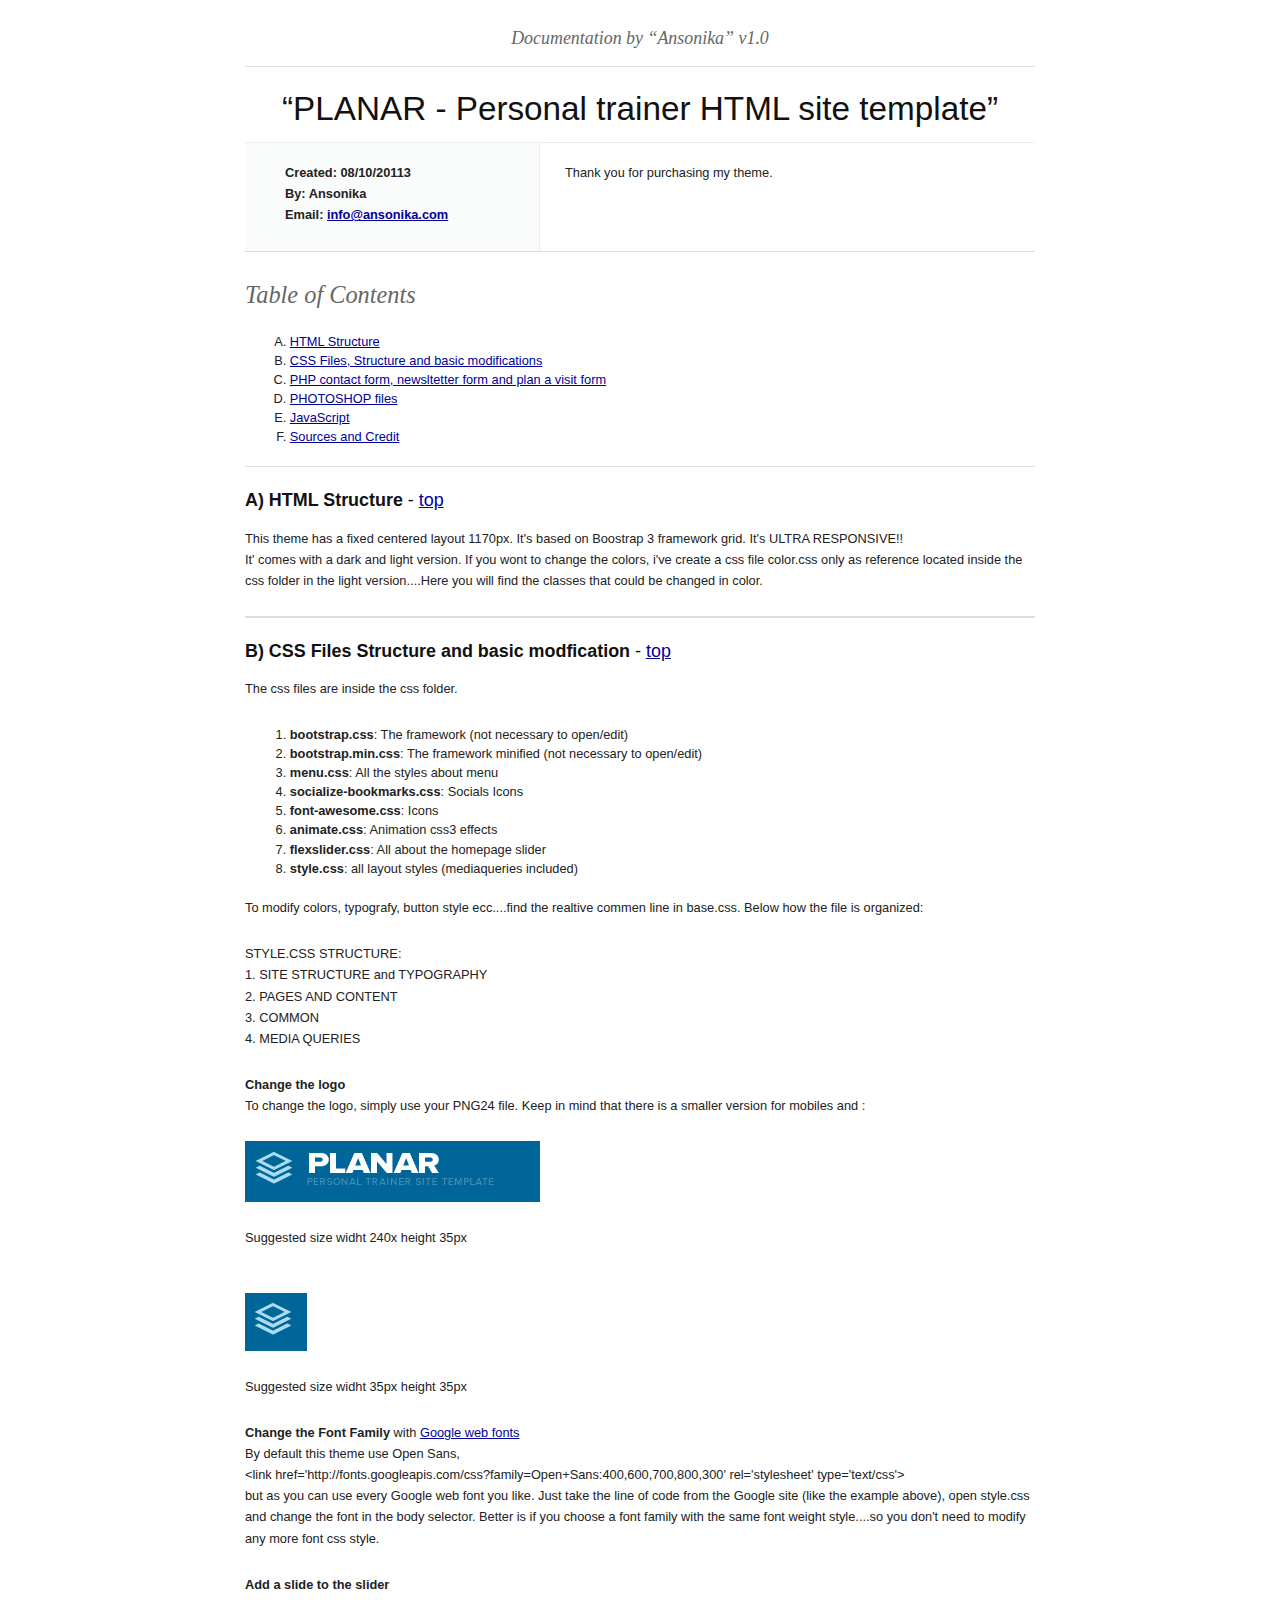
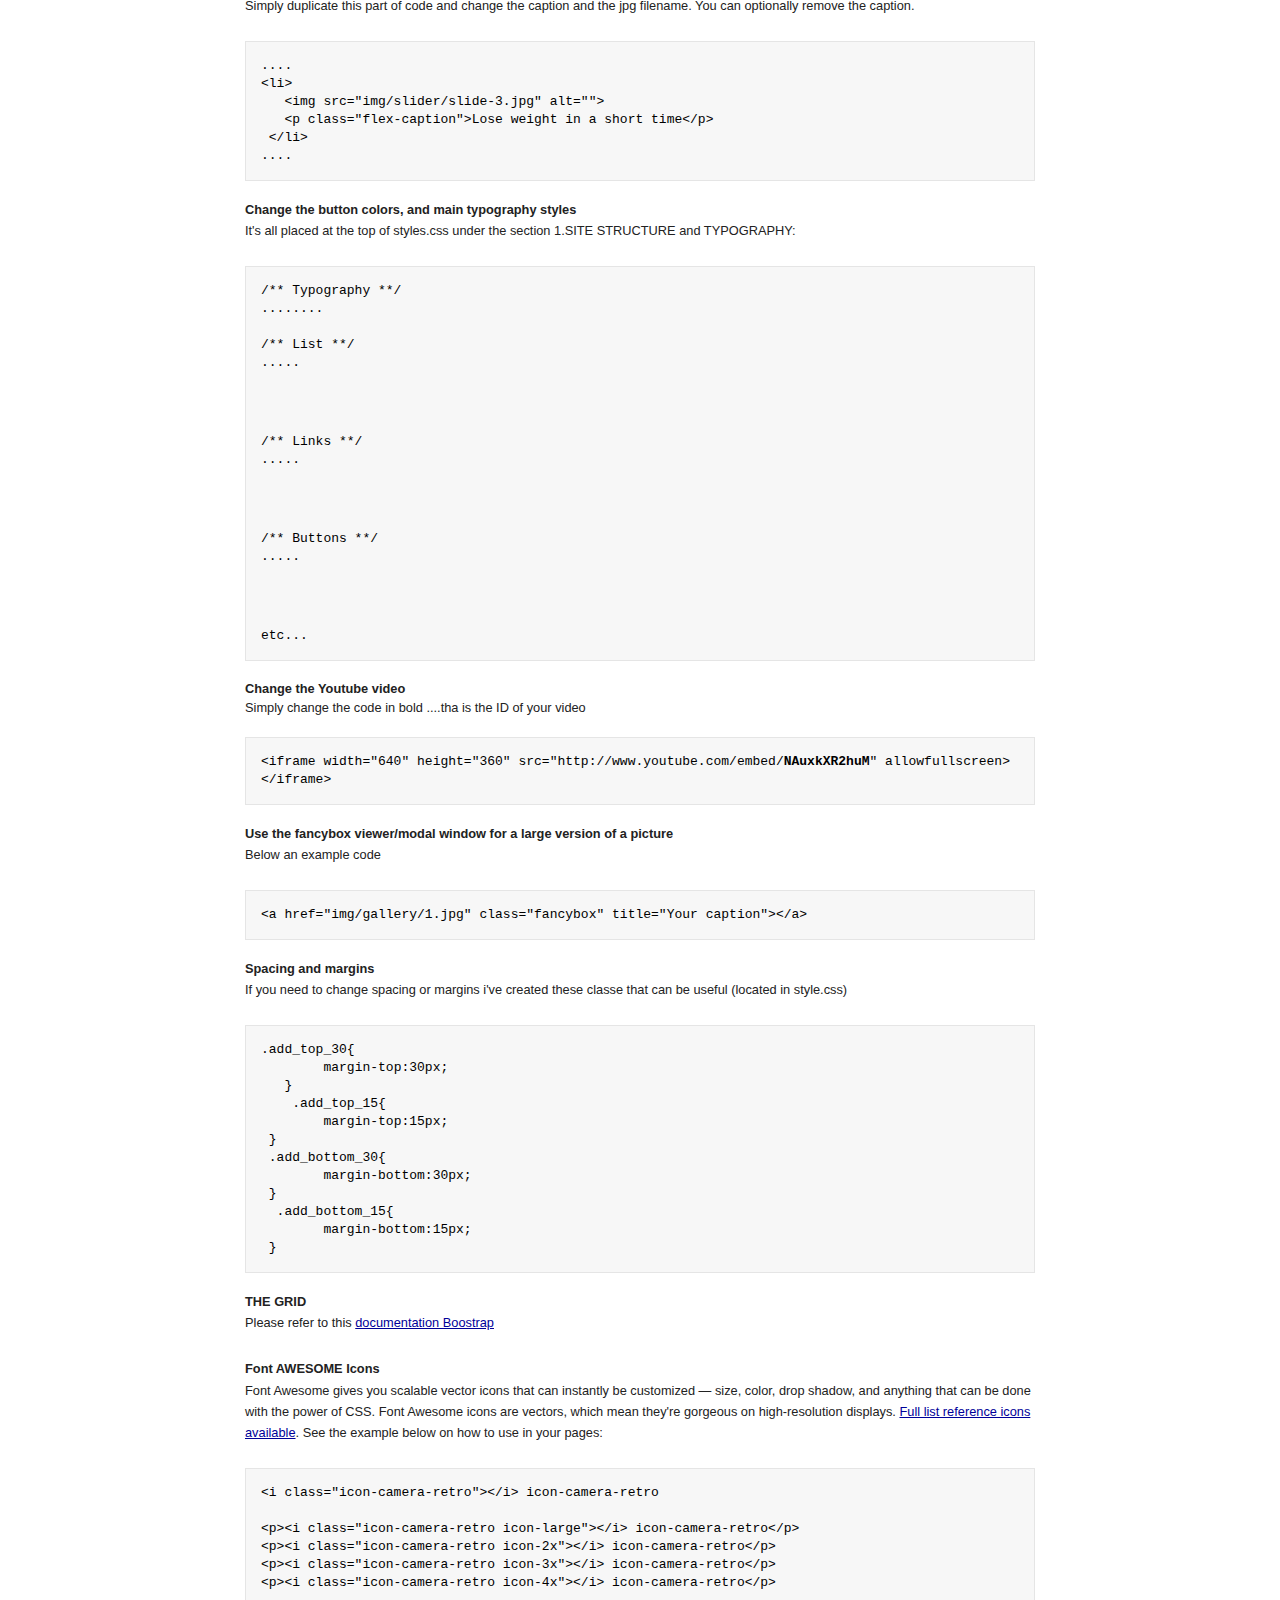
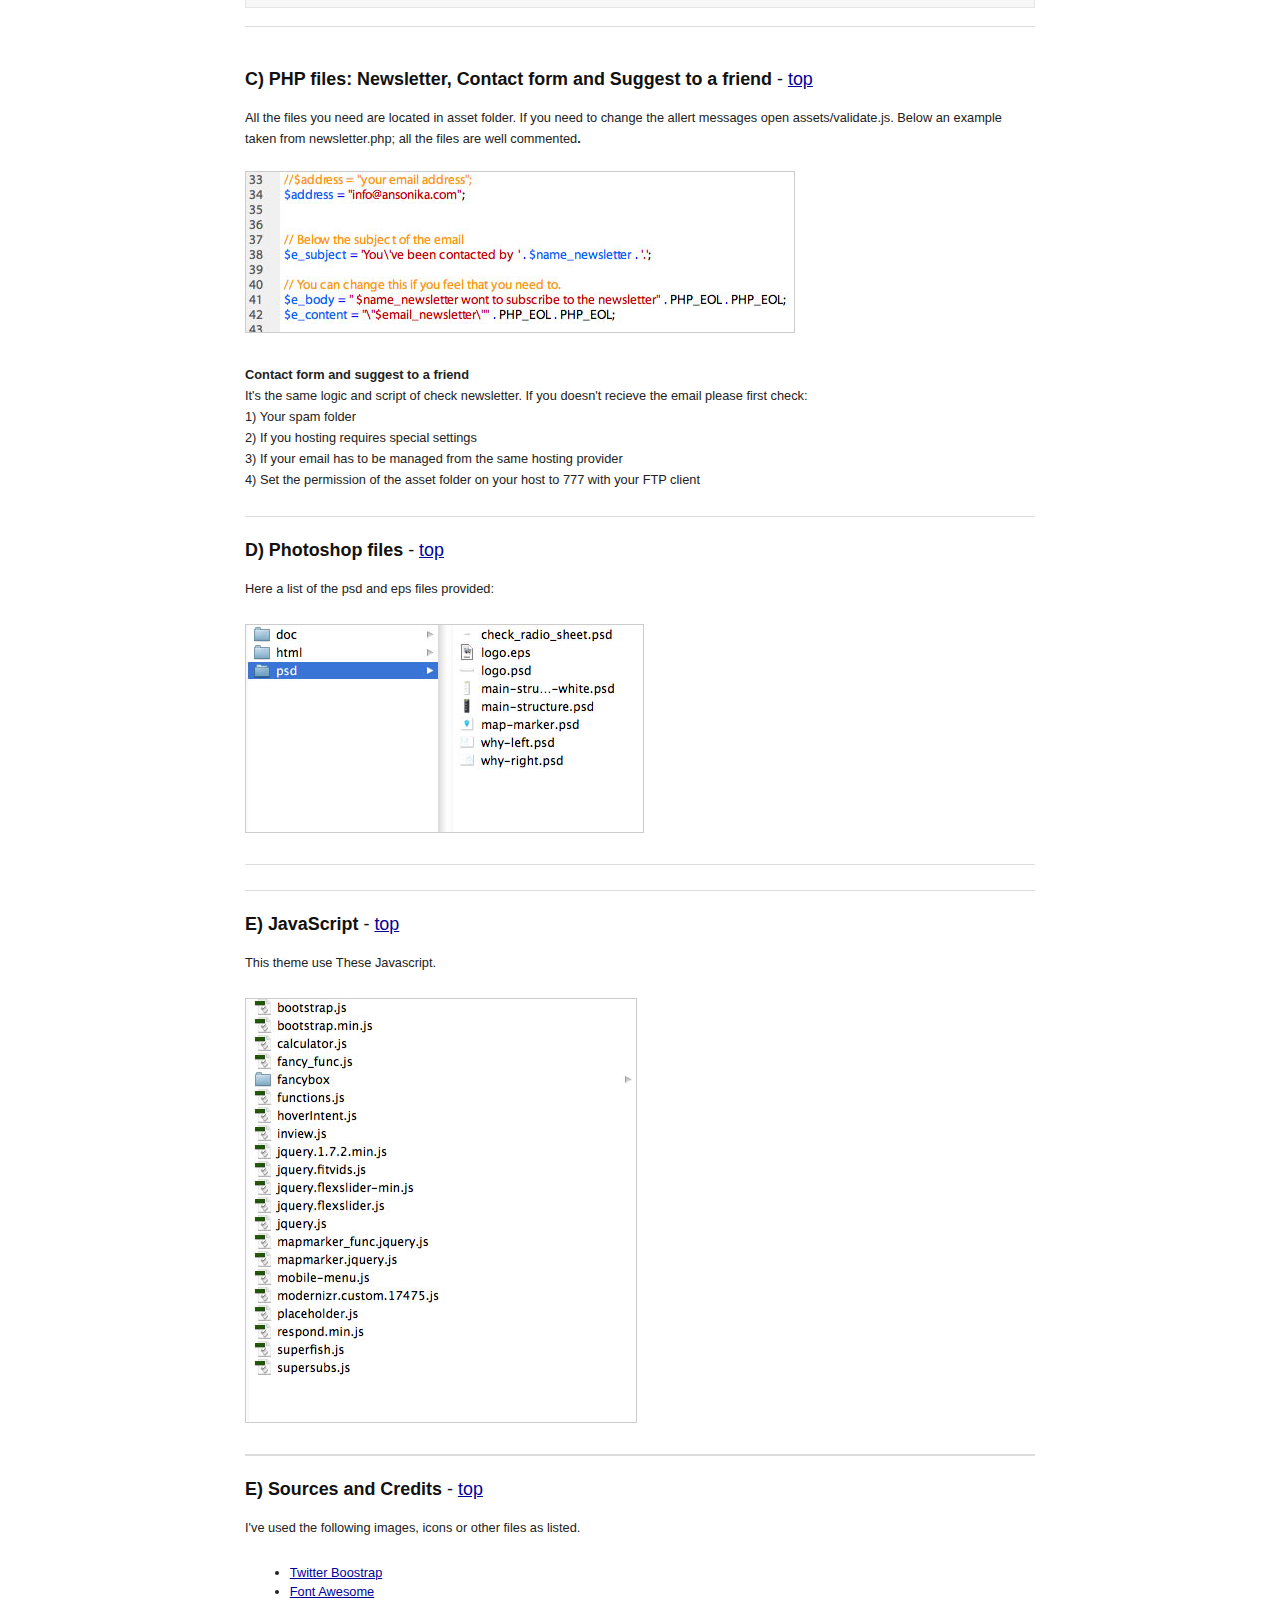
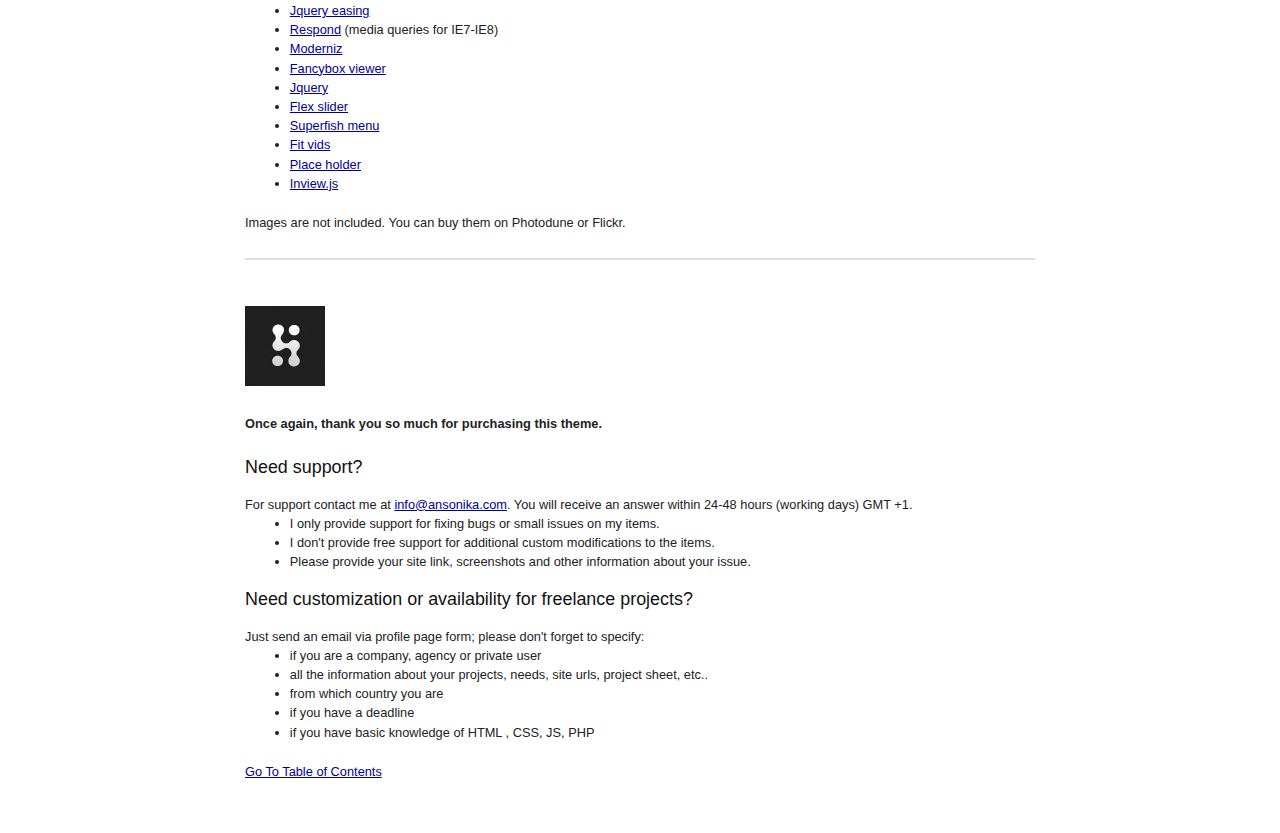
<file: planar_1.0/doc/index.html>
<!DOCTYPE HTML PUBLIC "-//W3C//DTD HTML 4.01//EN" "http://www.w3.org/TR/html4/strict.dtd">
<head lang="en">
	<meta http-equiv="content-type" content="text/html;charset=utf-8">
	<title>Responsive Olimpia Fitness Center - Template Documentation Template</title>
	<!-- Framework CSS -->
	<link rel="stylesheet" href="assets/blueprint-css/screen.css" type="text/css" media="screen, projection">
	<link rel="stylesheet" href="assets/blueprint-css/print.css" type="text/css" media="print">
	<!--[if lt IE 8]><link rel="stylesheet" href="assets/blueprint-css/ie.css" type="text/css" media="screen, projection"><![endif]-->
	<link rel="stylesheet" href="assets/blueprint-css/plugins/fancy-type/screen.css" type="text/css" media="screen, projection">
	<style type="text/css" media="screen">
		p, table, hr, .box { margin-bottom:25px; }
		.box p { margin-bottom:10px; }
		pre,code { font-family:"Consolas", Courier New, Courier, monospace; padding:15px; background:#f7f7f7; margin:0px 0px 18px; border:1px solid #e5e5e5; line-height:18px; color:#000 }
code { padding:0px 3px; background-image:none; background:#f5f5f5; border:none }
pre { white-space:pre-wrap; white-space:-moz-pre-wrap; white-space:-pre-wrap; white-space:-o-pre-wrap; word-wrap:break-word }
	</style>
</head>


<body>
	<div class="container">
	  <h3 class="center alt"> Documentation by &ldquo;Ansonika&rdquo; v1.0</h3>
		
		<hr>
		
		<h1 class="center">&ldquo;PLANAR - Personal trainer HTML site template&rdquo;</h1>
		
		<div class="borderTop">
		  <div class="span-6 colborder info prepend-1">
				<p class="prepend-top">
					<strong>
					Created: 08/10/20113<br>
					By: Ansonika<br>
				  Email: <a href="mailto:info@ansonika.com">info@ansonika.com</a></strong>
			  </p>
		  </div><!-- end div .span-6 -->		
	
			<div class="span-12 last">
				<p class="prepend-top append-0">Thank you for purchasing my theme.</p>
			</div>
		</div><!-- end div .borderTop -->
		
		<hr>
		
		<h2 id="toc" class="alt">Table of Contents</h2>
		<ol class="alpha">
			<li><a href="#htmlStructure">HTML Structure</a></li>
			<li><a href="#cssFiles">CSS Files, Structure and basic modifications</a></li>
<li><a href="#php">PHP contact form, newsltetter form and plan a visit form</a></li>
<li><a href="#psd">PHOTOSHOP files</a></li>
			<li><a href="#javascript">JavaScript</a></li>
			<li><a href="#credits">Sources and Credit</a></li>
		</ol>
	  <hr>
	  <h3 id="htmlStructure"><strong>A) HTML Structure</strong> - <a href="#toc">top</a></h3>
	  <p> This theme has a fixed centered layout 1170px. It's based on Boostrap 3 framework grid. It's ULTRA RESPONSIVE!!<br />It' comes with a dark and light version. If you wont to change the colors, i've create a css file color.css  only as reference located inside the css folder in the light version....Here you will find the classes that could be changed in color.
	  </p>
<hr>

		<h3 id="cssFiles"><strong>B) CSS Files Structure and basic modfication</strong> - <a href="#toc">top</a>	  </h3>
	  <p>The css files are inside the css folder.</p>
	  <ol>
			<li><strong>bootstrap.css</strong>: The framework (not necessary to open/edit)</li>
            <li><strong>bootstrap.min.css</strong>: The framework  minified (not necessary to open/edit)</li>
            <li><strong>menu.css</strong>: All the styles about menu</li>
            <li><strong> socialize-bookmarks.css</strong>: Socials Icons</li>
            <li><strong> font-awesome.css</strong>: Icons</li>
            <li><strong>animate.css</strong>: Animation css3 effects</li>
            <li><strong> flexslider.css</strong>: All about the homepage slider</li>
			<li><strong>style.css</strong>: all layout styles (mediaqueries included)</li>
	  </ol>
<p> To modify colors, typografy, button style ecc....find the realtive commen line in base.css. Below how the file is organized:</p>
<p>STYLE.CSS STRUCTURE:<br>
1. SITE STRUCTURE and TYPOGRAPHY<br>
2.  PAGES AND CONTENT<br>
3. COMMON<br>
4. MEDIA QUERIES</p>
<p><strong>Change the logo<br>
  </strong>To change the logo, simply use your PNG24 file. Keep in mind that there is a smaller version for mobiles and :</p>
<p style="background-color:#069; padding:10px; width:275px"><img src="assets/images/logo.png" width="240" height="35"></p>
<p>Suggested size widht 240x height 35px</p><br>

<p style="background-color:#069; padding:10px; width:42px"><img src="assets/images/logo-mobile.png" width="36" height="32"></p>
<p>Suggested size widht 35px height 35px</p>
<p><strong>Change the Font Family</strong> with <a href="http://www.google.com/fonts">Google web fonts</a><br>
By default this theme use Open Sans, <br>
&lt;link href='http://fonts.googleapis.com/css?family=Open+Sans:400,600,700,800,300' rel='stylesheet' type='text/css'&gt;<br>but as  you can use every Google web font you like. Just take the line of code from the Google site (like the example above), open style.css and change the font in the body selector. Better is if you choose a font family with the same font weight style....so you don't need to modify any more font css style.</p>

<p><strong>Add a slide to the slider</strong><br> 
    Simply duplicate this part of code and change the caption and the jpg filename. You can optionally remove the caption. 
      <pre>
....
&lt;li&gt;<br>   &lt;img src=&quot;img/slider/slide-3.jpg&quot; alt=&quot;&quot;&gt;<br>   &lt;p class=&quot;flex-caption&quot;&gt;Lose weight in a short time&lt;/p&gt;<br> &lt;/li&gt;<br>....
</pre>

<p><strong>Change the button colors, and main typography styles</strong><br> 
      It's all placed at the top of styles.css under the section 1.SITE STRUCTURE and TYPOGRAPHY:
      <pre>/** Typography **/
........

/** List **/<br>.....</p>

/** Links **/<br>.....</p>

/** Buttons **/<br>.....</p>

etc...    </pre>
      <strong>Change the Youtube video<br>
      </strong>Simply change the code in bold ....tha is the ID of your video<strong><br>
      <br>
      </strong>
      <pre>&lt;iframe width=&quot;640&quot; height=&quot;360&quot; src=&quot;http://www.youtube.com/embed/<strong>NAuxkXR2huM</strong>&quot; allowfullscreen&gt;&lt;/iframe&gt;</pre>
      <p><strong>Use the fancybox viewer/modal window for a large version of a picture<br>
      </strong>Below an example code<strong>
      </strong>      </p>
      <pre>&lt;a href=&quot;img/gallery/1.jpg&quot; class=&quot;fancybox&quot; title=&quot;Your caption&quot;&gt;&lt;/a&gt;</pre>
      
      <p><strong>Spacing and margins<br>
      </strong>If you need to change spacing or margins i've created these classe that can be useful (located in style.css)</p>
      <pre>.add_top_30{<br>	margin-top:30px;<br>   }<br>    .add_top_15{<br>	margin-top:15px;<br> }<br> .add_bottom_30{<br>	margin-bottom:30px;<br> }<br>  .add_bottom_15{<br>	margin-bottom:15px;<br> }<br></pre>
      
      <p><strong>THE GRID</strong><br> 
      Please refer to this <a href="http://getbootstrap.com/">documentation Boostrap</a></p>
      <p><strong>Font AWESOME Icons<br>
      </strong>
     Font Awesome gives you scalable vector icons that can instantly be customized — size, color, drop shadow, and anything that can be done with the power of CSS. Font Awesome icons are vectors, which mean they're gorgeous on high-resolution displays.
       <a href="http://fortawesome.github.io/Font-Awesome/icons/">Full list reference icons available</a>. See the example below on how to use in your pages:
      <pre>&lt;i class="icon-camera-retro"&gt;&lt;/i&gt; icon-camera-retro

&lt;p&gt;&lt;i class="icon-camera-retro icon-large"&gt;&lt;/i&gt; icon-camera-retro&lt;/p&gt; 
&lt;p&gt;&lt;i class="icon-camera-retro icon-2x"&gt;&lt;/i&gt; icon-camera-retro&lt;/p&gt; 
&lt;p&gt;&lt;i class="icon-camera-retro icon-3x"&gt;&lt;/i&gt; icon-camera-retro&lt;/p&gt; 
&lt;p&gt;&lt;i class="icon-camera-retro icon-4x"&gt;&lt;/i&gt; icon-camera-retro&lt;/p&gt;</pre>
      <hr>
<br>
      <h3 id="php"><strong>C) PHP files: Newsletter, Contact form and Suggest to a friend</strong> - <a href="#php">top</a></h3>
      <p>All the files you need are located in asset folder. If you need to change the allert messages open assets/validate.js. Below an example taken from newsletter.php; all the files are well commented<strong>.<br>
      </strong><br>
        <img src="assets/images/mail.png" alt="" width="548" height="160" style="border:1px solid #ccc;">      </p>
      </p>
      <p><strong>Contact form and suggest to a friend<br>
        </strong>It's the same logic and script of check newsletter. If you doesn't recieve the email please first check:<br>
      1) Your spam folder<br>
      2) If you hosting requires special settings<br>
      3) If your email  has to be managed from the same hosting provider<br>
      4) Set the permission of the asset folder on your host to 777 with your FTP client</p>
      
      
      <hr>
<h3 id="psd"><strong>D) Photoshop files</strong> - <a href="#toc">top</a></h3>
		
	  <p>Here a list of the psd and eps files provided:</p>
	  <p><img src="assets/images/psd.jpg" alt="" width="397" height="207" style=" border: 1px solid #ccc"></p>
	  <hr>
      
<hr>
<h3 id="javascript"><strong>E) JavaScript</strong> - <a href="#toc">top</a></h3>
		
	  <p>This theme use These Javascript.</p>
	  <p><img src="assets/images/js.jpg" style=" border: 1px solid #ccc"></p>
	  <hr>
		
		<h3 id="credits"><strong>E) Sources and Credits</strong> - <a href="#toc">top</a></h3>
		
	  <p>I've used the following images, icons or other files as listed.
		
		
	  <ul>
        <li><a href="http://twitter.github.io/bootstrap/">Twitter Boostrap</a></li>
        <li><a href="http://fortawesome.github.io/">Font Awesome</a></li>
        <li><a href="http://gsgd.co.uk/sandbox/jquery/easing/">Jquery easing</a></li>
        <li><a href="https://github.com/scottjehl/Respond">Respond</a> (media queries for IE7-IE8)</li>
        <li><a href="http://www.modernizr.com/">Moderniz</a></li>
        <li><a href="http://fancyapps.com/fancybox/">Fancybox viewer</a></li>
        <li><a href="http://jquery.com/">Jquery</a></li>
        <li><a href="http://www.woothemes.com/flexslider/">Flex slider</a></li>
            <li><a href="http://users.tpg.com.au/j_birch/plugins/superfish/">Superfish menu</a></li>
            <li><a href="http://fitvidsjs.com/">Fit vids</a></li>
            <li><a href="http://jamesallardice.github.io/Placeholders.js/">Place holder</a></li>
             <li><a href="http://remysharp.com/2009/01/26/element-in-view-event-plugin/">Inview.js</a></li>
	  </ul>
		<p>Images are not included. You can buy them on Photodune or Flickr.</p>
       
<hr>
<p><strong><br>
    <img src="assets/images/avatar.jpg" width="80" height="80"><br>
	  <br>
    Once again, thank you so much for purchasing this theme. </strong><br> 
		  
<h3>Need support?</h3>
For support contact me at <a href="mailto:info@ansonika.com">info@ansonika.com</a>.  You will receive an answer within 24-48 hours (working days)  GMT  +1.
<ul>
<li>I only provide support for fixing bugs or small issues on my items.</li>
<li>I don't provide free support for additional custom modifications to the items.</li>
<li>Please provide your site link, screenshots and other information about your issue.</li>
</ul>

<h3>Need customization or availability for freelance projects?</h3>
Just send an email via profile page form; please don't forget to specify:
<ul>
<li>if you are a company, agency or private user</li>
<li>all the information about your projects, needs, site urls, project sheet, etc..</li>
<li>from which country you are</li>
<li>if you have a deadline</li>
<li>if you have basic knowledge of  HTML , CSS, JS,  PHP	</li>
</ul>
<p><a href="#toc">Go To Table of Contents</a></p>
		
		<hr class="space">
	</div><!-- end div .container -->
</body>
</html>
</file>
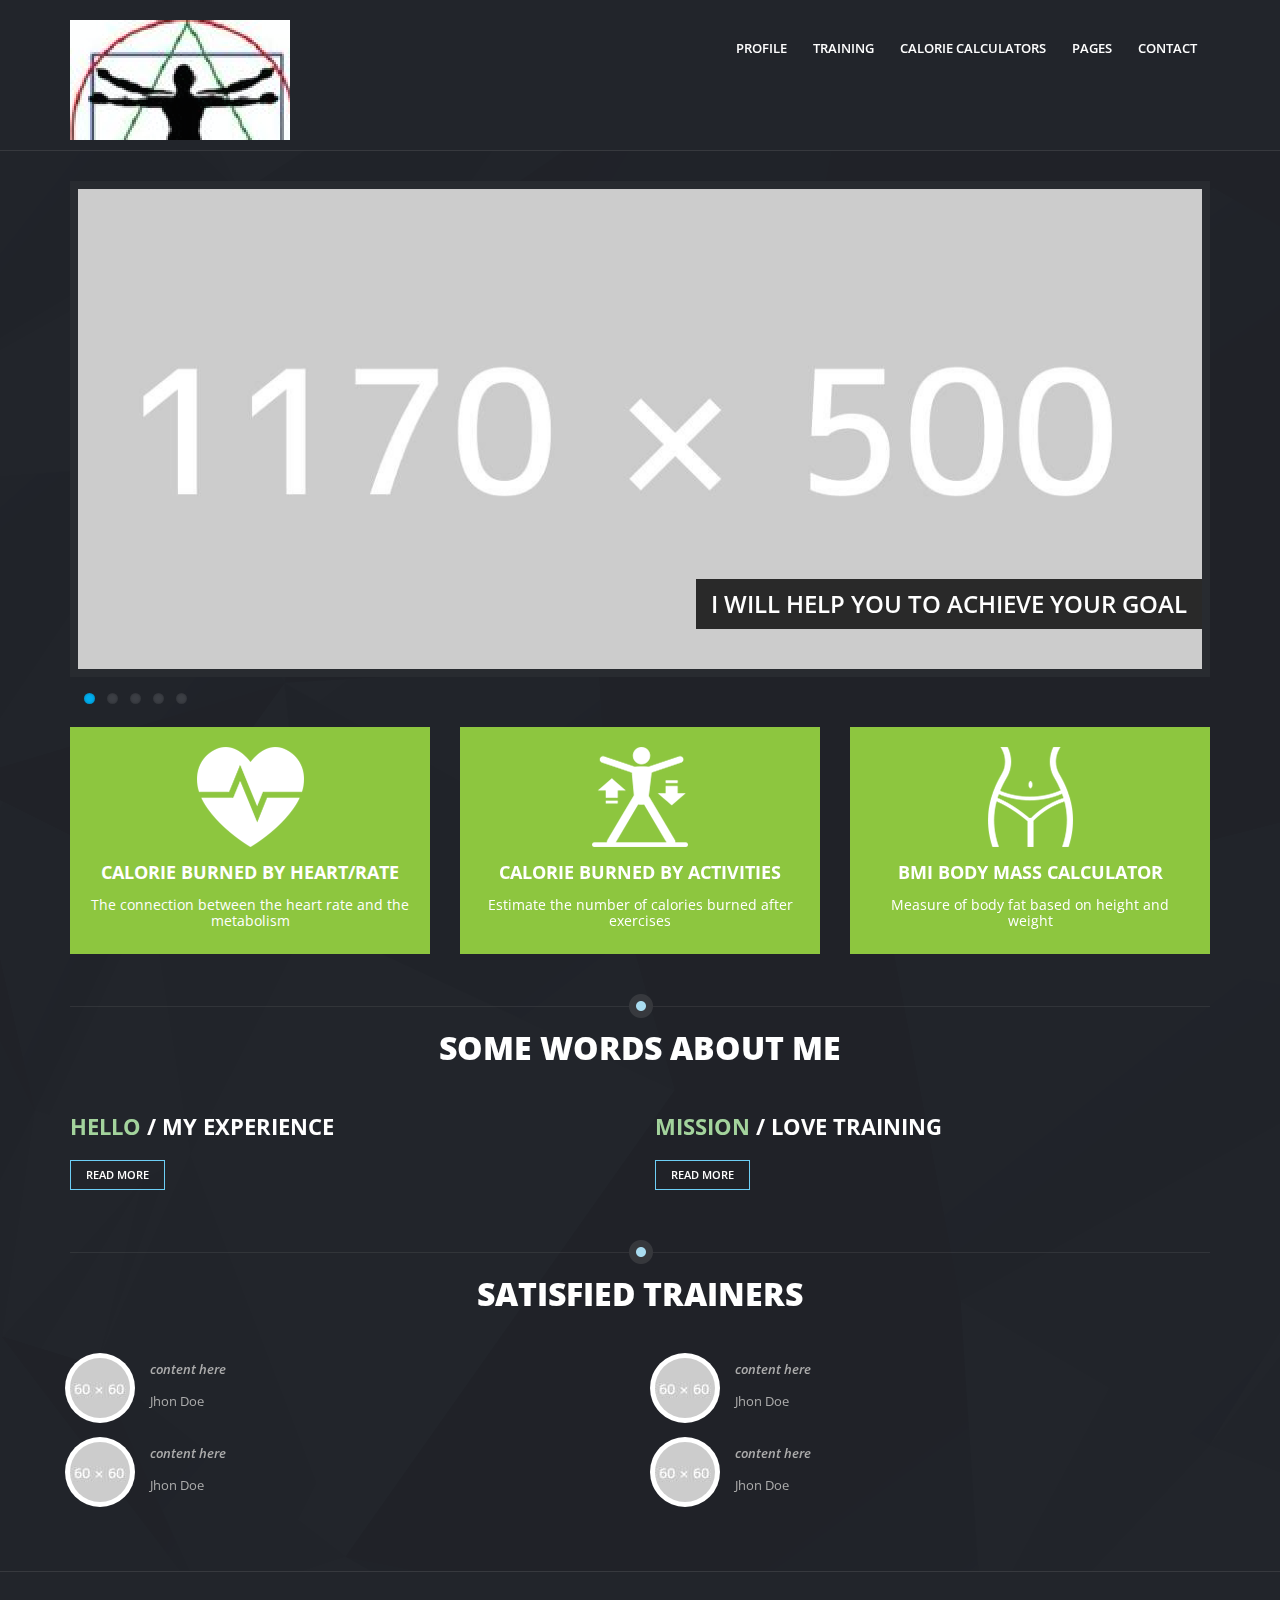
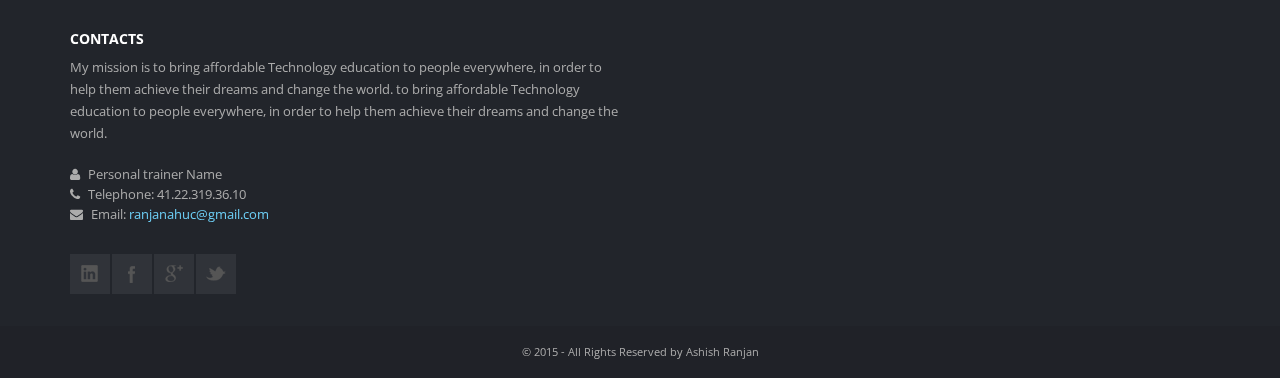
<file: planar_1.0/html/dark/index.html>
<!DOCTYPE html>
<!--[if IE 7 ]><html class="ie ie7" lang="en"> <![endif]-->
<!--[if IE 8 ]><html class="ie ie8" lang="en"> <![endif]-->
<!--[if IE 9 ]><html class="ie ie9" lang="en"> <![endif]-->
<html lang="en">
<!--<![endif]-->
<head>

<!-- Basic Page Needs -->
<meta charset="utf-8">
<title>Lance | Personal trainer </title>
<meta name="description" content="Only 16$ - PLANAR Personal trainer site template with calories calculators">
<meta name="author" content="Ansonika">

<!-- Favicons-->
<link rel="shortcut icon" href="img/favicon.ico" type="image/x-icon"/>
<link rel="apple-touch-icon" type="image/x-icon" href="img/apple-touch-icon-57x57-precomposed.png">
<link rel="apple-touch-icon" type="image/x-icon" sizes="72x72" href="img/apple-touch-icon-72x72-precomposed.png">
<link rel="apple-touch-icon" type="image/x-icon" sizes="114x114" href="img/apple-touch-icon-114x114-precomposed.png">
<link rel="apple-touch-icon" type="image/x-icon" sizes="144x144" href="img/apple-touch-icon-144x144-precomposed.png">

<!-- Mobile Specific Metas -->
<meta name="viewport" content="width=device-width, initial-scale=1.0">

<!-- CSS -->
<link href="css/bootstrap.css" rel="stylesheet">
<link href="css/style.css" rel="stylesheet">
<link href="css/menu.css" rel="stylesheet">
<link href="font-awesome/css/font-awesome.css" rel="stylesheet" >
<link href="css/socialize-bookmarks.css" rel="stylesheet">
<link rel="stylesheet" href="js/fancybox/source/jquery.fancybox.css?v=2.1.4">
<link href="css/animate.css" rel="stylesheet">
<link rel="stylesheet" href="css/flexslider.css" type="text/css" media="screen">

<!-- Google web font -->
<link href='http://fonts.googleapis.com/css?family=Open+Sans:400,600,700,800,300' rel='stylesheet' type='text/css'>

<!--[if lt IE 9]>
<script src="http://html5shim.googlecode.com/svn/trunk/html5.js"></script>
<![endif]-->

<!-- Jquery -->
<script src="js/jquery.1.7.2.min.js"></script>

<!-- Support media queries for IE8 -->
<script src="js/respond.min.js"></script>

<!-- HTML5 and CSS3-in older browsers-->
<script src="js/modernizr.custom.17475.js"></script>

<!--[if IE 7]>
  <link rel="stylesheet" href="font-awesome/css/font-awesome-ie7.min.css">
<![endif]-->


</head>

<body>

   		<header>
           <div class="container">
            <div class="row">
        	<div class="col-md-4 col-xs-3"><h1 id="logo"><a href="index.html" title="Lance - Personal Trainer">Lance- Personal Trainer</a></h1></div>
            <nav class="col-md-8 col-xs-9">
            	<ul id="main-nav" class="sf-menu" >
                <li><a href="profile.html">Profile</a></li>
                <li><a href="#">Training</a>
                	<ul>
                        <li><a href="services.html">Services</a></li>
                        <li><a href="training-programs.html">Programs</a></li>
                  	</ul>
                </li>
                <li><a href="#">Calorie calculators</a>
                <ul>
                       
                        <li><a href="calories-burned-heart-rate.html">Calories burned by heart rate</a></li>
                        <li><a href="calories-burned-calculator.html">Calories burned by activites</a></li>
                        <li><a href="bmi-calculator.html">BMI calculator</a></li>
                  	</ul>
                </li>
                <li><a href="#">Pages</a>
                	<ul>
                    	<!-- <li><a href="pricing.html">Pricing</a></li> -->
                        <li><a href="img-galleries.html">Images and galleries</a></li>
                          <li><a href="media.html">Transformation</a></li>
                  	</ul>
                </li>
                <li><a href="contact.html">Contact</a></li>
                <!-- <li><a href="#">Purchase</a></li> -->
                </ul>
            </nav><!-- End Nav -->
         </div>
        </div><!-- End container -->
        </header> <!-- End header -->
        
        <div class="container">
            <div class="row">
                <div class="col-md-12">
                
                    <div class="flexslider">
                        <ul class="slides">
                            <li><img src="img/slider/slide-1.jpg" alt="">
                            <p class="flex-caption">I will help you to achieve your goal</p>
                            </li>
                            <li><img src="img/slider/slide-2.jpg" alt="">
                            <p class="flex-caption">Your exercises will be carried out to perfection</p>
                            </li>
                            <li>
                            <img src="img/slider/slide-3.jpg" alt="">
                            <p class="flex-caption">Lose weight in a short time</p>
                            </li>
                            <li>
                            <img src="img/slider/slide-4.jpg" alt="">
                            <p class="flex-caption">The pleasure of outdoor recreation</p>
                            </li>
                            <li>
                            <img src="img/slider/slide-5.jpg" alt="">
                            <p class="flex-caption">Proper training will make you feel better</p>
                            </li>
                        </ul>
                    </div><!-- End slider -->
                    
                </div><!-- End row -->
            </div><!-- End col-md-12 -->
            
            <div class="row">
                
                <div class="col-md-4 col-sm-7">
                    <div class="box_calculator">
                        <a href="calories-burned-heart-rate.html">
                        <img src="img/icon-2.png" alt="">
                        <h3>Calorie Burned by heart/rate</h3>
                        <p>The connection between the heart rate and the metabolism</p>
                        </a>
                    </div><!-- End box-calculator -->
                </div><!-- End col-md-3 -->
                
                <div class="col-md-4 col-sm-7">
                    <div class="box_calculator">
                        <a href="calories-burned-calculator.html">
                        <img src="img/icon-3.png" alt="">
                        <h3>Calorie Burned by activities</h3>
                        <p>Estimate the number of calories burned after exercises</p>
                        </a>
                    </div><!-- End box-calculator -->
                </div><!-- End col-md-3 -->
                
                <div class="col-md-4 col-sm-9">
                    <div class="box_calculator">
                        <a href="bmi-calculator.html">
                        <img src="img/icon-4.png" alt="">
                        <h3>Bmi Body mass Calculator</h3>
                        <p>Measure of body fat based on height and weight</p>
                        </a>
                    </div><!-- End box-calculator -->
                </div><!-- End col-md-3 -->
                
            </div><!-- End row -->
            
            <h3 class="title">Some words about me</h3>
            
            <div class="row">
                <div class="col-md-6">
                    <h3 class="title-2"><span>Hello</span> / My experience</h3>
                    <p>
                    </p>
                    <p><a href="#" class="button_small">Read more</a></p>
                </div>
                
                <div class="col-md-6">
                    <h3 class="title-2"><span>Mission</span> / Love training</h3>
                    <p>
                      





                    </p>
                    <p><a href="#" class="button_small">Read more</a></p>
                </div>
            </div><!-- End row -->
            
            
            <h3 class="title">Satisfied trainers</h3>
            
            <div class="row">
            
                <div class="col-md-6">
                    <div class="quote clearfix">
                        <img src="img/testimonial-1.jpg" class="img-circle" alt="">
                        <p>
                             content here
                        </p>
                        <em>Jhon Doe</em>
                    </div>
                </div>
                
                <div class="col-md-6">
                    <div class="quote clearfix">
                        <img src="img/testimonial-2.jpg" class="img-circle" alt="">
                        <p>
                             content here
                        </p>
                        <em>Jhon Doe</em>
                    </div>
                </div>
                
                <div class="col-md-6">
                    <div class="quote clearfix">
                        <img src="img/testimonial-3.jpg" class="img-circle" alt="">
                        <p>
                             content here
                        </p>
                        <em>Jhon Doe</em>
                    </div>
                </div>
                
                <div class="col-md-6 clearfix">
                    <div class="quote">
                        <img src="img/testimonial-4.jpg" class="img-circle" alt="">
                        <p>
                            content here
                        </p>
                        <em>Jhon Doe</em>
                    </div>
                </div>
                
            </div><!-- End row -->

        </div><!-- End container -->
        
        <footer>
        <div class="container">
            <div class="row">
                <div class="col-md-6">
                    <h5>Contacts</h5>
                    <p>
                        My mission is to bring affordable Technology education to people everywhere, in order to help them achieve their dreams and change the world. to bring affordable Technology education to people everywhere, in order to help them achieve their dreams and change the world.
                    </p>
                    <ul>
                        <li><i class="icon-user"></i> Personal trainer Name</li>
                        <li><i class="icon-phone"></i> Telephone: 41.22.319.36.10 </li>
                        <li><i class="icon-envelope"></i> Email: <a href="#">ranjanahuc@gmail.com </a></li>
                    </ul>
                    <ul class="social-bookmarks clearfix">
                        <li class="linkedin"><a href="#">behance</a></li>
                        <li class="facebook"><a href="#">facebook</a></li>
                        <li class="googleplus"><a href="#">googleplus</a></li>
                        <li class="twitter"><a href="#">twitter</a></li>
                    </ul>
                </div>
                
            </div>
        </div>
        <!--Start of Zopim Live Chat Script-->
<!--End of Zopim Live Chat Script-->
        <div id="copy">© 2015 - All Rights Reserved by Ashish Ranjan</div>
        </footer><!-- End footer -->
 
 <div id="toTop">Back to Top</div>  
 
<!-- FLEXSLIDER -->  
<script defer src="js/jquery.flexslider.js"></script> 
 <script type="text/javascript">
/* <![CDATA[ */
  $(window).load(function() {
  $('.flexslider').flexslider({
    animation: "fade"
  });
});
  /* ]]> */
</script> 


<!-- MENU JS -->    
<script src="js/hoverIntent.js"></script>
<script src="js/superfish.js"></script>
<script src="js/mobile-menu.js"></script>

<!-- OTHER JS --> 
<script src="js/placeholder.js"></script>
<script src="js/inview.js"></script> 
<script src="js/bootstrap.js"></script>
<script src="assets/validate.js"></script> 
<script src="js/functions.js"></script>



<!-- FANCYBOX -->
<script  src="js/fancybox/source/jquery.fancybox.pack.js?v=2.1.4" type="text/javascript"></script> 
<script src="js/fancybox/source/helpers/jquery.fancybox-media.js?v=1.0.5" type="text/javascript"></script> 
<script src="js/fancy_func.js" type="text/javascript"></script> 


</body>
</html>
</file>
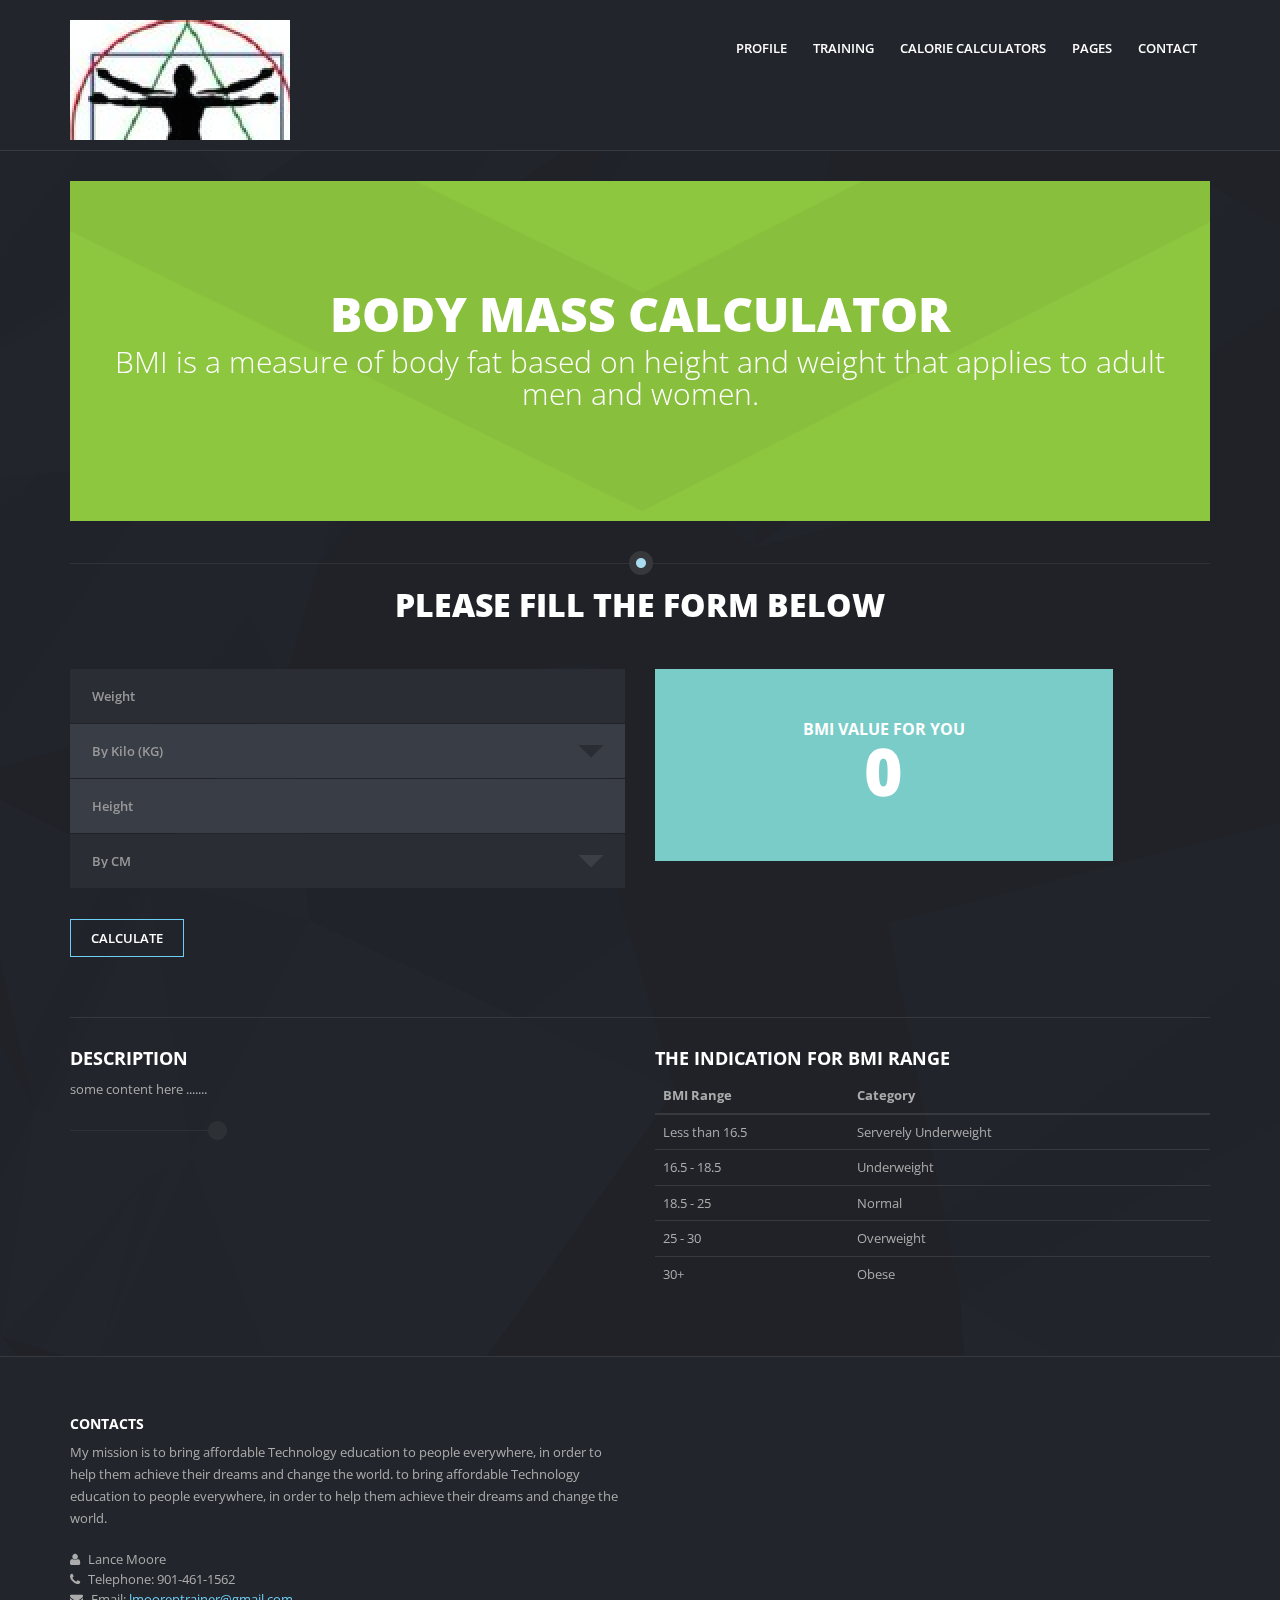
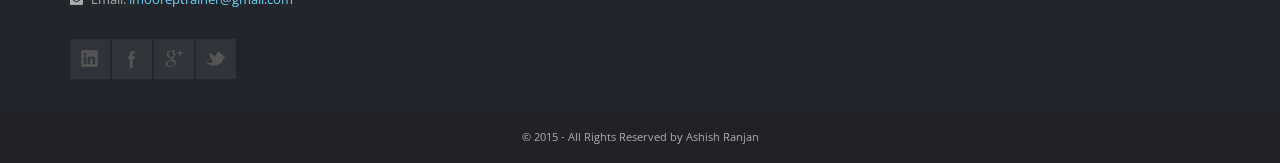
<file: planar_1.0/html/dark/bmi-calculator.html>
<!DOCTYPE html>
<!--[if IE 7 ]><html class="ie ie7" lang="en"> <![endif]-->
<!--[if IE 8 ]><html class="ie ie8" lang="en"> <![endif]-->
<!--[if IE 9 ]><html class="ie ie9" lang="en"> <![endif]-->
<html lang="en">
<!--<![endif]-->
<head>

<!-- Basic Page Needs -->
<meta charset="utf-8">
<title>Lance | Personal trainer </title>
<meta name="description" content="Only 16$ - PLANAR Personal trainer site template with calories calculators">
<meta name="author" content="Ansonika">


<!-- Favicons-->
<link rel="shortcut icon" href="img/favicon.ico" type="image/x-icon"/>
<link rel="apple-touch-icon" type="image/x-icon" href="img/apple-touch-icon-57x57-precomposed.png">
<link rel="apple-touch-icon" type="image/x-icon" sizes="72x72" href="img/apple-touch-icon-72x72-precomposed.png">
<link rel="apple-touch-icon" type="image/x-icon" sizes="114x114" href="img/apple-touch-icon-114x114-precomposed.png">
<link rel="apple-touch-icon" type="image/x-icon" sizes="144x144" href="img/apple-touch-icon-144x144-precomposed.png">

<!-- Mobile Specific Metas -->
<meta name="viewport" content="width=device-width, initial-scale=1.0">

<!-- CSS -->
<link href="css/bootstrap.css" rel="stylesheet">
<link href="css/style.css" rel="stylesheet">
<link href="css/menu.css" rel="stylesheet">
<link href="font-awesome/css/font-awesome.css" rel="stylesheet" >
<link href="css/socialize-bookmarks.css" rel="stylesheet">
<link rel="stylesheet" href="js/fancybox/source/jquery.fancybox.css?v=2.1.4">
<link href="css/animate.css" rel="stylesheet">

<!-- Google web font -->
<link href='http://fonts.googleapis.com/css?family=Open+Sans:400,600,700,800,300' rel='stylesheet' type='text/css'>

<!--[if lt IE 9]>
<script src="http://html5shim.googlecode.com/svn/trunk/html5.js"></script>
<![endif]-->

<!-- Jquery -->
<script src="js/jquery.1.7.2.min.js"></script>

<!-- Support media queries for IE8 -->
<script src="js/respond.min.js"></script>

<!-- HTML5 and CSS3-in older browsers-->
<script src="js/modernizr.custom.17475.js"></script>


<!--[if IE 7]>
  <link rel="stylesheet" href="font-awesome/css/font-awesome-ie7.min.css">
<![endif]-->


</head>

<body>

   		<header>
           <div class="container">
            <div class="row">
        	<div class="col-md-4 col-xs-3"><h1 id="logo"><a href="index.html" title="Planar - Personal Trainer">Planar - Personal Trainer</a></h1></div>
            <nav class="col-md-8 col-xs-9">
            	<ul id="main-nav" class="sf-menu" >
                <li><a href="profile.html">Profile</a></li>
                <li><a href="#">Training</a>
                	<ul>
                        <li><a href="services.html">Services</a></li>
                        <li><a href="training-programs.html">Programs</a></li>
                  	</ul>
                </li>
                <li><a href="#">Calorie calculators</a>
                <ul>
                
                        <li><a href="calories-burned-heart-rate.html">Calories burned by heart rate</a></li>
                        <li><a href="calories-burned-calculator.html">Calories burned by activites</a></li>
                        <li><a href="bmi-calculator.html">BMI calculator</a></li>
                  	</ul>
                </li>
                 <li><a href="#">Pages</a>
                  <ul>
                      <!-- <li><a href="pricing.html">Pricing</a></li> -->
                       <!--  <li><a href="elements.html">Elements</a></li> -->
                        <li><a href="img-galleries.html">Images and galleries</a></li>
                          <li><a href="media.html">Transformation</a></li>
                    </ul>
                </li>
                <li><a href="contact.html">Contact</a></li>
                <!-- <li><a href="#">Purchase</a></li> -->
                </ul>
            </nav><!-- End Nav -->
         </div>
        </div><!-- End container -->
        </header> <!-- End header -->
        
        <div class="container">
        
        	<div id="sub-head">
            <div class="flyIn">
                <h2>Body mass calculator</h2>
                <p> BMI is a measure of body fat based on height and weight that applies to adult men and women.</p>
            </div>
            </div>
            
            	<h3 class="title">Please fill the form below</h3>
                
            	<div class="row">
                	<div class="col-md-6">
                 <form>
                    <div class="form-bg-1"><input type="text"  class="form-control"  name="Weight"  placeholder="Weight"></div>
                    <div class="form-bg-2">
                    <div class="styled-select-2">
                    <select class="form-control col-md-3"  name="weight_select">
                    <option value="kilo">By Kilo (KG)</option>
                          <option value="pounds">By Pounds</option>
                        </select>
                        </div>
                     </div>
                    <div class="form-bg-2"><input type="text"  class="form-control"  name="Height"  placeholder="Height"></div>
                    <div class="form-bg-1" >
                    <div class="styled-select">
                    <select class="form-control col-md-3"  name="height_select">
                          <option value="cm">By CM</option>
	                  <option value="inches">By Inches</option>
                        </select>
                        </div>
                    </div>

                    <input type="hidden" name="calculator" value="bmi_calculator"/>
        
                </form>
                <button id="selectBtn"  class="button_medium add_top_30">Calculate</button>
              </div>
        
        <div class="col-md-5">
              
         <div class="result">
         	<h2 >BMI Value for you</h2>
            <div id="bmi_value">0</div>
            <div id ="indicator"></div>
         </div>


        </div>
        </div><!-- End row -->
        
        <hr>
        
        <div class="row">
    
    	         <div class="col-md-6">
                    <h4>Description</h4>
                    <p>some content here ....... </p>
                     
                    <span class="break"></span>
                 </div>
                    
                      <div class="col-md-6">
                      <h4>The Indication for BMI Range</h4>
                      <div class="table-responsive">
                      <table class="table">
                          <thead>
                              <tr>
                                <th style="width:35%">BMI Range</th>
                                <th style="width:65%">Category</th>
                              </tr>
                            </thead>
                            <tbody>
                            <tr>
                            <td>Less than 16.5</td>
                            <td>Serverely Underweight</td>
                          </tr>
                          <tr>
                            <td>16.5 - 18.5 </td>
                            <td>Underweight</td>
                          </tr>
                          <tr>
                            <td>18.5 - 25</td>
                            <td>Normal</td>
                          </tr>
                          <tr>
                            <td>25 - 30 </td>
                            <td>Overweight</td>
                          </tr>
                          <tr>
                            <td>30+ </td>
                            <td>Obese</td>
                          </tr>
                          </tbody>
                        </table> <!-- End table responsive -->
                        </div>
           
                    </div>
               </div><!-- End row -->
 		</div>  <!-- End container -->
            

        <footer>
        <div class="container">
            <div class="row">
                <div class="col-md-6">
                    <h5>Contacts</h5>
                    <p>
                          My mission is to bring affordable Technology education to people everywhere, in order to help them achieve their dreams and change the world. to bring affordable Technology education to people everywhere, in order to help them achieve their dreams and change the world.
                    </p>
                    <ul>
                         <li><i class="icon-user"></i> Lance Moore</li>
                        <li><i class="icon-phone"></i> Telephone: 901-461-1562 </li>
                        <li><i class="icon-envelope"></i> Email: <a href="#">lmooreptrainer@gmail.com</a></li>
                    </ul>
                    <ul class="social-bookmarks clearfix">
                        <li class="linkedin"><a href="#">behance</a></li>
                        <li class="facebook"><a href="#">facebook</a></li>
                        <li class="googleplus"><a href="#">googleplus</a></li>
                        <li class="twitter"><a href="#">twitter</a></li>
                    </ul>
                </div>
                <!-- <div class="col-md-6">
                    <h5 class="add_bottom_15">Suggest this site to a friend</h5>
                    <div id="message-friend"></div>
                    <form method="post" action="assets/send_to_friend.php" id="contactfriend">
                        <div class="form-bg-1"><input type="text" id="name_footer" class="form-control" placeholder="Your name*"></div>
                        <div class="form-bg-2"><input type="text" id="friendname_footer" class="form-control" placeholder="Your friend name*"></div>
                        <div class="form-bg-1"><input type="email" id="friendemail_footer" class="form-control" placeholder="Your friend email*"></div>
                        <div class="form-bg-2"><textarea rows="3" id="message_footer" class="form-control" placeholder="Message*"></textarea></div>
                        <div class="form-bg-1"><input type="text" id="verify_footer" class="form-control" placeholder="Are you human? 3 + 1 ="></div>
                        <input type="submit" id="submit-friend" value="Submit" class=" button_medium add_top_30">
                    </form>
                </div> -->
            </div>
        </div>
        <div id="copy">© 2015 - All Rights Reserved by Ashish Ranjan</div>
        </footer><!-- End footer -->
 
 <div id="toTop">Back to Top</div>  

<!-- MENU JS -->    
<script src="js/hoverIntent.js"></script>
<script src="js/superfish.js"></script>
<script src="js/supersubs.js"></script>
<script src="js/mobile-menu.js"></script>

<!-- OTHER JS --> 
<script src="js/placeholder.js"></script>
<script src="js/inview.js"></script> 
<script src="js/bootstrap.js"></script>
<script src="assets/validate.js"></script> 
<script src="js/functions.js"></script>
<!--Start of Zopim Live Chat Script-->
<!--End of Zopim Live Chat Script-->

</body>
</html>
</file>
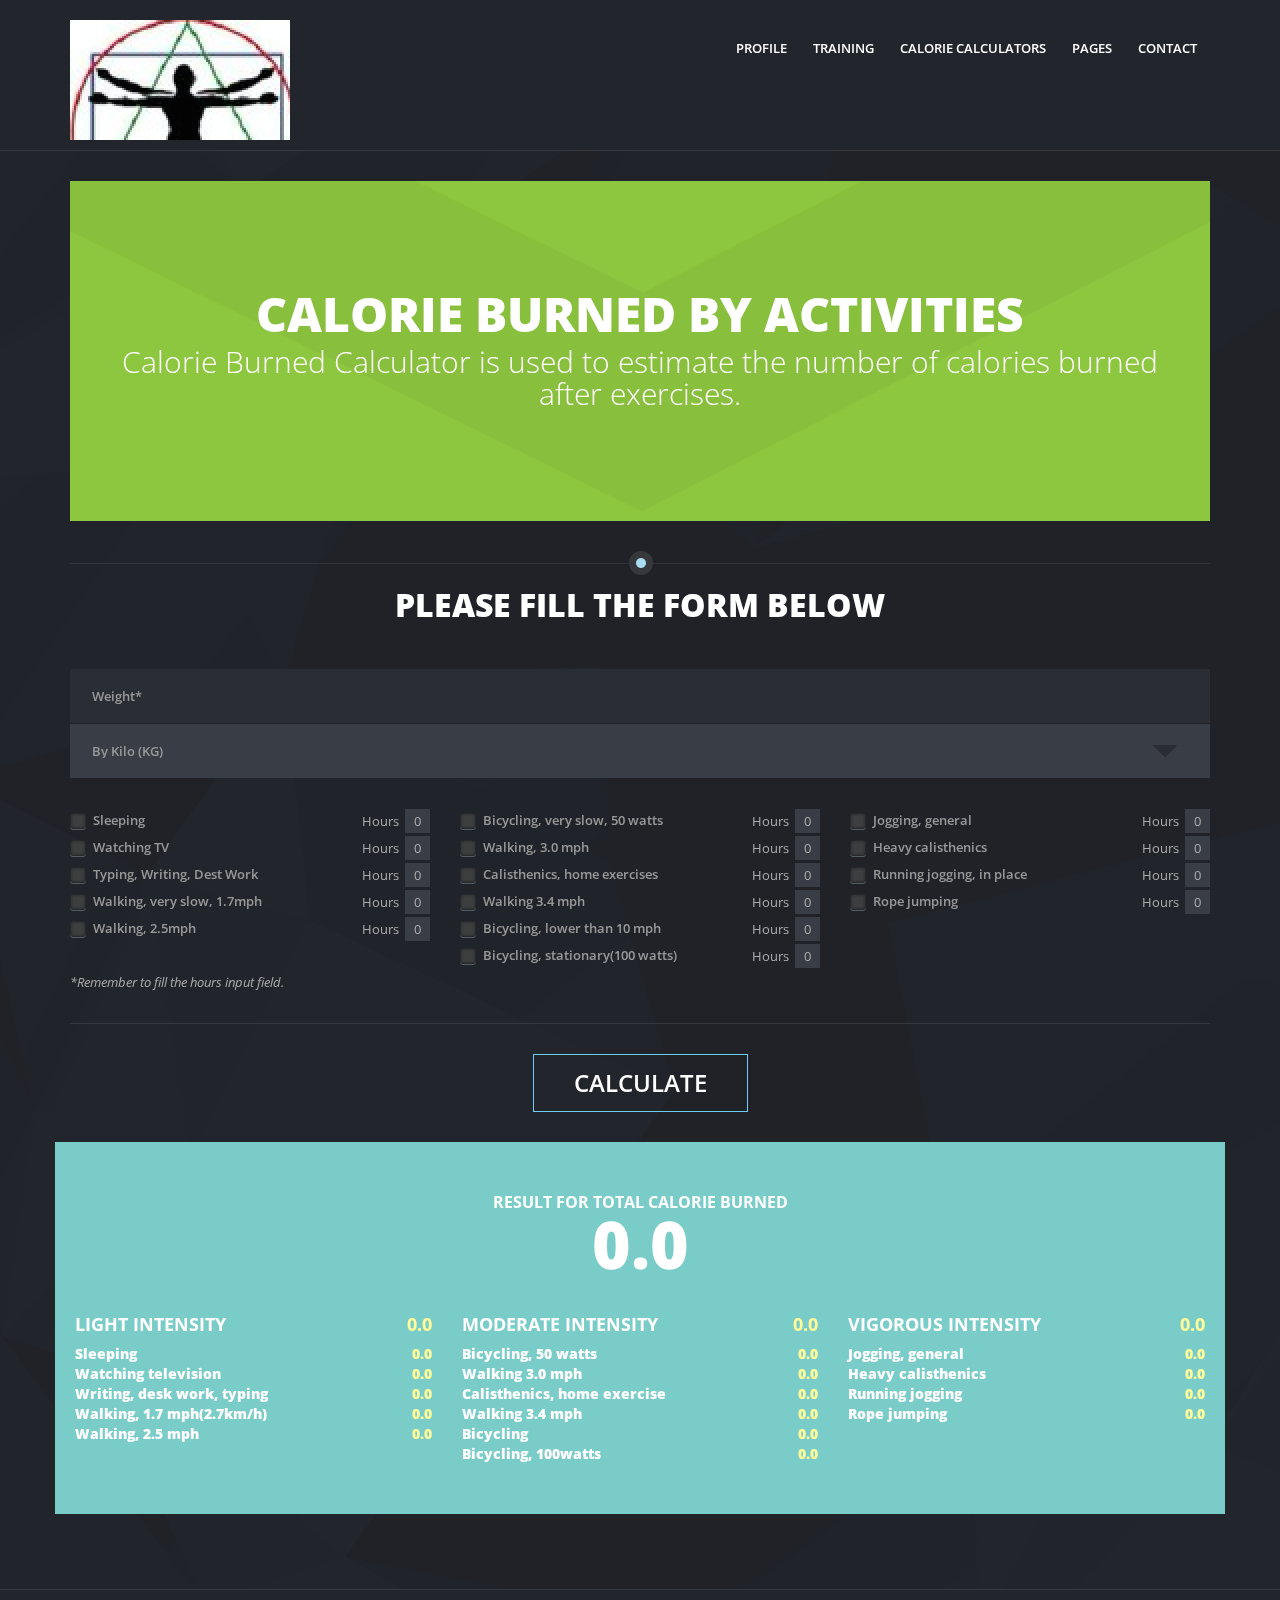
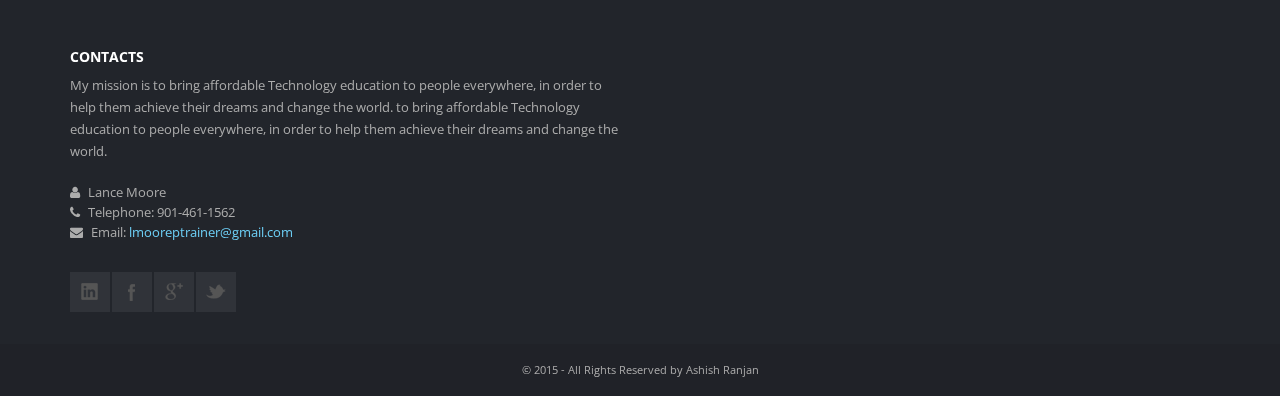
<file: planar_1.0/html/dark/calories-burned-calculator.html>
<!DOCTYPE html>
<!--[if IE 7 ]><html class="ie ie7" lang="en"> <![endif]-->
<!--[if IE 8 ]><html class="ie ie8" lang="en"> <![endif]-->
<!--[if IE 9 ]><html class="ie ie9" lang="en"> <![endif]-->
<html lang="en">
<!--<![endif]-->
<head>

<!-- Basic Page Needs -->
<meta charset="utf-8">
<title>Lance | Personal trainer </title>
<meta name="description" content="Only 16$ - PLANAR Personal trainer site template with calories calculators">
<meta name="author" content="Ansonika">

<!-- Favicons-->
<link rel="shortcut icon" href="img/favicon.ico" type="image/x-icon"/>
<link rel="apple-touch-icon" type="image/x-icon" href="img/apple-touch-icon-57x57-precomposed.png">
<link rel="apple-touch-icon" type="image/x-icon" sizes="72x72" href="img/apple-touch-icon-72x72-precomposed.png">
<link rel="apple-touch-icon" type="image/x-icon" sizes="114x114" href="img/apple-touch-icon-114x114-precomposed.png">
<link rel="apple-touch-icon" type="image/x-icon" sizes="144x144" href="img/apple-touch-icon-144x144-precomposed.png">

<!-- Mobile Specific Metas -->
<meta name="viewport" content="width=device-width, initial-scale=1.0">

<!-- CSS -->
<link href="css/bootstrap.css" rel="stylesheet">
<link href="css/style.css" rel="stylesheet">
<link href="css/menu.css" rel="stylesheet">
<link href="font-awesome/css/font-awesome.css" rel="stylesheet" >
<link href="css/socialize-bookmarks.css" rel="stylesheet">
<link rel="stylesheet" href="js/fancybox/source/jquery.fancybox.css?v=2.1.4">
<link href="css/animate.css" rel="stylesheet">

<!-- Google web font -->
<link href='http://fonts.googleapis.com/css?family=Open+Sans:400,600,700,800,300' rel='stylesheet' type='text/css'>

<!--[if lt IE 9]>
<script src="http://html5shim.googlecode.com/svn/trunk/html5.js"></script>
<![endif]-->

<!-- Jquery -->
<script src="js/jquery.1.7.2.min.js"></script>

<!-- Support media queries for IE8 -->
<script src="js/respond.min.js"></script>

<!-- HTML5 and CSS3-in older browsers-->
<script src="js/modernizr.custom.17475.js"></script>


<!--[if IE 7]>
  <link rel="stylesheet" href="font-awesome/css/font-awesome-ie7.min.css">
<![endif]-->


</head>

<body>

   		<header>
           <div class="container">
            <div class="row">
        	<div class="col-md-4 col-xs-3"><h1 id="logo"><a href="index.html" title="Planar - Personal Trainer">Planar - Personal Trainer</a></h1></div>
            <nav class="col-md-8 col-xs-9">
            	<ul id="main-nav" class="sf-menu" >
                <li><a href="profile.html">Profile</a></li>
                <li><a href="#">Training</a>
                	<ul>
                        <li><a href="services.html">Services</a></li>
                        <li><a href="training-programs.html">Programs</a></li>
                  	</ul>
                </li>
                <li><a href="#">Calorie calculators</a>
                <ul>
                        
                        <li><a href="calories-burned-heart-rate.html">Calories burned by heart rate</a></li>
                        <li><a href="calories-burned-calculator.html">Calories burned by activites</a></li>
                        <li><a href="bmi-calculator.html">BMI calculator</a></li>
                  	</ul>
                </li>
                <li><a href="#">Pages</a>
                    <ul>
                        <!-- <li><a href="pricing.html">Pricing</a></li> -->
                        <!-- <li><a href="elements.html">Elements</a></li> -->
                        <li><a href="img-galleries.html">Images and galleries</a></li>
                          <li><a href="media.html">Transformation</a></li>
                    </ul>
                </li>
                <li><a href="contact.html">Contact</a></li>
                <!-- <li><a href="#">Purchase</a></li> -->
                </ul>
            </nav><!-- End Nav -->
         </div>
        </div><!-- End container -->
        </header> <!-- End header -->
        
        <div class="container">
        
            <div id="sub-head">
                <div class="flyIn">
                    <h2>Calorie Burned by activities</h2>
                    <p>Calorie Burned Calculator is used to estimate the number of calories burned after exercises.</p>
                </div>
            </div>
            
            <h3 class="title">Please fill the form below</h3>
            
            <form>
                <div class="row">
                    <div class="col-md-12">
                        <div class="form-bg-1"><input type="text" name="Weight" class="form-control" placeholder="Weight*"></div>
                        
                        <div class="form-bg-2">
                            <div class="styled-select-2">
                                <select class="form-control col-md-3" name="weight_select">
                                    <option value="kilo">By Kilo (KG)</option>
                                    <option value="pounds">By Pounds</option>
                                </select>
                            </div>
                        </div>
                        
                    </div>
                </div> <!-- End row -->
                
                <div id="activies" class="row clearfix">
                    <div class="col-md-4">
                        <div class="hours">Hours <input type="text" name="hours_sleep" value="0"></div>
                        <input type="checkbox" name="sleep" id="sleep"><label for="sleep"><span></span>Sleeping</label>
                        <br>
                        <div class="hours">Hours <input type="text" name="hours_watchtv" value="0"></div>
                        <input type="checkbox" name="watchtv" id="watchtv"><label for="watchtv"><span></span>Watching TV</label>
                        <br>
                        <div class="hours">Hours <input type="text" class="textboxEffect" name="hours_destwork" value="0"></div>
                        <input type="checkbox" name="destwork" id="destwork"><label for="destwork"><span></span>Typing, Writing, Dest Work</label>
                        <br>
                        <div class="hours">Hours <input type="text" class="textboxEffect" name="hours_walking17" value="0"></div>
                        <input type="checkbox" name="walking17" id="walking17"><label for="walking17"><span></span>Walking, very slow, 1.7mph</label>
                        <br>
                        <div class="hours">Hours <input type="text" class="textboxEffect" name="hours_walking25" value="0"></div>
                        <input type="checkbox" name="walking25" id="walking25"><label for="walking25"><span></span>Walking, 2.5mph</label>
                        <br>
                    </div>
                    
                    <div class="col-md-4">
                        <div class="hours">Hours <input type="text" class="textboxEffect" name="hours_bike50" value="0"></div>
                        <input type="checkbox" name="bike50" id="bike50"><label for="bike50"><span></span>Bicycling, very slow, 50 watts</label>
                        <br>
                        <div class="hours">Hours <input type="text" class="textboxEffect" name="hours_walking30" value="0"></div>
                        <input type="checkbox" name="walking30" id="walking30"><label for="walking30"><span></span>Walking, 3.0 mph</label>
                        <br>
                        <div class="hours">Hours <input type="text" class="textboxEffect" name="hours_home_exercise" value="0"></div>
                        <input type="checkbox" name="home_exercise" id="home_exercise"><label for="home_exercise"><span></span>Calisthenics, home exercises</label>
                        <br>
                        <div class="hours">Hours <input type="text" class="textboxEffect" name="hours_walking34" value="0"></div>
                        <input type="checkbox" name="walking34" id="walking34"><label for="walking34"><span></span>Walking 3.4 mph</label>
                        <br>
                        <div class="hours">
                            Hours <input type="text" class="textboxEffect" name="hours_bike10mph" value="0">
                        </div>
                        <input type="checkbox" name="bike10mph" id="bike10mph"><label for="bike10mph"><span></span>Bicycling, lower than 10 mph</label>
                        <br>
                        <div class="hours">Hours <input type="text" class="textboxEffect" name="hours_bike100" value="0"></div>
                        <input type="checkbox" name="bike100" id="bike100"><label for="bike100"><span></span>Bicycling, stationary(100 watts)</label>
                        <br>
                    </div>
                    
                    <div class="col-md-4">
                        <div class="hours">Hours <input type="text" class="textboxEffect" name="hours_jogging" value="0"> </div>
                        <input type="checkbox" name="jogging" id="jogging"><label for="jogging"><span></span>Jogging, general</label>
                        <br>
                        <div class="hours">Hours <input type="text" class="textboxEffect" name="hours_calisthenics" value="0"></div>
                        <input type="checkbox" name="calisthenics" id="calisthenics"><label for="calisthenics"><span></span>Heavy calisthenics</label>
                        <br>
                        <div class="hours">Hours <input type="text" class="textboxEffect" name="hours_jogging_run" value="0"></div>
                        <input type="checkbox" name="jogging_run" id="jogging_run"><label for="jogging_run"><span></span>Running jogging, in place</label>
                        <br>
                        <div class="hours">Hours <input type="text" class="textboxEffect" name="hours_rope_jump" value="0"></div>
                        <input type="checkbox" name="rope_jump" id="rope_jump"><label for="rope_jump"><span></span>Rope jumping</label>
                        <br>
                    </div>
                    <input type="hidden" name="calculator" value="easy_burned"/>
                </div><!-- End activities -->
            </form>
            <p><em>*Remember to fill the hours input field.</em></p>
            
            <hr>
            
            <div class="row">
                <div class="col-md-12 text-center"><button id="selectBtn" class="button_large">Calculate</button></div>
            </div>
            
            <div class="row">
                <div class="result">
                    <h2>Result for Total calorie burned</h2>
                    <div id="easy_cal_burned">0.0</div>
                    
                    <div class="row" id="activietes_detail">
                        <div class="col-md-4 text-left">
                            <h4>Light Intensity <span id="lia_total">0.0</span></h4>
                            <ul>
                                <li>Sleeping <span id="sleep_value"> 0.0</span></li>
                                <li>Watching television <span id="watchtv_value"> 0.0</span></li>
                                <li>Writing, desk work, typing <span id="destwork_value"> 0.0</span></li>
                                <li>Walking, 1.7 mph(2.7km/h) <span id="walking17_value"> 0.0</span></li>
                                <li>Walking, 2.5 mph <span id="walking25_value"> 0.0</span></li>
                            </ul>
                        </div>
                        <div class="col-md-4 text-left">
                            <h4>Moderate Intensity <span id="mia_total">0.0</span></h4>
                            <ul>
                                <li>Bicycling, 50 watts <span id="bike50_value">0.0</span></li>
                                <li>Walking 3.0 mph <span id="walking30_value">0.0</span></li>
                                <li>Calisthenics, home exercise <span id="home_exercise_value">0.0</span></li>
                                <li>Walking 3.4 mph <span id="walking34_value">0.0</span></li>
                                <li>Bicycling <span id="bike10mph_value">0.0</span></li>
                                <li>Bicycling, 100watts <span id="bike100_value">0.0</span></li>
                            </ul>
                        </div>
                        <div class="col-md-4 text-left">
                            <h4>Vigorous Intensity <span id="via_total">0.0</span></h4>
                            <ul>
                                <li>Jogging, general<span id="jogging_value">0.0</span></li>
                                <li>Heavy calisthenics <span id="calisthenics_value">0.0</span></li>
                                <li>Running jogging <span id="jogging_run_value">0.0</span></li>
                                <li>Rope jumping <span id="rope_jump_value">0.0</span></li>
                            </ul>
                        </div>
                    </div>
                </div><!-- End result -->
            </div><!-- End row -->
        </div><!-- End container -->
        
        <footer>
        <div class="container">
            <div class="row">
                <div class="col-md-6">
                    <h5>Contacts</h5>
                    <p>
                        My mission is to bring affordable Technology education to people everywhere, in order to help them achieve their dreams and change the world. to bring affordable Technology education to people everywhere, in order to help them achieve their dreams and change the world.
                    </p>
                    <ul>
                        <li><i class="icon-user"></i> Lance Moore</li>
                        <li><i class="icon-phone"></i> Telephone: 901-461-1562 </li>
                        <li><i class="icon-envelope"></i> Email: <a href="#">lmooreptrainer@gmail.com</a></li>
                    </ul>
                    <ul class="social-bookmarks clearfix">
                        <li class="linkedin"><a href="#">behance</a></li>
                        <li class="facebook"><a href="#">facebook</a></li>
                        <li class="googleplus"><a href="#">googleplus</a></li>
                        <li class="twitter"><a href="#">twitter</a></li>
                    </ul>
                </div>
                <!-- <div class="col-md-6">
                    <h5 class="add_bottom_15">Suggest this site to a friend</h5>
                    <div id="message-friend"></div>
                    <form method="post" action="assets/send_to_friend.php" id="contactfriend">
                        <div class="form-bg-1"><input type="text" id="name_footer" class="form-control" placeholder="Your name*"></div>
                        <div class="form-bg-2"><input type="text" id="friendname_footer" class="form-control" placeholder="Your friend name*"></div>
                        <div class="form-bg-1"><input type="email" id="friendemail_footer" class="form-control" placeholder="Your friend email*"></div>
                        <div class="form-bg-2"><textarea rows="3" id="message_footer" class="form-control" placeholder="Message*"></textarea></div>
                        <div class="form-bg-1"><input type="text" id="verify_footer" class="form-control" placeholder="Are you human? 3 + 1 ="></div>
                        <input type="submit" id="submit-friend" value="Submit" class=" button_medium add_top_30">
                    </form>
                </div> -->
            </div>
        </div>
        <div id="copy">© 2015 - All Rights Reserved by Ashish Ranjan</div>
        </footer><!-- End footer -->
        <!--Start of Zopim Live Chat Script-->
<!--End of Zopim Live Chat Script-->
 
 <div id="toTop">Back to Top</div>  

<!-- MENU JS -->    
<script src="js/hoverIntent.js"></script>
<script src="js/superfish.js"></script>
<script src="js/supersubs.js"></script>
<script src="js/mobile-menu.js"></script>

<!-- OTHER JS -->  
<script src="js/placeholder.js"></script>
<script src="js/inview.js"></script>
<script src="js/bootstrap.js"></script>
<script src="assets/validate.js"></script> 
<script src="js/functions.js"></script>

</body>
</html>
</file>
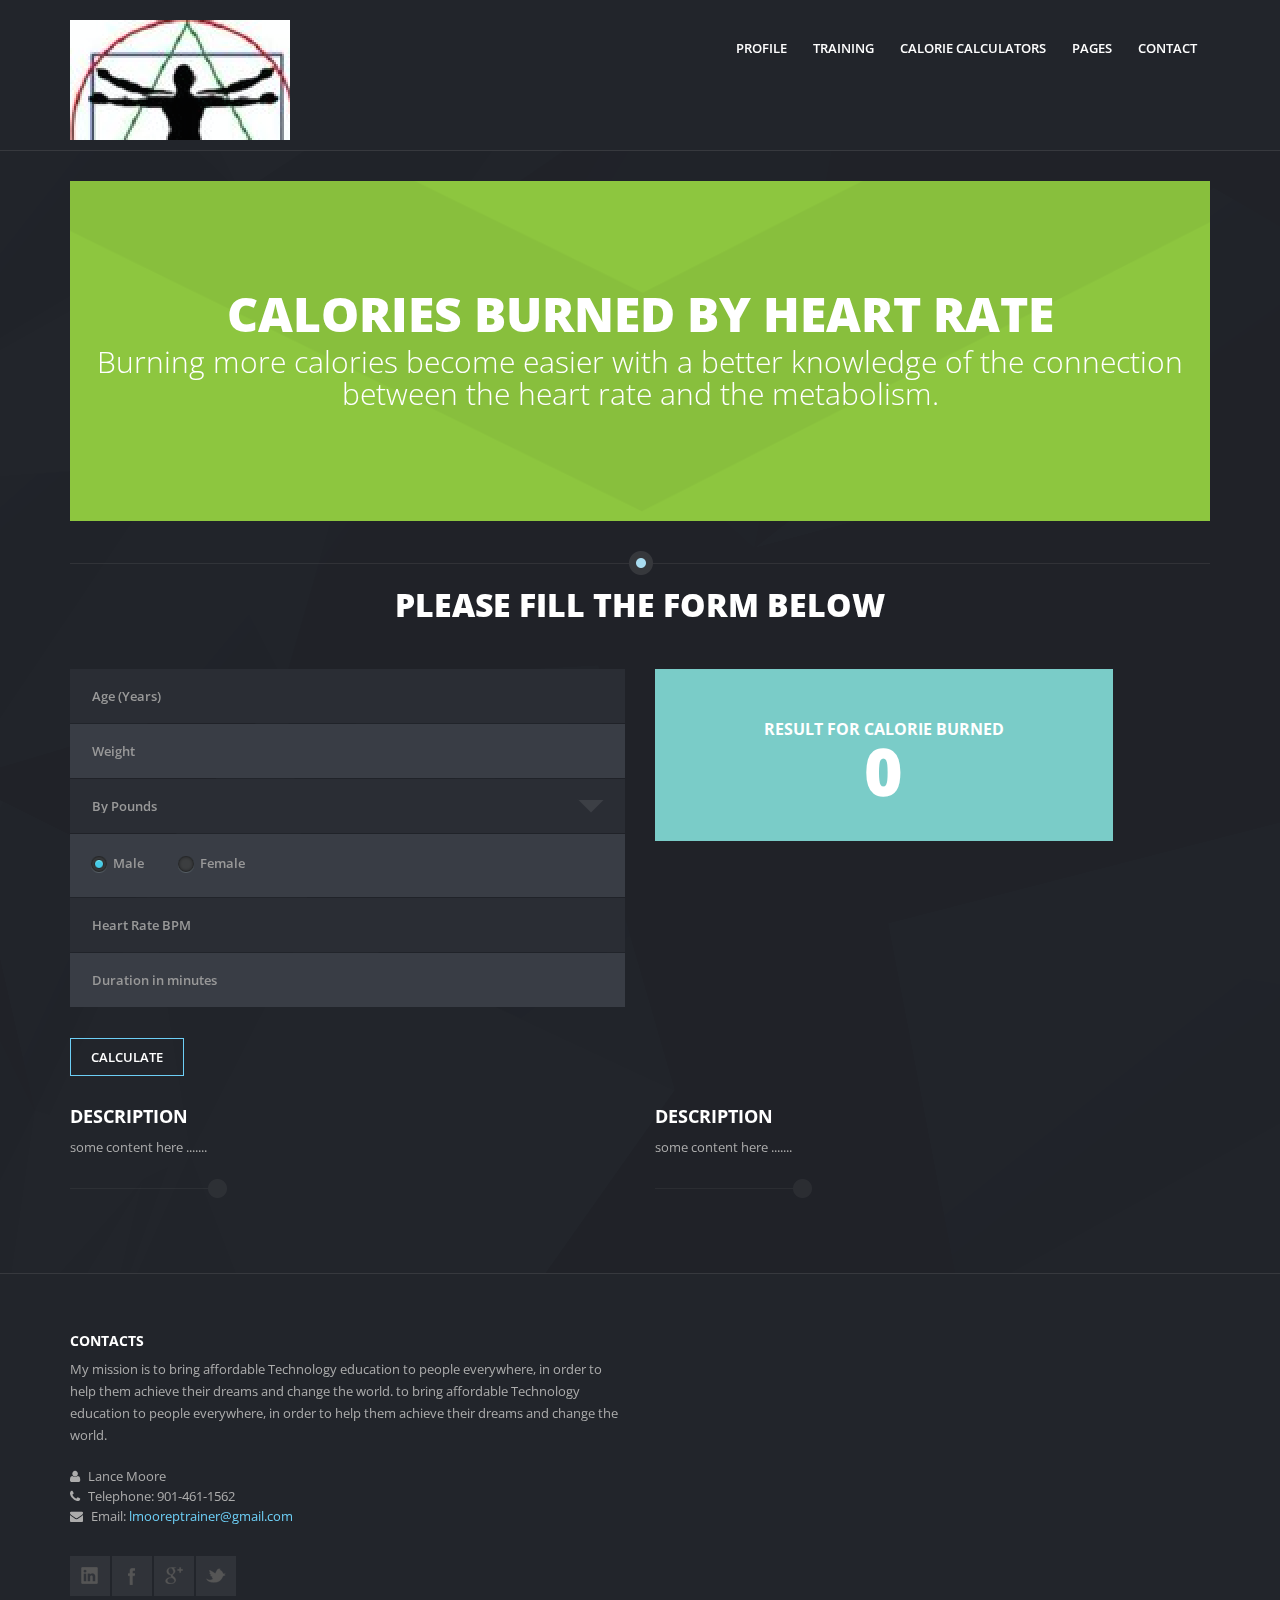
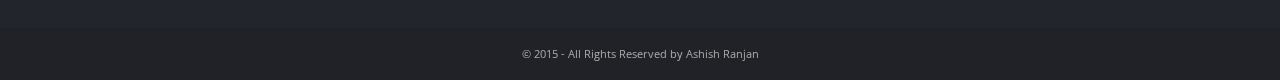
<file: planar_1.0/html/dark/calories-burned-heart-rate.html>
<!DOCTYPE html>
<!--[if IE 7 ]><html class="ie ie7" lang="en"> <![endif]-->
<!--[if IE 8 ]><html class="ie ie8" lang="en"> <![endif]-->
<!--[if IE 9 ]><html class="ie ie9" lang="en"> <![endif]-->
<html lang="en">
<!--<![endif]-->
<head>

<!-- Basic Page Needs -->
<meta charset="utf-8">
<title>Lance | Personal trainer </title>
<meta name="description" content="Only 16$ - PLANAR Personal trainer site template with calories calculators">
<meta name="author" content="Ansonika">

<!-- Favicons-->
<link rel="shortcut icon" href="img/favicon.ico" type="image/x-icon"/>
<link rel="apple-touch-icon" type="image/x-icon" href="img/apple-touch-icon-57x57-precomposed.png">
<link rel="apple-touch-icon" type="image/x-icon" sizes="72x72" href="img/apple-touch-icon-72x72-precomposed.png">
<link rel="apple-touch-icon" type="image/x-icon" sizes="114x114" href="img/apple-touch-icon-114x114-precomposed.png">
<link rel="apple-touch-icon" type="image/x-icon" sizes="144x144" href="img/apple-touch-icon-144x144-precomposed.png">

<!-- Mobile Specific Metas -->
<meta name="viewport" content="width=device-width, initial-scale=1.0">

<!-- CSS -->
<link href="css/bootstrap.css" rel="stylesheet">
<link href="css/style.css" rel="stylesheet">
<link href="css/menu.css" rel="stylesheet">
<link href="font-awesome/css/font-awesome.css" rel="stylesheet" >
<link href="css/socialize-bookmarks.css" rel="stylesheet">
<link rel="stylesheet" href="js/fancybox/source/jquery.fancybox.css?v=2.1.4">
<link href="css/animate.css" rel="stylesheet">

<!-- Google web font -->
<link href='http://fonts.googleapis.com/css?family=Open+Sans:400,600,700,800,300' rel='stylesheet' type='text/css'>

<!--[if lt IE 9]>
<script src="http://html5shim.googlecode.com/svn/trunk/html5.js"></script>
<![endif]-->

<!-- Jquery -->
<script src="js/jquery.1.7.2.min.js"></script>

<!-- Support media queries for IE8 -->
<script src="js/respond.min.js"></script>

<!-- HTML5 and CSS3-in older browsers-->
<script src="js/modernizr.custom.17475.js"></script>


<!--[if IE 7]>
  <link rel="stylesheet" href="font-awesome/css/font-awesome-ie7.min.css">
<![endif]-->


</head>

<body>

   		<header>
           <div class="container">
            <div class="row">
        	<div class="col-md-4 col-xs-3"><h1 id="logo"><a href="index.html" title="Planar - Personal Trainer">Planar - Personal Trainer</a></h1></div>
            <nav class="col-md-8 col-xs-9">
            	<ul id="main-nav" class="sf-menu" >
                <li><a href="profile.html">Profile</a></li>
                <li><a href="#">Training</a>
                	<ul>
                        <li><a href="services.html">Services</a></li>
                        <li><a href="training-programs.html">Programs</a></li>
                  	</ul>
                </li>
                <li><a href="#">Calorie calculators</a>
                <ul>
                        
                        <li><a href="calories-burned-heart-rate.html">Calories burned by heart rate</a></li>
                        <li><a href="calories-burned-calculator.html">Calories burned by activites</a></li>
                        <li><a href="bmi-calculator.html">BMI calculator</a></li>
                  	</ul>
                </li>
                 <li><a href="#">Pages</a>
                    <ul>
                        <!-- <li><a href="pricing.html">Pricing</a></li> -->
                       <!-- -->
                        <li><a href="img-galleries.html">Images and galleries</a></li>
                          <li><a href="media.html">Transformation</a></li>
                    </ul>
                </li>
                <li><a href="contact.html">Contact</a></li>
                <!-- <li><a href="#">Purchase</a></li> -->
                </ul>
            </nav><!-- End Nav -->
         </div>
        </div><!-- End container -->
        </header> <!-- End header -->
        
        <div class="container">
        
            <div id="sub-head">
                <div class="flyIn">
                    <h2>Calories Burned By Heart Rate</h2>
                    <p>Burning more calories become easier with a better knowledge of the connection between the heart rate and the metabolism.</p>
                </div>
            </div>
            
            <h3 class="title">Please fill the form below</h3>
            
            <div class="row">
                <div class="col-md-6">
                    <form>
                        <div class="form-bg-1"><input type="text" class="form-control" name="Age" placeholder="Age (Years)"></div>
                        <div class="form-bg-2"><input type="text" class="form-control" name="Weight" placeholder="Weight"></div>
                        
                        <div class="form-bg-1">
                            <div class="styled-select">
                                <select class="form-control col-md-3" name="weight_select">
                                    <option value="pounds">By Pounds</option>
                                    <option value="kilo">By Kilo (KG)</option>
                                </select>
                            </div>
                        </div>
                        
                        <div class="form-bg-2" style="padding:18px 20px 18px 20px;">
                            <input type="radio" value="Male" name="Male" id="Male"><label for="Male" style="margin-right:30px;"><span></span>Male</label>
                            <input type="radio" value="Female" name="Female" id="Female"><label for="Female"><span></span>Female</label>
                        </div>
                        
                        <div class="form-bg-1"><input type="text" class="form-control" name="heartrate" placeholder="Heart Rate BPM"></div>
                        <div class="form-bg-2"><input type="text" class="form-control" name="duration" placeholder="Duration in minutes"></div>
                        <input type="hidden" name="calculator" value="adv_calculator"/>
                    </form>
                    <button id="selectBtn" class="button_medium add_top_30">Calculate</button>
                </div>
                
                <div class="col-md-5">
                	<div class="result">
                        <h2>Result for calorie burned</h2>
                        <div id="adv_calculator_value">0</div>
                    </div>   
                </div>
                
            </div><!-- End row -->
            
            <div class="row">
                <div class="col-md-6">
                    <h4>Description</h4>
                    <p>
                        some content here .......
                    </p>
                    <span class="break"></span>
                </div>
                <div class="col-md-6">
                    <h4>Description</h4>
                    <p>
                        some content here .......
                    </p>
                    <span class="break"></span>
                </div>
            </div>
        </div><!-- End container -->
        
        <footer>
        <div class="container">
            <div class="row">
                <div class="col-md-6">
                    <h5>Contacts</h5>
                    <p>
                         My mission is to bring affordable Technology education to people everywhere, in order to help them achieve their dreams and change the world. to bring affordable Technology education to people everywhere, in order to help them achieve their dreams and change the world.
                    </p>
                    <ul>
                   <li><i class="icon-user"></i> Lance Moore</li>
                        <li><i class="icon-phone"></i> Telephone: 901-461-1562 </li>
                        <li><i class="icon-envelope"></i> Email: <a href="#">lmooreptrainer@gmail.com</a></li>
                    </ul>
                    <ul class="social-bookmarks clearfix">
                        <li class="linkedin"><a href="#">behance</a></li>
                        <li class="facebook"><a href="#">facebook</a></li>
                        <li class="googleplus"><a href="#">googleplus</a></li>
                        <li class="twitter"><a href="#">twitter</a></li>
                    </ul>
                </div>
               <!--  <div class="col-md-6">
                    <h5 class="add_bottom_15">Suggest this site to a friend</h5>
                    <div id="message-friend"></div>
                    <form method="post" action="assets/send_to_friend.php" id="contactfriend">
                        <div class="form-bg-1"><input type="text" id="name_footer" class="form-control" placeholder="Your name*"></div>
                        <div class="form-bg-2"><input type="text" id="friendname_footer" class="form-control" placeholder="Your friend name*"></div>
                        <div class="form-bg-1"><input type="email" id="friendemail_footer" class="form-control" placeholder="Your friend email*"></div>
                        <div class="form-bg-2"><textarea rows="3" id="message_footer" class="form-control" placeholder="Message*"></textarea></div>
                        <div class="form-bg-1"><input type="text" id="verify_footer" class="form-control" placeholder="Are you human? 3 + 1 ="></div>
                        <input type="submit" id="submit-friend" value="Submit" class=" button_medium add_top_30">
                    </form>
                </div> -->
            </div>
        </div>
        <div id="copy">© 2015 - All Rights Reserved by Ashish Ranjan</div>
        </footer><!-- End footer -->
 
 <div id="toTop">Back to Top</div>  
 <!--Start of Zopim Live Chat Script-->
<!--End of Zopim Live Chat Script-->

<!-- MENU JS -->    
<script src="js/hoverIntent.js"></script>
<script src="js/superfish.js"></script>
<script src="js/supersubs.js"></script>
<script src="js/mobile-menu.js"></script>

<!-- OTHER JS -->    
<script src="js/placeholder.js"></script>
<script src="js/inview.js"></script>
<script src="js/bootstrap.js"></script>
<script src="assets/validate.js"></script> 
<script src="js/functions.js"></script>

</body>
</html>
</file>
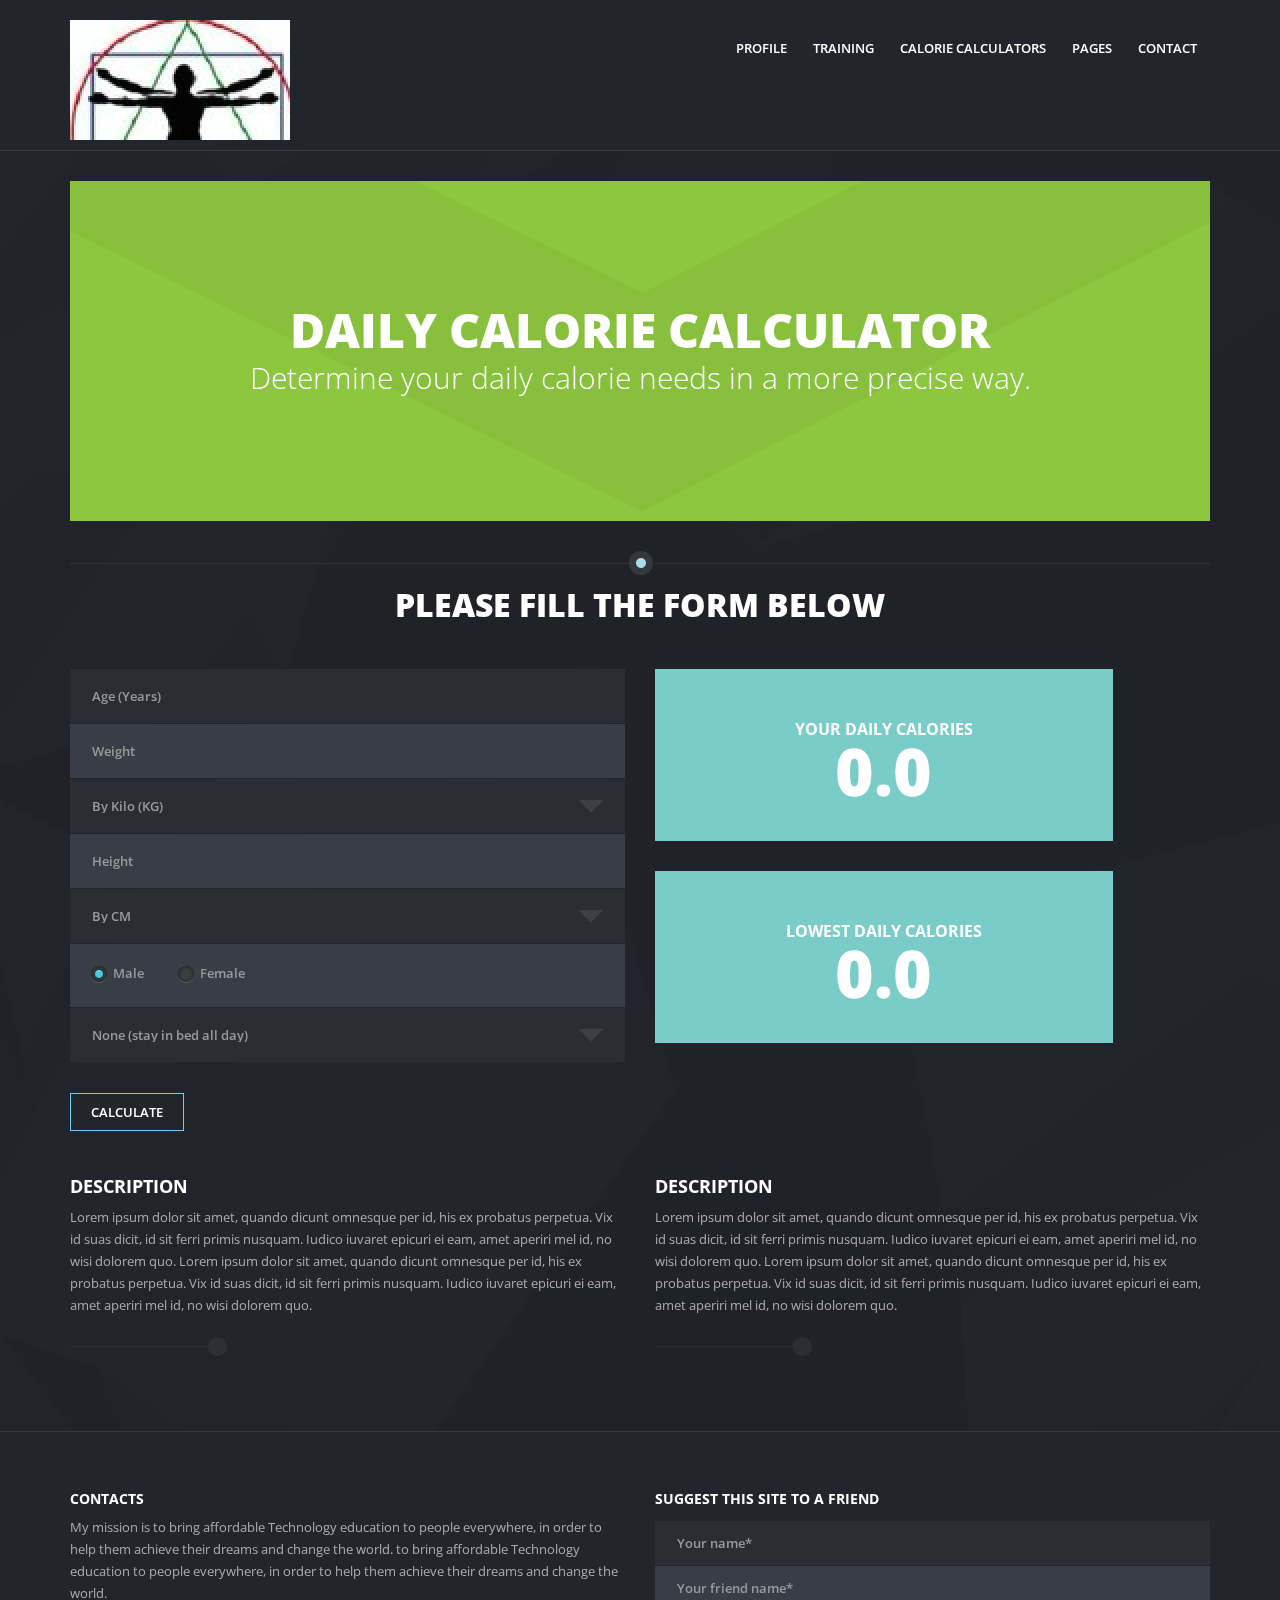
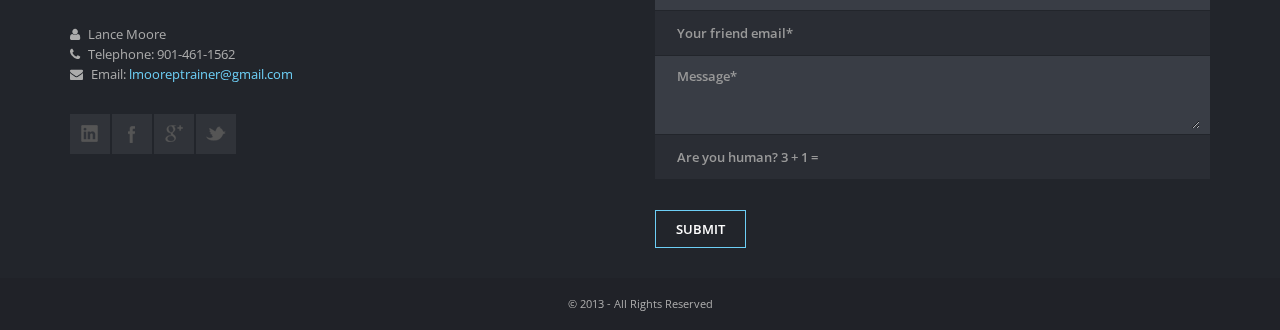
<file: planar_1.0/html/dark/daily-calorie-calculator.html>
<!DOCTYPE html>
<!--[if IE 7 ]><html class="ie ie7" lang="en"> <![endif]-->
<!--[if IE 8 ]><html class="ie ie8" lang="en"> <![endif]-->
<!--[if IE 9 ]><html class="ie ie9" lang="en"> <![endif]-->
<html lang="en">
<!--<![endif]-->
<head>

<!-- Basic Page Needs -->
<meta charset="utf-8">
<title>PLANAR | Personal trainer site template</title>
<meta name="description" content="Only 16$ - PLANAR Personal trainer site template with calories calculators">
<meta name="author" content="Ansonika">

<!-- Favicons-->
<link rel="shortcut icon" href="img/favicon.ico" type="image/x-icon"/>
<link rel="apple-touch-icon" type="image/x-icon" href="img/apple-touch-icon-57x57-precomposed.png">
<link rel="apple-touch-icon" type="image/x-icon" sizes="72x72" href="img/apple-touch-icon-72x72-precomposed.png">
<link rel="apple-touch-icon" type="image/x-icon" sizes="114x114" href="img/apple-touch-icon-114x114-precomposed.png">
<link rel="apple-touch-icon" type="image/x-icon" sizes="144x144" href="img/apple-touch-icon-144x144-precomposed.png">

<!-- Mobile Specific Metas -->
<meta name="viewport" content="width=device-width, initial-scale=1.0">

<!-- CSS -->
<link href="css/bootstrap.css" rel="stylesheet">
<link href="css/style.css" rel="stylesheet">
<link href="css/menu.css" rel="stylesheet">
<link href="font-awesome/css/font-awesome.css" rel="stylesheet" >
<link href="css/socialize-bookmarks.css" rel="stylesheet">
<link rel="stylesheet" href="js/fancybox/source/jquery.fancybox.css?v=2.1.4">
<link href="css/animate.css" rel="stylesheet">

<!-- Google web font -->
<link href='http://fonts.googleapis.com/css?family=Open+Sans:400,600,700,800,300' rel='stylesheet' type='text/css'>

<!--[if lt IE 9]>
<script src="http://html5shim.googlecode.com/svn/trunk/html5.js"></script>
<![endif]-->

<!-- Jquery -->
<script src="js/jquery.1.7.2.min.js"></script>

<!-- Support media queries for IE8 -->
<script src="js/respond.min.js"></script>

<!-- HTML5 and CSS3-in older browsers-->
<script src="js/modernizr.custom.17475.js"></script>

<!--[if IE 7]>
  <link rel="stylesheet" href="font-awesome/css/font-awesome-ie7.min.css">
<![endif]-->

</head>

<body>

   		<header>
           <div class="container">
            <div class="row">
        	<div class="col-md-4 col-xs-3"><h1 id="logo"><a href="index.html" title="Planar - Personal Trainer">Planar - Personal Trainer</a></h1></div>
            <nav class="col-md-8 col-xs-9">
            	<ul id="main-nav" class="sf-menu" >
                <li><a href="profile.html">Profile</a></li>
                <li><a href="#">Training</a>
                	<ul>
                        <li><a href="services.html">Services</a></li>
                        <li><a href="training-programs.html">Programs</a></li>
                  	</ul>
                </li>
                <li><a href="#">Calorie calculators</a>
                <ul>
                        <li><a href="daily-calorie-calculator.html">Daily calories</a></li>
                        <li><a href="calories-burned-heart-rate.html">Calories burned by heart rate</a></li>
                        <li><a href="calories-burned-calculator.html">Calories burned by activites</a></li>
                        <li><a href="bmi-calculator.html">BMI calculator</a></li>
                  	</ul>
                </li>
                <li><a href="#">Pages</a>
                	<ul>
                    	<!-- <li><a href="pricing.html">Pricing</a></li> -->
                        <!-- <li><a href="elements.html">Elements</a></li> -->
                        <li><a href="img-galleries.html">Images and galleries</a></li>
                          <li><a href="media.html">Transformation</a></li>
                  	</ul>
                </li>
                <li><a href="contact.html">Contact</a></li>
                <!-- <li><a href="#">Purchase</a></li> -->
                </ul>
            </nav><!-- End Nav -->
         </div>
        </div><!-- End container -->
        </header> <!-- End header -->
        
   <div class="container">
   
	<div id="sub-head">
		<div class="flyIn">
			<h2>Daily calorie calculator</h2>
			<p>Determine your daily calorie needs in a more precise way.</p>
		</div>
	</div>
    
	<h3 class="title">Please fill the form below</h3>
    
	<div class="row">
    
		<div class="col-md-6">
			<form>
				<div class="form-bg-1"><input type="text" class="form-control" name="Age" placeholder="Age (Years)" ></div>
				<div class="form-bg-2"><input type="text" class="form-control" name="Weight" placeholder="Weight"></div>
                
				<div class="form-bg-1">
					<div class="styled-select">
						<select class="form-control col-md-3" name="weight_select">
							<option value="kilo">By Kilo (KG)</option>
							<option value="pounds">By Pounds</option>
						</select>
					</div>
				</div>
                
				<div class="form-bg-2"><input type="text" class="form-control" name="Height" placeholder="Height"></div>
                
				<div class="form-bg-1">
					<div class="styled-select">
						<select class="form-control col-md-3" name="height_select">
							<option value="cm">By CM</option>
							<option value="inches">By Inches</option>
						</select>
					</div>
				</div>
                
                <!--Start of Zopim Live Chat Script-->
<!--End of Zopim Live Chat Script-->
				<div class="form-bg-2" style="padding:18px 20px 18px 20px;">
					<input type="radio" value="Male" name="Male" id="Male"><label for="Male" style="margin-right:30px;"><span></span>Male</label>
					<input type="radio" value="Female" name="Female" id="Female"><label for="Female"><span></span>Female</label>
				</div>
                
				<div class="form-bg-1">
					<div class="styled-select">
						<select class="form-control col-md-3" name="exercise_level">
							<option value="nospec">None (stay in bed all day)</option>
							<option value="sedentary">Sedentariness (very little)</option>
							<option value="light">Light (1 to 3 days per week)</option>
							<option value="moderate">Moderate (3 to 5 days per week)</option>
							<option value="hard">Hard (6 days per week)</option>
							<option value="nonstop">Non-Stop (You are Energizer Bunny.)</option>
						</select>
					</div>
				</div>
                
				<input type="hidden" name="calculator" value="daily_calorie"/>
			</form>
			<button id="selectBtn" class="button_medium add_top_30">Calculate</button>
		</div><!-- End col-md-6 -->
        
		<div class="col-md-5">
        
			<div class="result">
				<h2>Your Daily Calories</h2>
				<div id="your_cal_intake">0.0</div>
			</div>
            
			<div class="result">
				<h2>Lowest Daily Calories</h2>
				<div id="bmr_value">0.0</div>
			</div>
            
		</div><!-- End col-md-5-->
	</div><!-- End row -->
    
	<div class="row add_top_15">
    
		<div class="col-md-6">
			<h4>Description</h4>
			<p>
				Lorem ipsum dolor sit amet, quando dicunt omnesque per id, his ex probatus perpetua. Vix id suas dicit, id sit ferri primis nusquam. Iudico iuvaret epicuri ei eam, amet aperiri mel id, no wisi dolorem quo. Lorem ipsum dolor sit amet, quando dicunt omnesque per id, his ex probatus perpetua. Vix id suas dicit, id sit ferri primis nusquam. Iudico iuvaret epicuri ei eam, amet aperiri mel id, no wisi dolorem quo.
			</p>
			<span class="break"></span>
		</div>
        
		<div class="col-md-6">
			<h4>Description</h4>
			<p>
				Lorem ipsum dolor sit amet, quando dicunt omnesque per id, his ex probatus perpetua. Vix id suas dicit, id sit ferri primis nusquam. Iudico iuvaret epicuri ei eam, amet aperiri mel id, no wisi dolorem quo. Lorem ipsum dolor sit amet, quando dicunt omnesque per id, his ex probatus perpetua. Vix id suas dicit, id sit ferri primis nusquam. Iudico iuvaret epicuri ei eam, amet aperiri mel id, no wisi dolorem quo.
			</p>
			<span class="break"></span>
		</div>
        
	</div><!-- End row -->
</div><!-- End container -->
        
        <footer>
        <div class="container">
            <div class="row">
                <div class="col-md-6">
                    <h5>Contacts</h5>
                    <p>
                         My mission is to bring affordable Technology education to people everywhere, in order to help them achieve their dreams and change the world. to bring affordable Technology education to people everywhere, in order to help them achieve their dreams and change the world.
                    </p>
                    <ul>
                         <li><i class="icon-user"></i> Lance Moore</li>
                        <li><i class="icon-phone"></i> Telephone: 901-461-1562 </li>
                        <li><i class="icon-envelope"></i> Email: <a href="#">lmooreptrainer@gmail.com</a></li>
                    </ul>
                    <ul class="social-bookmarks clearfix">
                        <li class="linkedin"><a href="#">behance</a></li>
                        <li class="facebook"><a href="#">facebook</a></li>
                        <li class="googleplus"><a href="#">googleplus</a></li>
                        <li class="twitter"><a href="#">twitter</a></li>
                    </ul>
                </div>
                <div class="col-md-6">
                    <h5 class="add_bottom_15">Suggest this site to a friend</h5>
                    <div id="message-friend"></div>
                    <form method="post" action="assets/send_to_friend.php" id="contactfriend">
                        <div class="form-bg-1"><input type="text" id="name_footer" class="form-control" placeholder="Your name*"></div>
                        <div class="form-bg-2"><input type="text" id="friendname_footer" class="form-control" placeholder="Your friend name*"></div>
                        <div class="form-bg-1"><input type="email" id="friendemail_footer" class="form-control" placeholder="Your friend email*"></div>
                        <div class="form-bg-2"><textarea rows="3" id="message_footer" class="form-control" placeholder="Message*"></textarea></div>
                        <div class="form-bg-1"><input type="text" id="verify_footer" class="form-control" placeholder="Are you human? 3 + 1 ="></div>
                        <input type="submit" id="submit-friend" value="Submit" class=" button_medium add_top_30">
                    </form>
                </div>
            </div>
        </div>
        <div id="copy">© 2013 - All Rights Reserved</div>
        </footer><!-- End footer -->
 
 <div id="toTop">Back to Top</div>  

<!-- MENU JS -->    
<script src="js/hoverIntent.js"></script>
<script src="js/superfish.js"></script>
<script src="js/supersubs.js"></script>
<script src="js/mobile-menu.js"></script>

<!-- OTHER JS --> 
<script src="js/placeholder.js"></script>
<script src="js/inview.js"></script> 
<script src="js/bootstrap.js"></script>
<script src="assets/validate.js"></script> 
<script src="js/functions.js"></script>

</body>
</html>
</file>
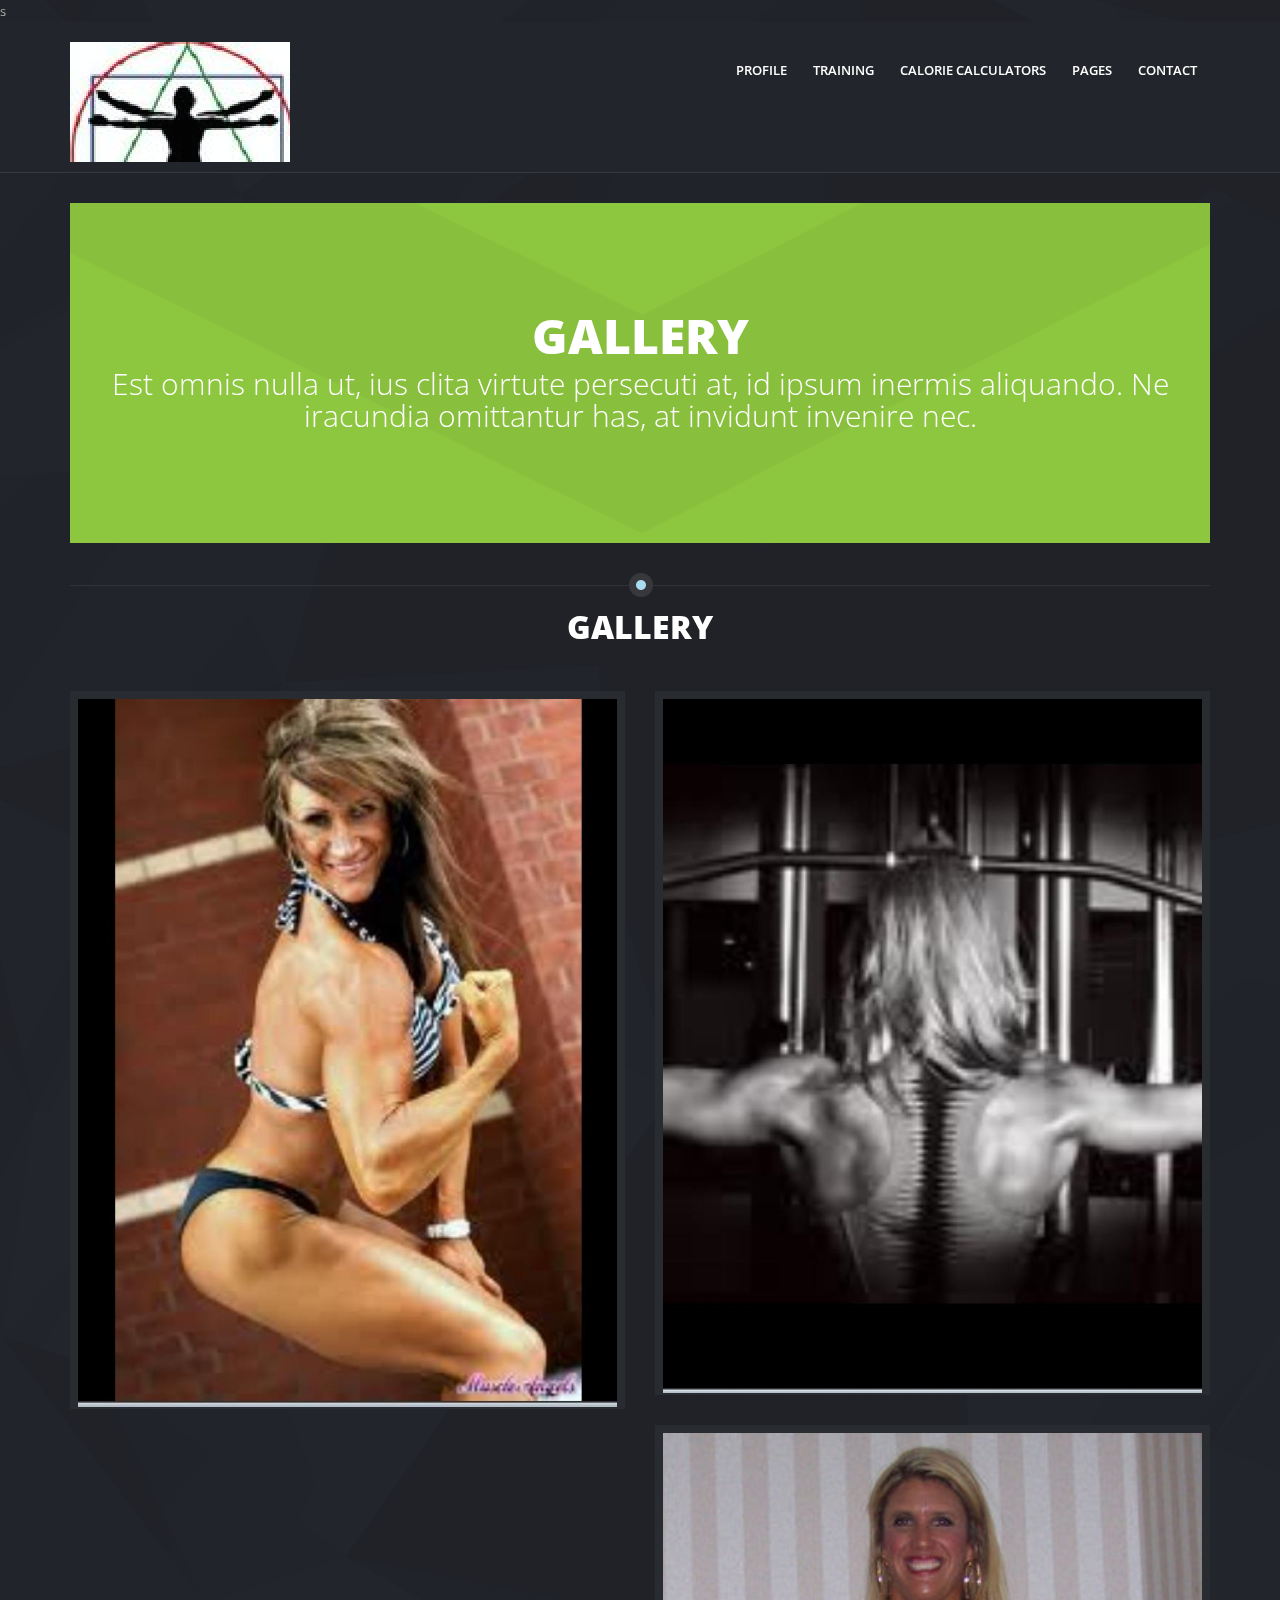
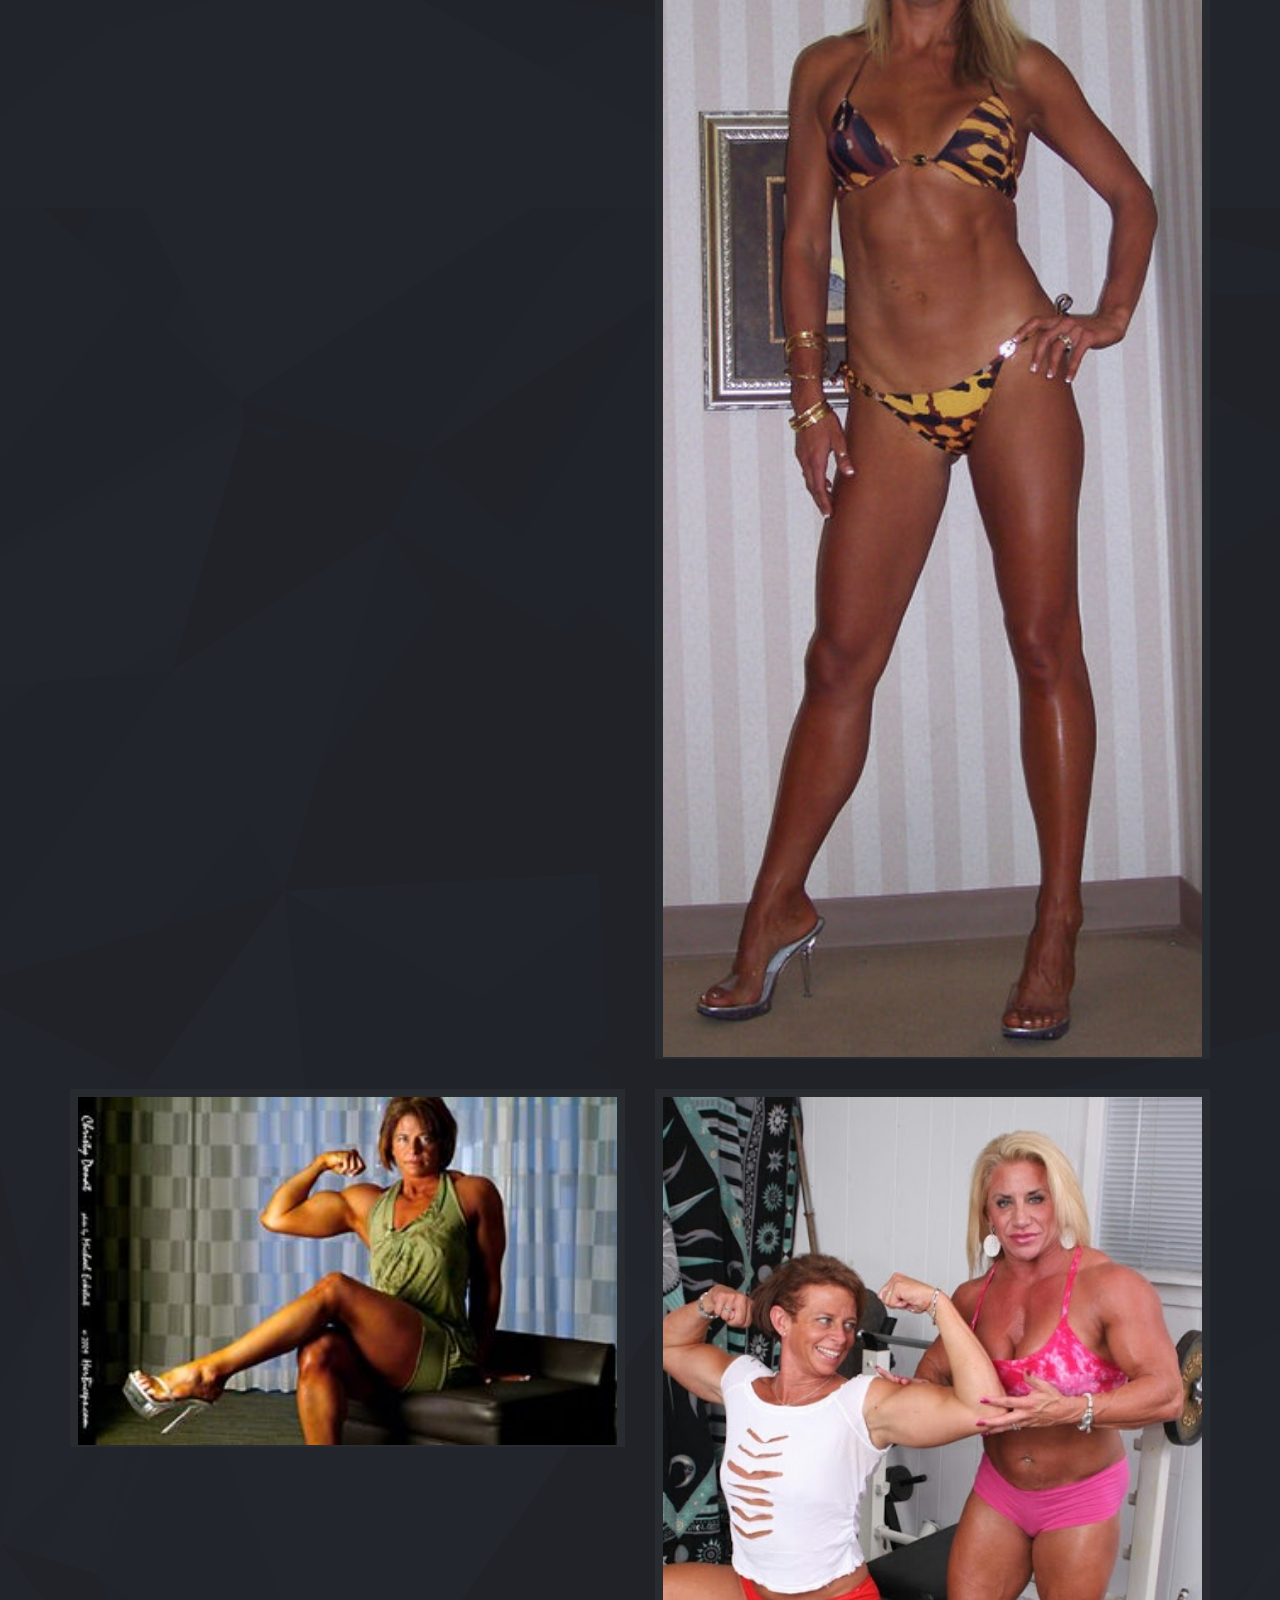
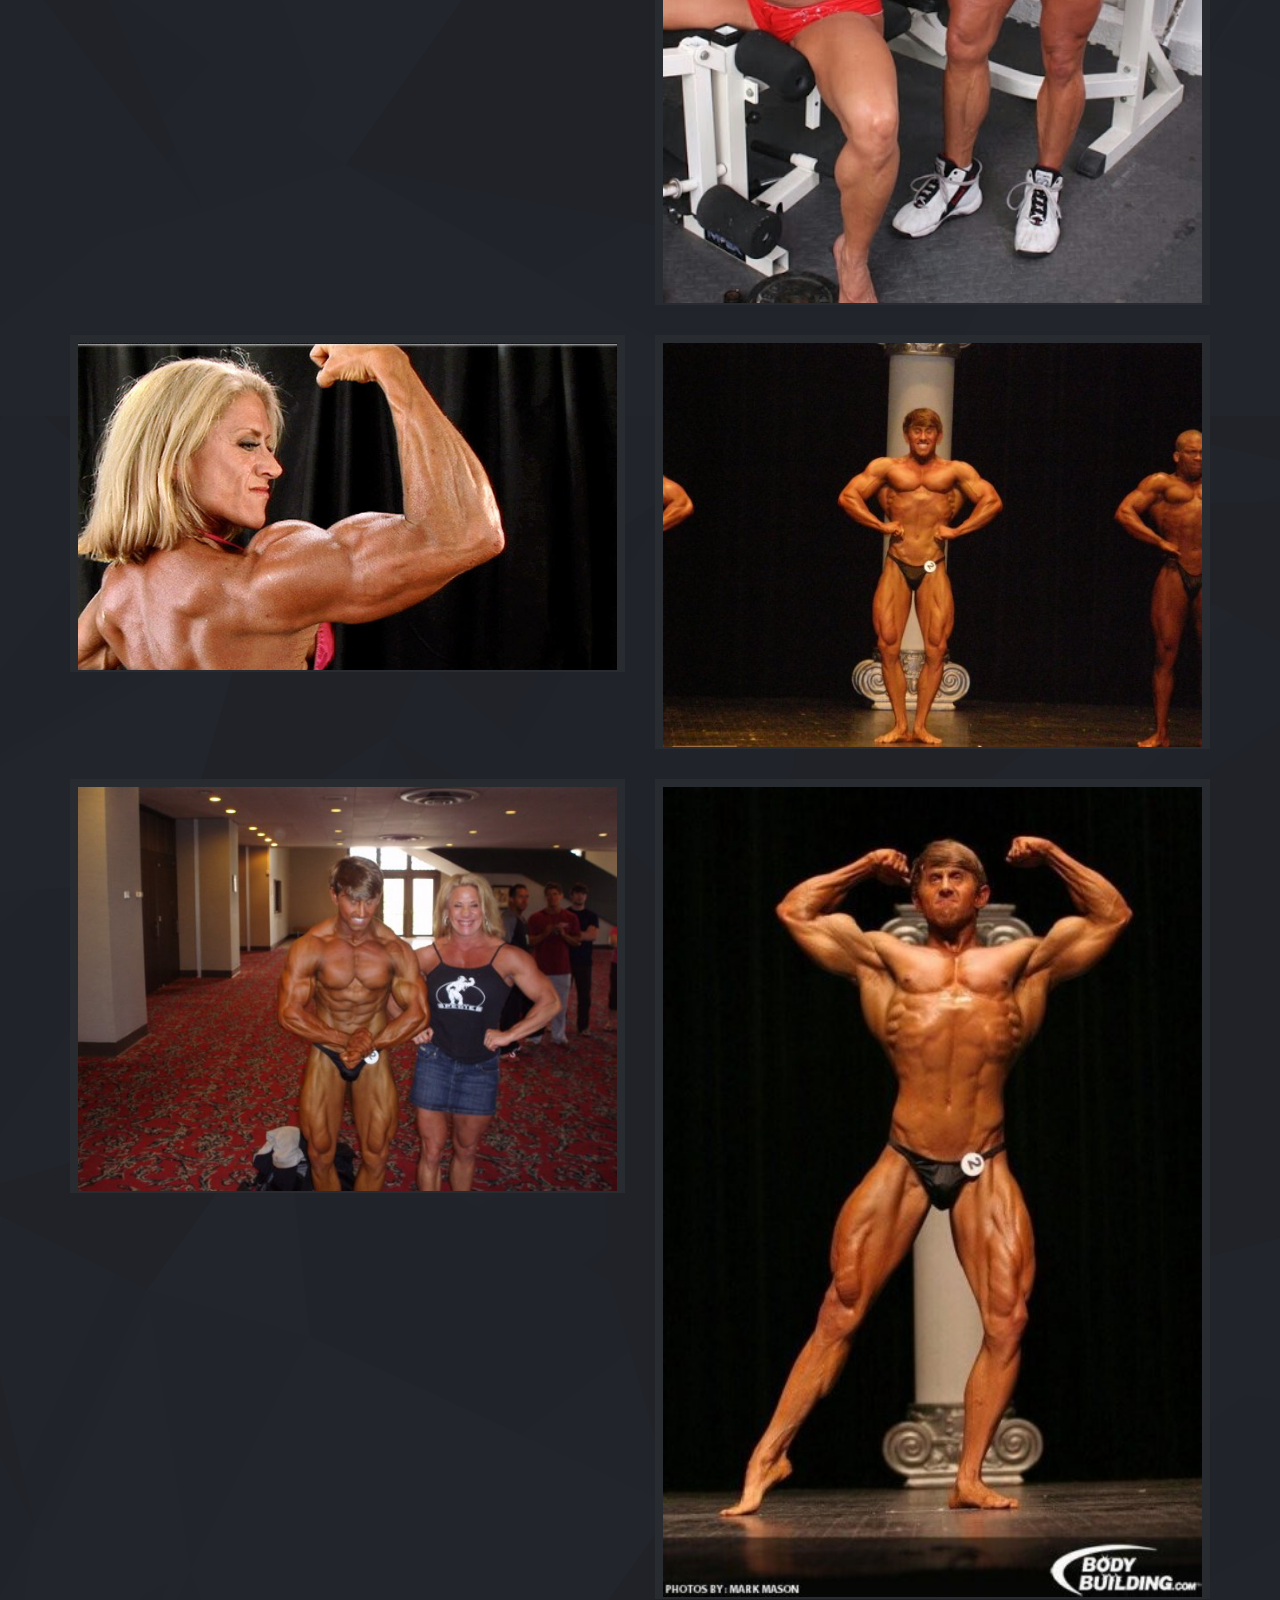
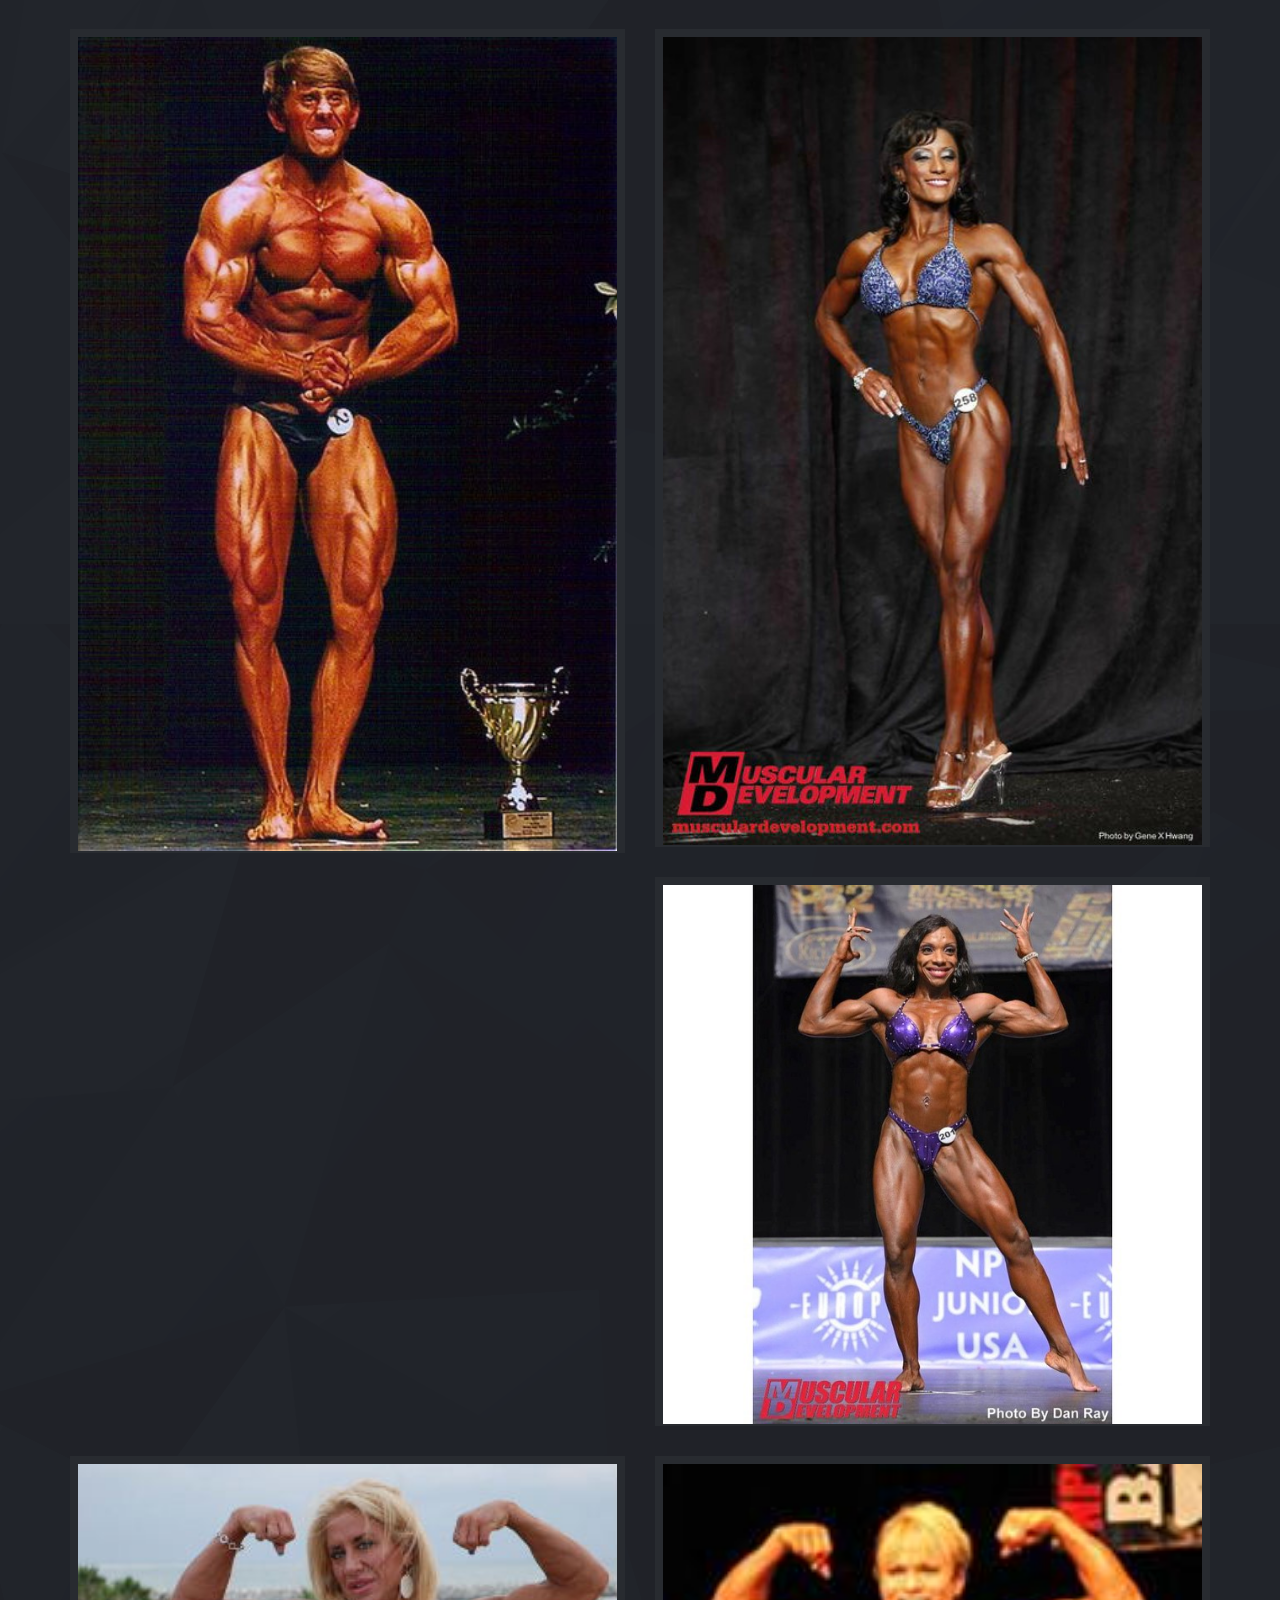
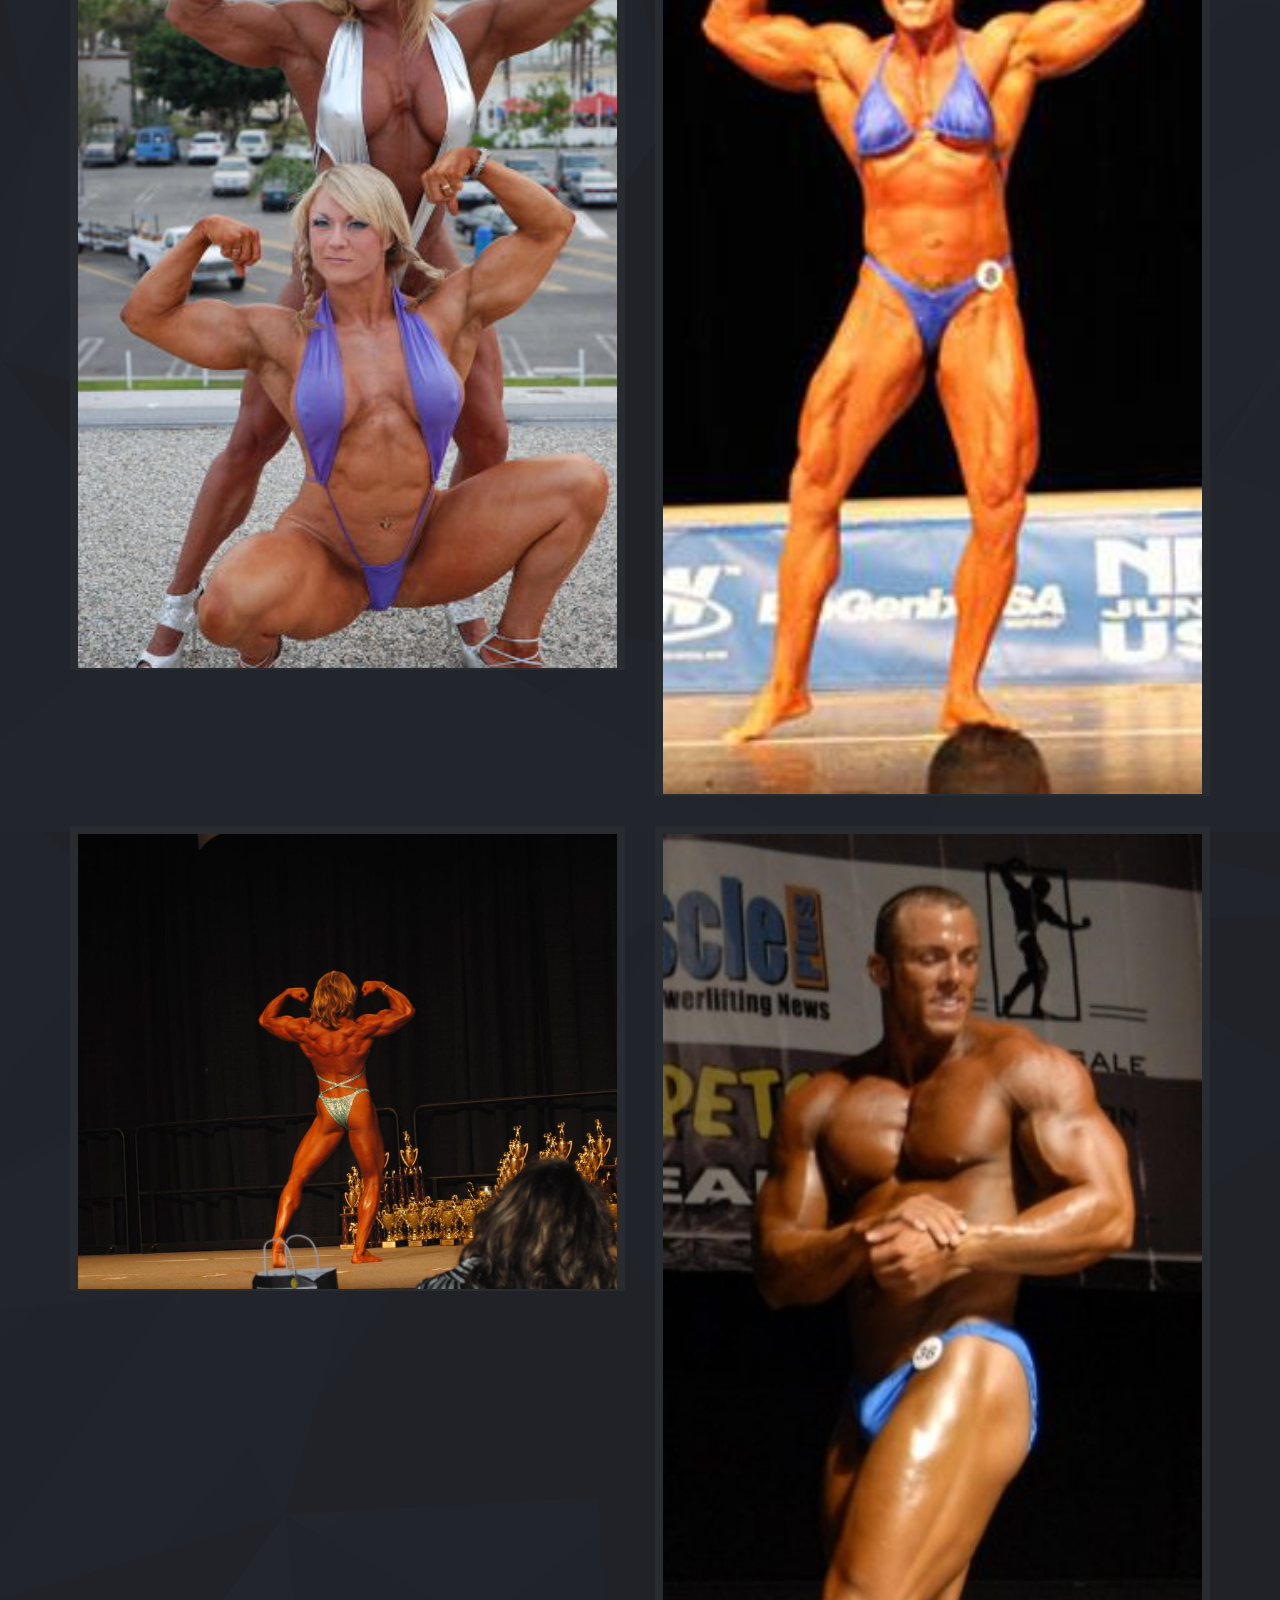
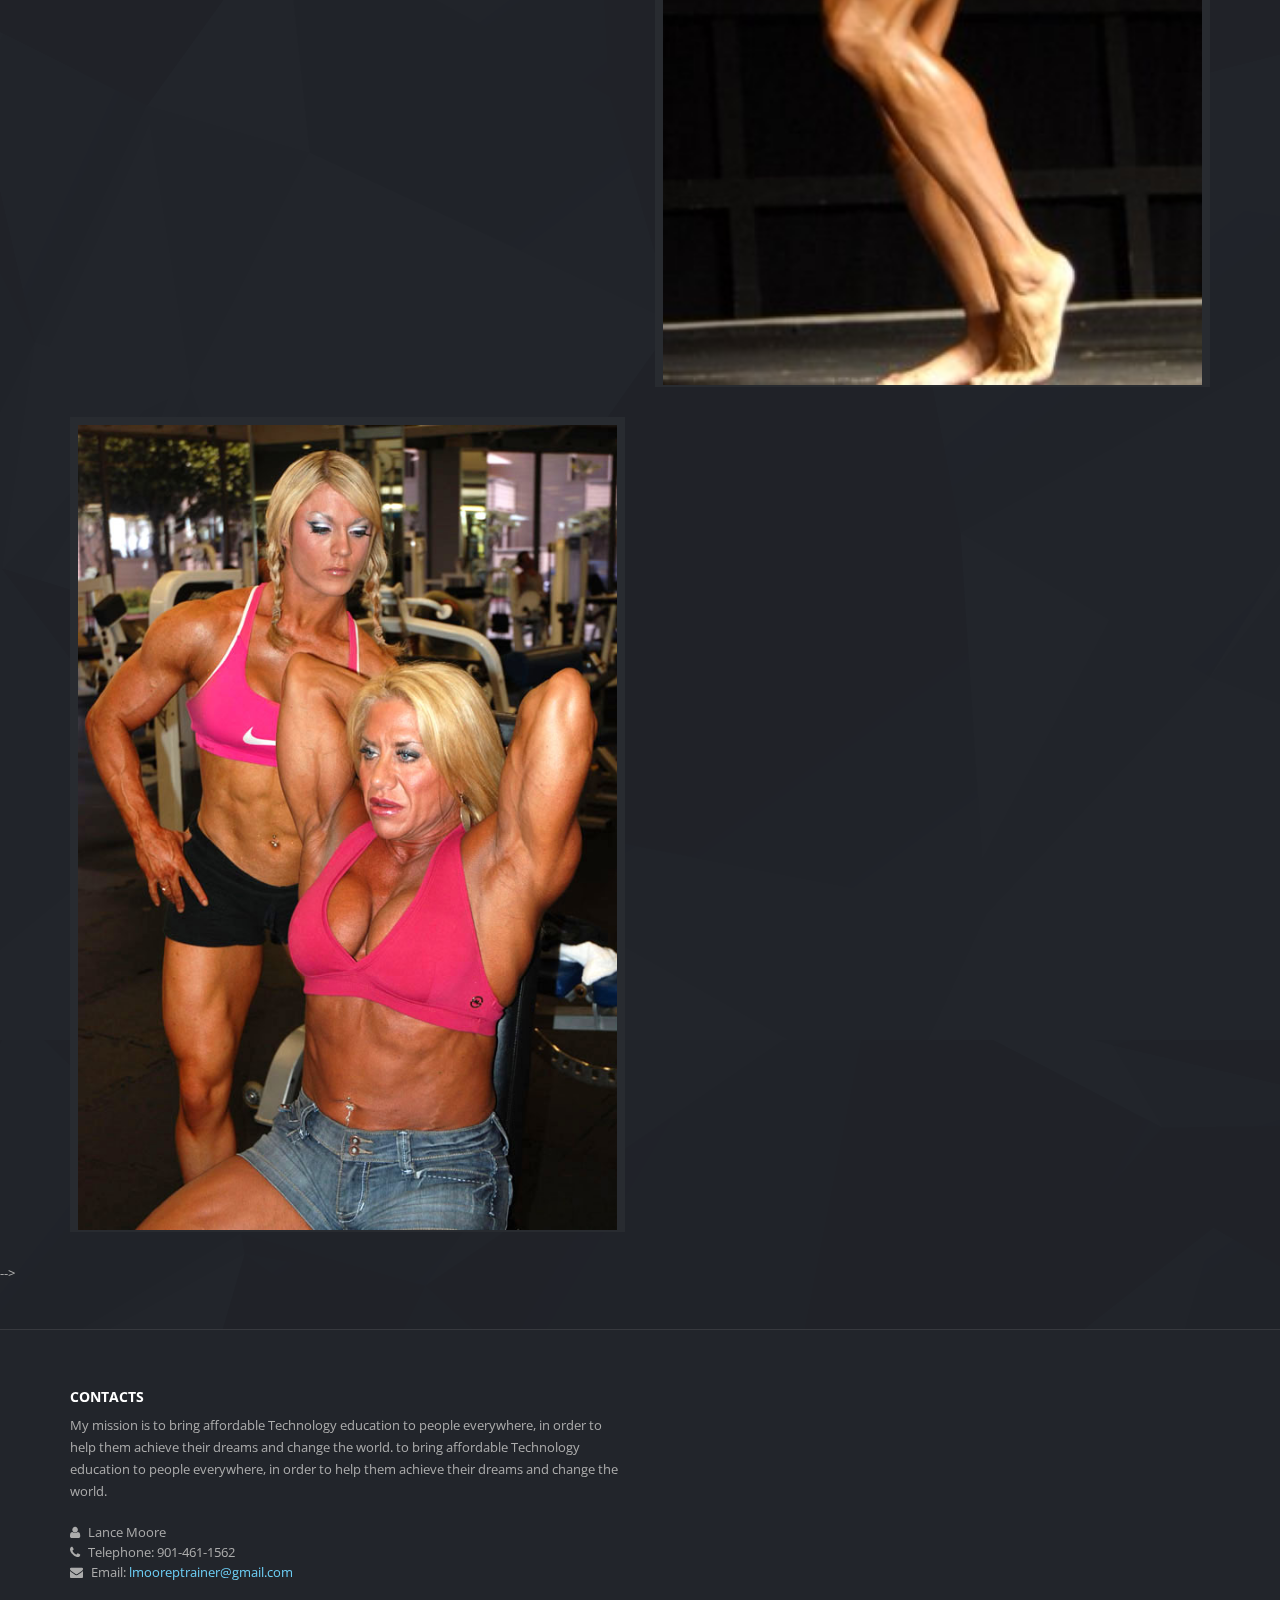
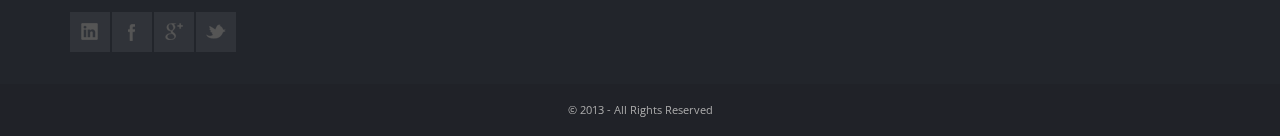
<file: planar_1.0/html/dark/img-galleries.html>
s<!DOCTYPE html>
<!--[if IE 7 ]><html class="ie ie7" lang="en"> <![endif]-->
<!--[if IE 8 ]><html class="ie ie8" lang="en"> <![endif]-->
<!--[if IE 9 ]><html class="ie ie9" lang="en"> <![endif]-->
<html lang="en">
<!--<![endif]-->
<head>

<!-- Basic Page Needs -->
<meta charset="utf-8">
<title>LANCE | Personal trainer</title>
<meta name="description" content="Only 16$ - PLANAR Personal trainer site template with calories calculators">
<meta name="author" content="Ansonika">

<!-- Favicons-->
<link rel="shortcut icon" href="img/favicon.ico" type="image/x-icon"/>
<link rel="apple-touch-icon" type="image/x-icon" href="img/apple-touch-icon-57x57-precomposed.png">
<link rel="apple-touch-icon" type="image/x-icon" sizes="72x72" href="img/apple-touch-icon-72x72-precomposed.png">
<link rel="apple-touch-icon" type="image/x-icon" sizes="114x114" href="img/apple-touch-icon-114x114-precomposed.png">
<link rel="apple-touch-icon" type="image/x-icon" sizes="144x144" href="img/apple-touch-icon-144x144-precomposed.png">

<!-- Mobile Specific Metas -->
<meta name="viewport" content="width=device-width, initial-scale=1.0">

<!-- CSS -->
<link href="css/bootstrap.css" rel="stylesheet">
<link href="css/style.css" rel="stylesheet">
<link href="css/menu.css" rel="stylesheet">
<link href="font-awesome/css/font-awesome.css" rel="stylesheet">
<link href="css/socialize-bookmarks.css" rel="stylesheet">
<link rel="stylesheet" href="js/fancybox/source/jquery.fancybox.css?v=2.1.4">
<link href="css/animate.css" rel="stylesheet">

<!-- Google web font -->
<link href='http://fonts.googleapis.com/css?family=Open+Sans:400,600,700,800,300' rel='stylesheet' type='text/css'>

<!--[if lt IE 9]>
<script src="http://html5shim.googlecode.com/svn/trunk/html5.js"></script>
<![endif]-->

<!-- Jquery -->
<script src="js/jquery.1.7.2.min.js"></script>

<!-- Support media queries for IE8 -->
<script src="js/respond.min.js"></script>

<!-- HTML5 and CSS3-in older browsers-->
<script src="js/modernizr.custom.17475.js"></script>

<!--[if IE 7]>
  <link rel="stylesheet" href="font-awesome/css/font-awesome-ie7.min.css">
<![endif]-->


</head>

<body>

   		<header>
           <div class="container">
            <div class="row">
        	<div class="col-md-4 col-xs-3"><h1 id="logo"><a href="index.html" title="Lance - Personal Trainer">LANCE | Personal trainer</a></h1></div>
            <nav class="col-md-8 col-xs-9">
            	<ul id="main-nav" class="sf-menu" >
                <li><a href="profile.html">Profile</a></li>
                <li><a href="#">Training</a>
                	<ul>
                        <li><a href="services.html">Services</a></li>
                        <li><a href="training-programs.html">Programs</a></li>
                  	</ul>
                </li>
                <li><a href="#">Calorie calculators</a>
                <ul>
                       
                        <li><a href="calories-burned-heart-rate.html">Calories burned by heart rate</a></li>
                        <li><a href="calories-burned-calculator.html">Calories burned by activites</a></li>
                        <li><a href="bmi-calculator.html">BMI calculator</a></li>
                  	</ul>
                </li>
                 <li><a href="#">Pages</a>
                    <ul>
                        <!-- <li><a href="pricing.html">Pricing</a></li> -->
                        <li><a href="img-galleries.html">Images and galleries</a></li>
                          <li><a href="media.html">TTransformation</a></li>
                    </ul>
                </li>
                <li><a href="contact.html">Contact</a></li>
                <!-- <li><a href="#">Purchase</a></li> -->
                </ul>
            </nav><!-- End Nav -->
         </div>
        </div><!-- End container -->
        </header> <!-- End header -->
        
        <div class="container">
        
        	<div id="sub-head">
            <div class="flyIn">
                <h2>Gallery</h2>
                <p> Est omnis nulla ut, ius clita virtute persecuti at, id ipsum inermis aliquando. Ne iracundia omittantur has, at invidunt invenire nec.</p>
            </div>
            </div>
            <h3 class="title"> gallery</h3>
            
            <div class="row">
            <div class=" col-md-6 img-item">
                <div class="thumbnail">
                    <div class="img-wrapp">
                        <div class="img-effect"></div>
                        <img src="img/gallery/1.jpg" alt="" class="img-responsive">
                        <div class="img-links"><a href="img/gallery/1.jpg" class="fancybox" title="Your caption"><i class="icon-search icon-3x"></i></a></div>
                    </div><!-- End img-wrapp -->
                </div><!-- End thumbnail -->
            </div><!-- End img-item -->
            
            <div class=" col-md-6 img-item">
                <div class="thumbnail">
                    <div class="img-wrapp">
                        <div class="img-effect"></div>
                        <img src="img/gallery/2.jpg" alt="" class="img-responsive">
                        <div class="img-links"><a href="img/gallery/2.jpg" class="fancybox" title="Your caption"><i class="icon-search icon-3x"></i></a></div>
                    </div><!-- End img-wrapp -->
                </div><!-- End thumbnail -->
            </div><!-- End img-item -->

           
            <div class=" col-md-6 img-item">
                <div class="thumbnail">
                    <div class="img-wrapp">
                        <div class="img-effect"></div>
                        <img src="img/gallery/4.jpg" alt="" class="img-responsive">
                        <div class="img-links"><a href="img/gallery/4.jpg" class="fancybox" title="Your caption"><i class="icon-search icon-3x"></i></a></div>
                    </div><!-- End img-wrapp -->
                </div><!-- End thumbnail -->
            </div><!-- End img-item -->

            <div class=" col-md-6 img-item">
                <div class="thumbnail">
                    <div class="img-wrapp">
                        <div class="img-effect"></div>
                        <img src="img/gallery/5.jpg" alt="" class="img-responsive">
                        <div class="img-links"><a href="img/gallery/5.jpg" class="fancybox" title="Your caption"><i class="icon-search icon-3x"></i></a></div>
                    </div><!-- End img-wrapp -->
                </div><!-- End thumbnail -->
            </div><!-- End img-item -->
            <div class=" col-md-6 img-item">
                <div class="thumbnail">
                    <div class="img-wrapp">
                        <div class="img-effect"></div>
                        <img src="img/gallery/6.jpg" alt="" class="img-responsive">
                        <div class="img-links"><a href="img/gallery/6.jpg" class="fancybox" title="Your caption"><i class="icon-search icon-3x"></i></a></div>
                    </div><!-- End img-wrapp -->
                </div><!-- End thumbnail -->
            </div><!-- End img-item -->
            
            <div class=" col-md-6 img-item">
                <div class="thumbnail">
                    <div class="img-wrapp">
                        <div class="img-effect"></div>
                        <img src="img/gallery/8.jpg" alt="" class="img-responsive">
                        <div class="img-links"><a href="img/gallery/8.jpg" class="fancybox" title="Your caption"><i class="icon-search icon-3x"></i></a></div>
                    </div><!-- End img-wrapp -->
                </div><!-- End thumbnail -->
            </div><!-- End img-item -->
            <div class=" col-md-6 img-item">
                <div class="thumbnail">
                    <div class="img-wrapp">
                        <div class="img-effect"></div>
                        <img src="img/gallery/9.jpg" alt="" class="img-responsive">
                        <div class="img-links"><a href="img/gallery/9.jpg" class="fancybox" title="Your caption"><i class="icon-search icon-3x"></i></a></div>
                    </div><!-- End img-wrapp -->
                </div><!-- End thumbnail -->
            </div><!-- End img-item -->
            <div class=" col-md-6 img-item">
                <div class="thumbnail">
                    <div class="img-wrapp">
                        <div class="img-effect"></div>
                        <img src="img/gallery/10.jpg" alt="" class="img-responsive">
                        <div class="img-links"><a href="img/gallery/10.jpg" class="fancybox" title="Your caption"><i class="icon-search icon-3x"></i></a></div>
                    </div><!-- End img-wrapp -->
                </div><!-- End thumbnail -->
            </div><!-- End img-item -->
            
            <div class=" col-md-6 img-item">
                <div class="thumbnail">
                    <div class="img-wrapp">
                        <div class="img-effect"></div>
                        <img src="img/gallery/11.jpg" alt="" class="img-responsive">
                        <div class="img-links"><a href="img/gallery/11.jpg" class="fancybox" title="Your caption"><i class="icon-search icon-3x"></i></a></div>
                    </div><!-- End img-wrapp -->
                </div><!-- End thumbnail -->
            </div><!-- End img-item -->
            
              
            
              <div class=" col-md-6 img-item">
                <div class="thumbnail">
                    <div class="img-wrapp">
                        <div class="img-effect"></div>
                        <img src="img/gallery/13.jpg" alt="" class="img-responsive">
                        <div class="img-links"><a href="img/gallery/13.jpg" class="fancybox" title="Your caption"><i class="icon-search icon-3x"></i></a></div>
                    </div><!-- End img-wrapp -->
                </div><!-- End thumbnail -->
            </div><!-- End img-item -->
            
              <div class=" col-md-6 img-item">
                <div class="thumbnail">
                    <div class="img-wrapp">
                        <div class="img-effect"></div>
                        <img src="img/gallery/14.jpg" alt="" class="img-responsive">
                        <div class="img-links"><a href="img/gallery/14.jpg" class="fancybox" title="Your caption"><i class="icon-search icon-3x"></i></a></div>
                    </div><!-- End img-wrapp -->
                </div><!-- End thumbnail -->
            </div><!-- End img-item -->
            
              <div class=" col-md-6 img-item">
                <div class="thumbnail">
                    <div class="img-wrapp">
                        <div class="img-effect"></div>
                        <img src="img/gallery/15.jpg" alt="" class="img-responsive">
                        <div class="img-links"><a href="img/gallery/15.jpg" class="fancybox" title="Your caption"><i class="icon-search icon-3x"></i></a></div>
                    </div><!-- End img-wrapp -->
                </div><!-- End thumbnail -->
            </div><!-- End img-item -->
            
              
            
             
            
              <div class=" col-md-6 img-item">
                <div class="thumbnail">
                    <div class="img-wrapp">
                        <div class="img-effect"></div>
                        <img src="img/gallery/18.jpg" alt="" class="img-responsive">
                        <div class="img-links"><a href="img/gallery/18.jpg" class="fancybox" title="Your caption"><i class="icon-search icon-3x"></i></a></div>
                    </div><!-- End img-wrapp -->
                </div><!-- End thumbnail -->
            </div><!-- End img-item -->
            
              <div class=" col-md-6 img-item">
                <div class="thumbnail">
                    <div class="img-wrapp">
                        <div class="img-effect"></div>
                        <img src="img/gallery/19.jpg" alt="" class="img-responsive">
                        <div class="img-links"><a href="img/gallery/19.jpg" class="fancybox" title="Your caption"><i class="icon-search icon-3x"></i></a></div>
                    </div><!-- End img-wrapp -->
                </div><!-- End thumbnail -->
            </div><!-- End img-item -->
            
              <div class=" col-md-6 img-item">
                <div class="thumbnail">
                    <div class="img-wrapp">
                        <div class="img-effect"></div>
                        <img src="img/gallery/20.jpg" alt="" class="img-responsive">
                        <div class="img-links"><a href="img/gallery/20.jpg" class="fancybox" title="Your caption"><i class="icon-search icon-3x"></i></a></div>
                    </div><!-- End img-wrapp -->
                </div><!-- End thumbnail -->
            </div><!-- End img-item -->
                  <div class=" col-md-6 img-item">
                <div class="thumbnail">
                    <div class="img-wrapp">
                        <div class="img-effect"></div>
                        <img src="img/gallery/21.jpg" alt="" class="img-responsive">
                        <div class="img-links"><a href="img/gallery/21.jpg" class="fancybox" title="Your caption"><i class="icon-search icon-3x"></i></a></div>
                    </div><!-- End img-wrapp -->
                </div><!-- End thumbnail -->
            </div><!-- End img-item -->
                  <div class=" col-md-6 img-item">
                <div class="thumbnail">
                    <div class="img-wrapp">
                        <div class="img-effect"></div>
                        <img src="img/gallery/22.jpg" alt="" class="img-responsive">
                        <div class="img-links"><a href="img/gallery/22.jpg" class="fancybox" title="Your caption"><i class="icon-search icon-3x"></i></a></div>
                    </div><!-- End img-wrapp -->
                </div><!-- End thumbnail -->
            </div><!-- End img-item -->
            

  			</div> <!-- End row -->
        </div> <!-- End container --> -->
        
        <footer>
        <div class="container">
            <div class="row">
                <div class="col-md-6">
                    <h5>Contacts</h5>
                    <p>
                         My mission is to bring affordable Technology education to people everywhere, in order to help them achieve their dreams and change the world. to bring affordable Technology education to people everywhere, in order to help them achieve their dreams and change the world.
                    </p>
                    <ul>
                       <li><i class="icon-user"></i> Lance Moore</li>
                        <li><i class="icon-phone"></i> Telephone: 901-461-1562 </li>
                        <li><i class="icon-envelope"></i> Email: <a href="#">lmooreptrainer@gmail.com</a></li>
                    </ul>
                    <ul class="social-bookmarks clearfix">
                        <li class="linkedin"><a href="#">behance</a></li>
                        <li class="facebook"><a href="#">facebook</a></li>
                        <li class="googleplus"><a href="#">googleplus</a></li>
                        <li class="twitter"><a href="#">twitter</a></li>
                    </ul>
                </div>
                <!-- <div class="col-md-6">
                    <h5 class="add_bottom_15">Suggest this site to a friend</h5>
                    <div id="message-friend"></div>
                    <form method="post" action="assets/send_to_friend.php" id="contactfriend">
                        <div class="form-bg-1"><input type="text" id="name_footer" class="form-control" placeholder="Your name*"></div>
                        <div class="form-bg-2"><input type="text" id="friendname_footer" class="form-control" placeholder="Your friend name*"></div>
                        <div class="form-bg-1"><input type="email" id="friendemail_footer" class="form-control" placeholder="Your friend email*"></div>
                        <div class="form-bg-2"><textarea rows="3" id="message_footer" class="form-control" placeholder="Message*"></textarea></div>
                        <div class="form-bg-1"><input type="text" id="verify_footer" class="form-control" placeholder="Are you human? 3 + 1 ="></div>
                        <input type="submit" id="submit-friend" value="Submit" class=" button_medium add_top_30">
                    </form>
                </div> -->
            </div>
        </div>
        <div id="copy">© 2013 - All Rights Reserved</div>
        </footer><!-- End footer -->
        
 <div id="toTop">Back to Top</div>  
<script>
jQuery('.thumbnail').hover(function(){
				jQuery(this).find('.img-effect').stop().animate({'opacity':'0.7'});
				jQuery(this).find('.img-links').stop().animate({'top':'50%'});
				 },function(){
				 jQuery(this).find('.img-effect').stop().animate({'opacity':'0'});
				jQuery(this).find('.img-links').stop().animate({'top':'-50%'});
			});
</script>

<!-- MENU JS -->    
<script src="js/hoverIntent.js"></script>
<script src="js/superfish.js"></script>
<script src="js/supersubs.js"></script>
<script src="js/mobile-menu.js"></script>

<!-- OTHER JS -->
<script src="js/placeholder.js"></script><!-- for placeholder -->
<script src="js/inview.js"></script> <!-- for animate txt-->
<script src="js/jquery.fitvids.js"></script> <!-- for video responsive-->
<script>
  $(document).ready(function(){
    // Target your .container, .wrapper, .post, etc.
    $(".video").fitVids();
  });
</script>
<!--Start of Zopim Live Chat Script-->
<script type="text/javascript">
window.$zopim||(function(d,s){var z=$zopim=function(c){z._.push(c)},$=z.s=
d.createElement(s),e=d.getElementsByTagName(s)[0];z.set=function(o){z.set.
_.push(o)};z._=[];z.set._=[];$.async=!0;$.setAttribute("charset","utf-8");
$.src="//v2.zopim.com/?3G82vIwF0Kslru45KS1OWjVwyoQv5Vuf";z.t=+new Date;$.
type="text/javascript";e.parentNode.insertBefore($,e)})(document,"script");
</script>
<!--End of Zopim Live Chat Script-->
<script src="js/bootstrap.js"></script>
<script src="assets/validate.js"></script> 
<script src="js/functions.js"></script>

<!-- FANCYBOX -->
<script  src="js/fancybox/source/jquery.fancybox.pack.js?v=2.1.4" type="text/javascript"></script> 
<script src="js/fancybox/source/helpers/jquery.fancybox-media.js?v=1.0.5" type="text/javascript"></script> 
<script src="js/fancy_func.js" type="text/javascript"></script> 


</body>
</html>
</file>
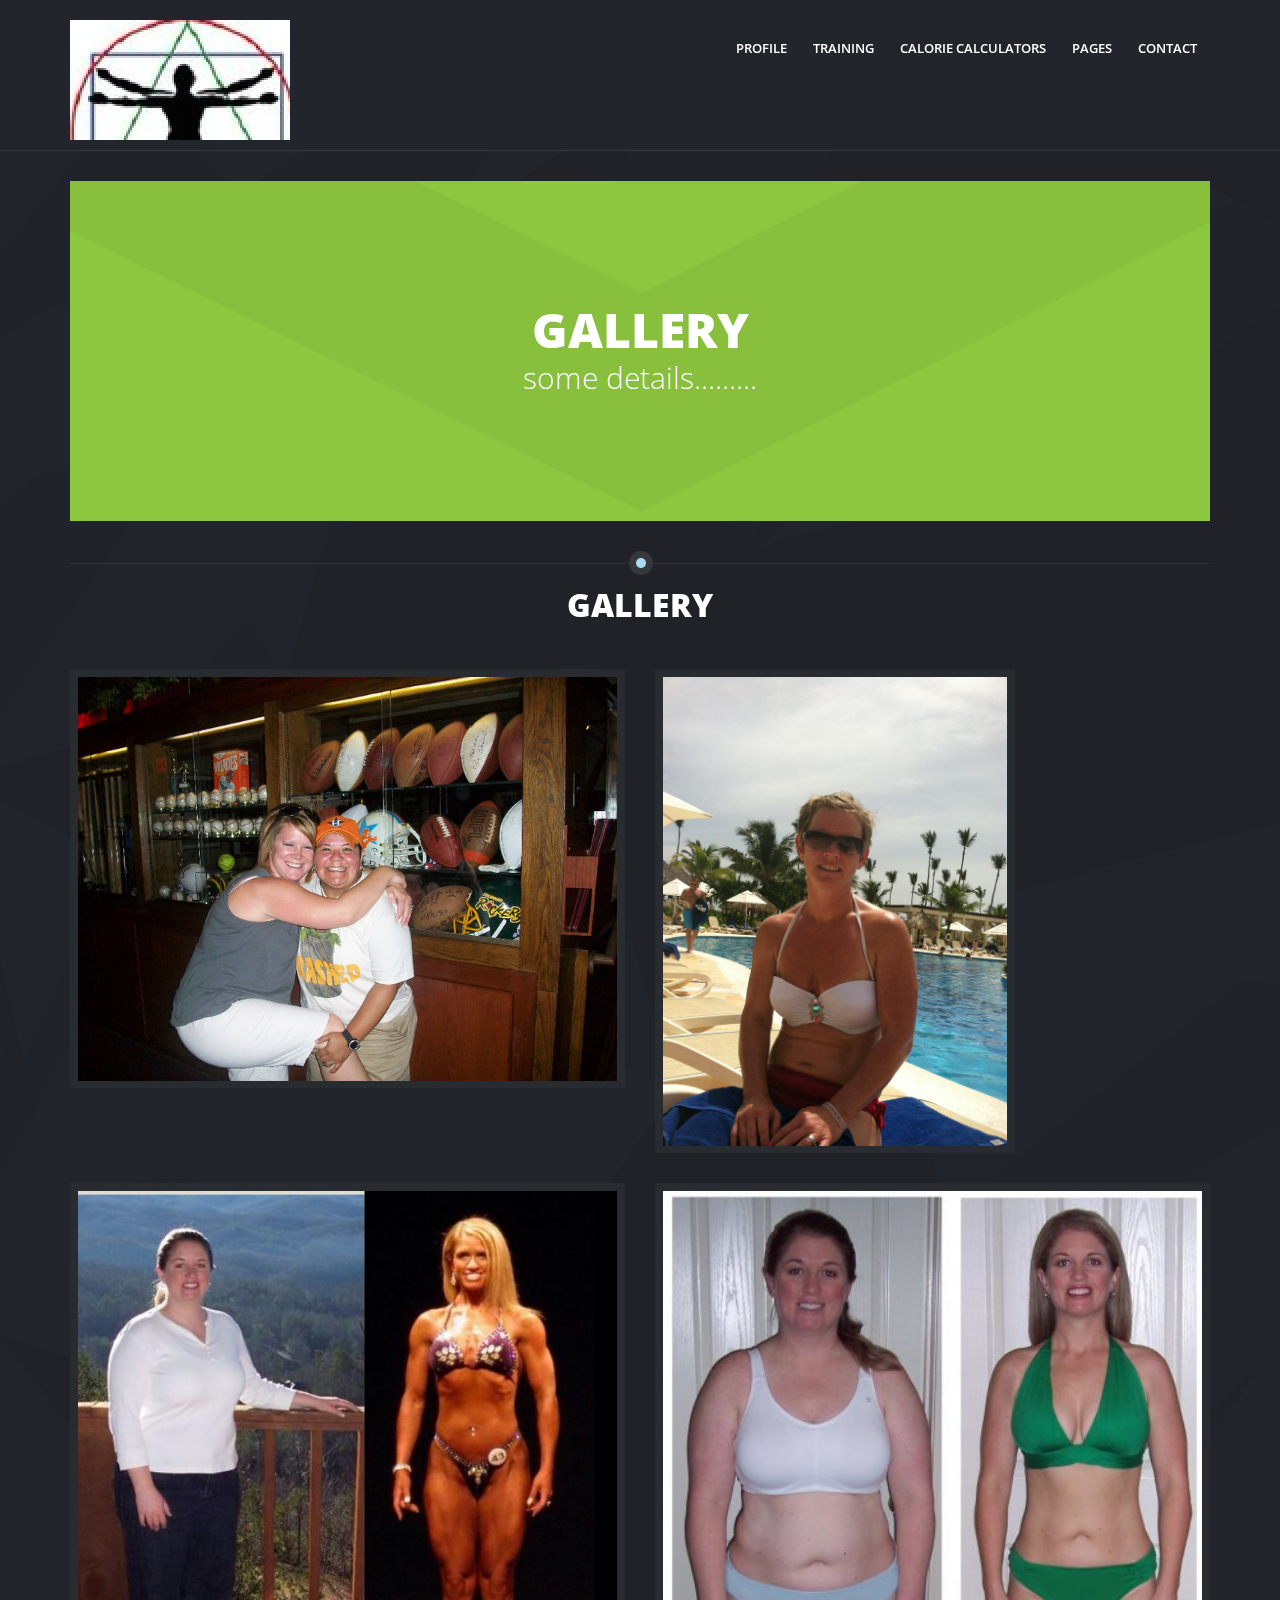
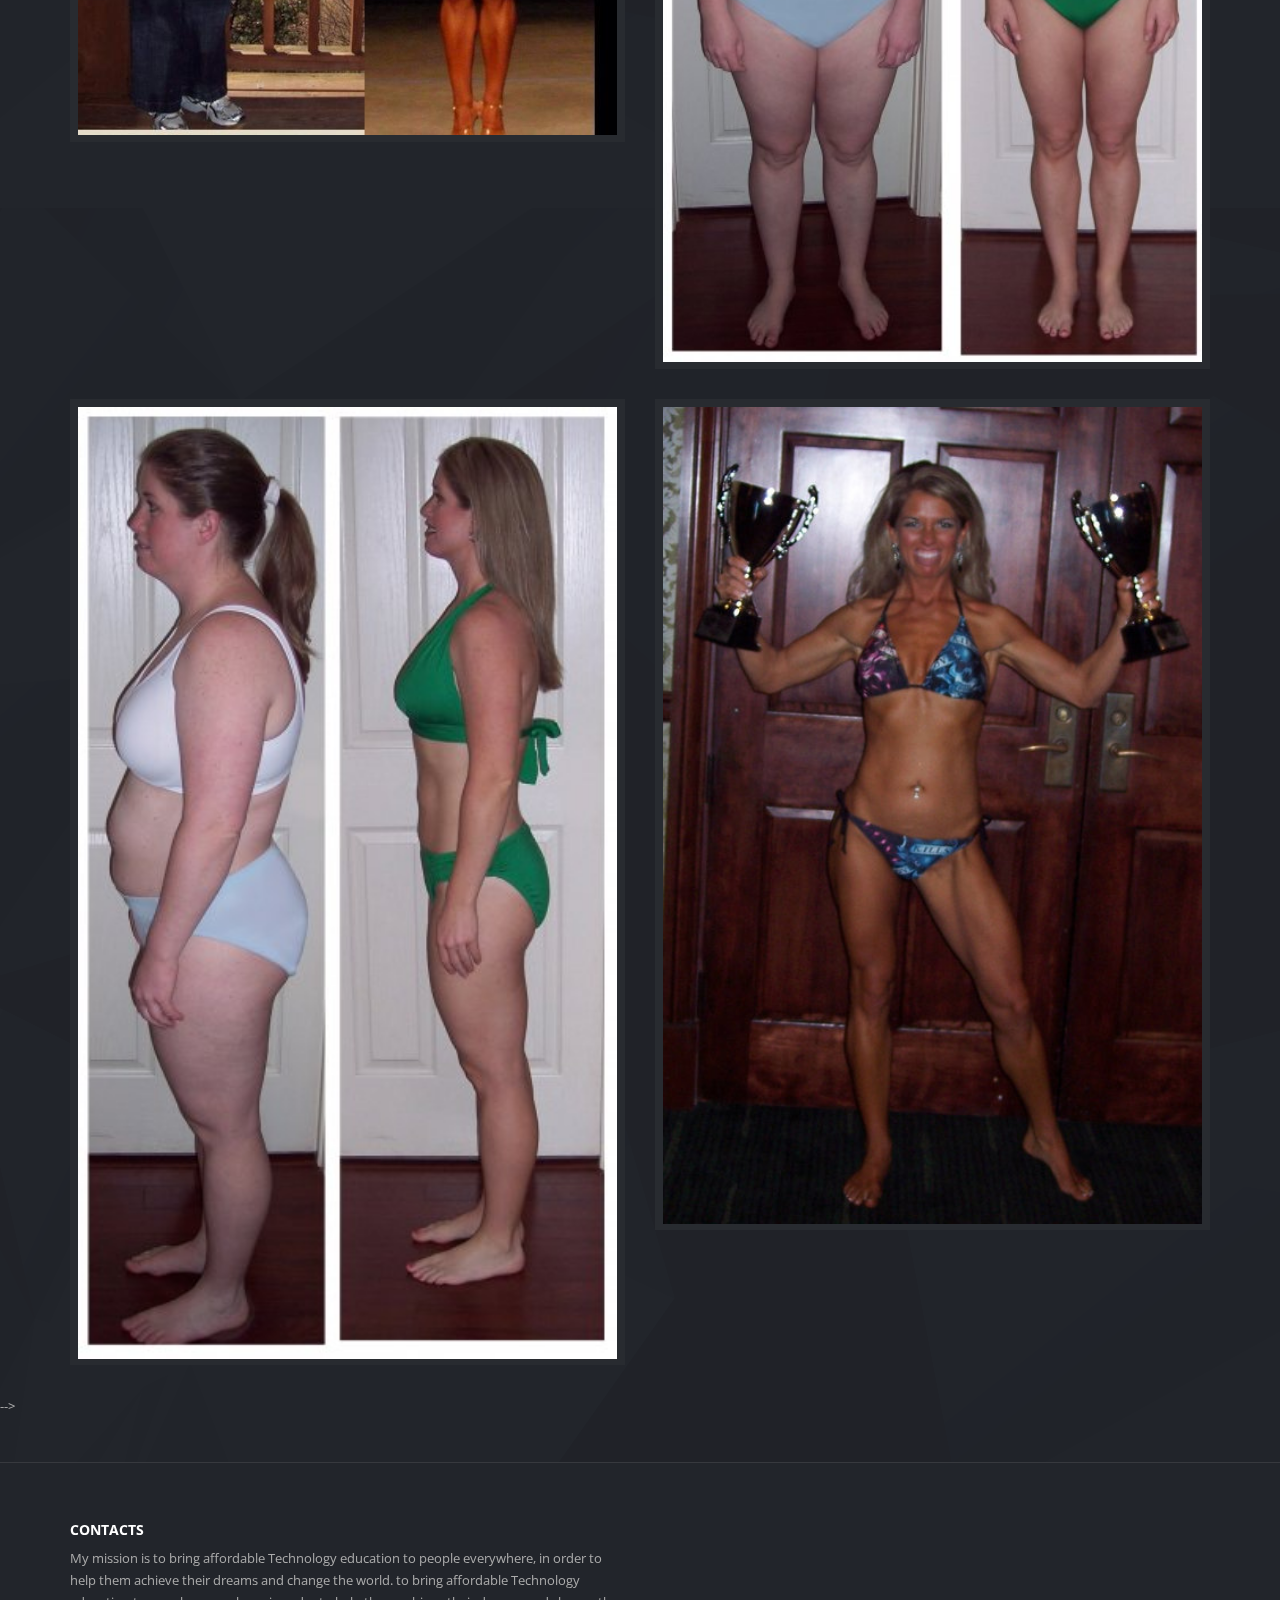
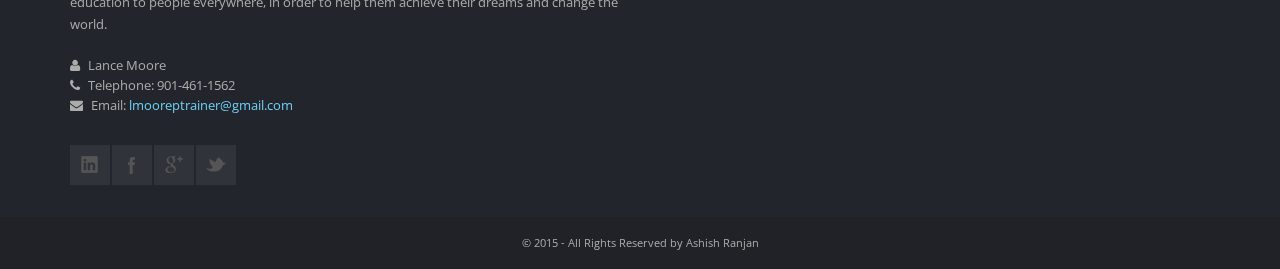
<file: planar_1.0/html/dark/media.html>
<!DOCTYPE html>
<!--[if IE 7 ]><html class="ie ie7" lang="en"> <![endif]-->
<!--[if IE 8 ]><html class="ie ie8" lang="en"> <![endif]-->
<!--[if IE 9 ]><html class="ie ie9" lang="en"> <![endif]-->
<html lang="en">
<!--<![endif]-->
<head>

<!-- Basic Page Needs -->
<meta charset="utf-8">
<title>Lance | Personal trainer </title>
<meta name="description" content="Only 16$ - PLANAR Personal trainer site template with calories calculators">
<meta name="author" content="Ansonika">

<!-- Favicons-->
<link rel="shortcut icon" href="img/favicon.ico" type="image/x-icon"/>
<link rel="apple-touch-icon" type="image/x-icon" href="img/apple-touch-icon-57x57-precomposed.png">
<link rel="apple-touch-icon" type="image/x-icon" sizes="72x72" href="img/apple-touch-icon-72x72-precomposed.png">
<link rel="apple-touch-icon" type="image/x-icon" sizes="114x114" href="img/apple-touch-icon-114x114-precomposed.png">
<link rel="apple-touch-icon" type="image/x-icon" sizes="144x144" href="img/apple-touch-icon-144x144-precomposed.png">

<!-- Mobile Specific Metas -->
<meta name="viewport" content="width=device-width, initial-scale=1.0">

<!-- CSS -->
<link href="css/bootstrap.css" rel="stylesheet">
<link href="css/style.css" rel="stylesheet">
<link href="css/menu.css" rel="stylesheet">
<link href="font-awesome/css/font-awesome.css" rel="stylesheet">
<link href="css/socialize-bookmarks.css" rel="stylesheet">
<link rel="stylesheet" href="js/fancybox/source/jquery.fancybox.css?v=2.1.4">
<link href="css/animate.css" rel="stylesheet">

<!-- Google web font -->
<link href='http://fonts.googleapis.com/css?family=Open+Sans:400,600,700,800,300' rel='stylesheet' type='text/css'>

<!--[if lt IE 9]>
<script src="http://html5shim.googlecode.com/svn/trunk/html5.js"></script>
<![endif]-->

<!-- Jquery -->
<script src="js/jquery.1.7.2.min.js"></script>

<!-- Support media queries for IE8 -->
<script src="js/respond.min.js"></script>

<!-- HTML5 and CSS3-in older browsers-->
<script src="js/modernizr.custom.17475.js"></script>

<!--[if IE 7]>
  <link rel="stylesheet" href="font-awesome/css/font-awesome-ie7.min.css">
<![endif]-->


</head>

<body>
    <header>
       <div class="container">
            <div class="row">
            <div class="col-md-4 col-xs-3"><h1 id="logo"><a href="index.html" title="Lance - Personal Trainer">LANCE | Personal trainer</a></h1></div>
            <nav class="col-md-8 col-xs-9">
                <ul id="main-nav" class="sf-menu" >
                <li><a href="profile.html">Profile</a></li>
                <li><a href="#">Training</a>
                    <ul>
                        <li><a href="services.html">Services</a></li>
                        <li><a href="training-programs.html">Programs</a></li>
                    </ul>
                </li>
                <li><a href="#">Calorie calculators</a>
                <ul>
                       
                        <li><a href="calories-burned-heart-rate.html">Calories burned by heart rate</a></li>
                        <li><a href="calories-burned-calculator.html">Calories burned by activites</a></li>
                        <li><a href="bmi-calculator.html">BMI calculator</a></li>
                    </ul>
                </li>
                 <li><a href="#">Pages</a>
                    <ul>
                        <!-- <li><a href="pricing.html">Pricing</a></li> -->
                        <li><a href="img-galleries.html">Images and galleries</a></li>
                          <li><a href="media.html">Transformation</a></li>
                    </ul>
                </li>
                <li><a href="contact.html">Contact</a></li>
                <!-- <li><a href="#">Purchase</a></li> -->
                </ul>
            </nav><!-- End Nav -->
         </div>
        </div><!-- End container -->
    </header> <!-- End header -->
        
           
            <div class="container">
        
            <div id="sub-head">
            <div class="flyIn">
                <h2>Gallery</h2>
                <p> some details.........</p>
            </div>
            </div>
            <h3 class="title"> gallery</h3>
            
            <div class="row">
            <div class=" col-md-6 img-item">
                <div class="thumbnail">
                    <div class="img-wrapp">
                        <div class="img-effect"></div>
                        <img src="img/img1/jen1.jpg" alt="" class="img-responsive">
                        <div class="img-links"><a href="img/gallery/1.jpg" class="fancybox" title="Your caption"><i class="icon-search icon-3x"></i></a></div>
                    </div><!-- End img-wrapp -->
                </div><!-- End thumbnail -->
            </div><!-- End img-item -->

            <div class=" col-md-4 img-item">
                <div class="thumbnail">
                    <div class="img-wrapp">
                        <div class="img-effect"></div>
                        <img src="img/img1/jen2.jpg" height="405px" width="555px" alt="" class="img-responsive">
                        <div class="img-links"><a href="img/img1/jen2.jpg" class="fancybox" title="Your caption"><i class="icon-search icon-3x"></i></a></div>
                    </div><!-- End img-wrapp -->
                </div><!-- End thumbnail -->
            </div><!-- End img-item -->

          <div class=" col-md-6 img-item">
                <div class="thumbnail">
                    <div class="img-wrapp">
                        <div class="img-effect"></div>
                        <img src="img/img1/anna5.jpg" alt="" class="img-responsive">
                        <div class="img-links"><a href="img/gallery/1.jpg" class="fancybox" title="Your caption"><i class="icon-search icon-3x"></i></a></div>
                    </div><!-- End img-wrapp -->
                </div><!-- End thumbnail -->
            </div><!-- End img-item -->

            <div class=" col-md-6 img-item">
                <div class="thumbnail">
                    <div class="img-wrapp">
                        <div class="img-effect"></div>
                        <img src="img/img1/anna6.jpg" alt="" class="img-responsive">
                        <div class="img-links"><a href="img/gallery/1.jpg" class="fancybox" title="Your caption"><i class="icon-search icon-3x"></i></a></div>
                    </div><!-- End img-wrapp -->
                </div><!-- End thumbnail -->
            </div><!-- End img-item -->

             <div class=" col-md-6 img-item">
                <div class="thumbnail">
                    <div class="img-wrapp">
                        <div class="img-effect"></div>
                        <img src="img/img1/anna7.jpg" alt="" class="img-responsive">
                        <div class="img-links"><a href="img/gallery/1.jpg" class="fancybox" title="Your caption"><i class="icon-search icon-3x"></i></a></div>
                    </div><!-- End img-wrapp -->
                </div><!-- End thumbnail -->
            </div><!-- End img-item -->

             <div class=" col-md-6 img-item">
                <div class="thumbnail">
                    <div class="img-wrapp">
                        <div class="img-effect"></div>
                        <img src="img/img1/anna8.jpg" alt="" class="img-responsive">
                        <div class="img-links"><a href="img/gallery/1.jpg" class="fancybox" title="Your caption"><i class="icon-search icon-3x"></i></a></div>
                    </div><!-- End img-wrapp -->
                </div><!-- End thumbnail -->
            </div><!-- End img-item -->























        
          
            </div> <!-- End row -->
        </div> <!-- End container --> -->
            
        
        
        <footer>
        <div class="container">
            <div class="row">
                <div class="col-md-6">
                    <h5>Contacts</h5>
                    <p>
                         My mission is to bring affordable Technology education to people everywhere, in order to help them achieve their dreams and change the world. to bring affordable Technology education to people everywhere, in order to help them achieve their dreams and change the world.
                    </p>
                    <ul>
                        <li><i class="icon-user"></i> Lance Moore</li>
                        <li><i class="icon-phone"></i> Telephone: 901-461-1562 </li>
                        <li><i class="icon-envelope"></i> Email: <a href="#">lmooreptrainer@gmail.com</a></li>
                    </ul>
                    <ul class="social-bookmarks clearfix">
                        <li class="linkedin"><a href="#">behance</a></li>
                        <li class="facebook"><a href="#">facebook</a></li>
                        <li class="googleplus"><a href="#">googleplus</a></li>
                        <li class="twitter"><a href="#">twitter</a></li>
                    </ul>
                </div>
              <!--   <div class="col-md-6">
                    <h5 class="add_bottom_15">Suggest this site to a friend</h5>
                    <div id="message-friend"></div>
                    <form method="post" action="assets/send_to_friend.php" id="contactfriend">
                        <div class="form-bg-1"><input type="text" id="name_footer" class="form-control" placeholder="Your name*"></div>
                        <div class="form-bg-2"><input type="text" id="friendname_footer" class="form-control" placeholder="Your friend name*"></div>
                        <div class="form-bg-1"><input type="email" id="friendemail_footer" class="form-control" placeholder="Your friend email*"></div>
                        <div class="form-bg-2"><textarea rows="3" id="message_footer" class="form-control" placeholder="Message*"></textarea></div>
                        <div class="form-bg-1"><input type="text" id="verify_footer" class="form-control" placeholder="Are you human? 3 + 1 ="></div>
                        <input type="submit" id="submit-friend" value="Submit" class=" button_medium add_top_30">
                    </form>
                </div> -->
            </div>
        </div>
        <!--Start of Zopim Live Chat Script-->
<!--End of Zopim Live Chat Script-->
        <div id="copy">© 2015 - All Rights Reserved by Ashish Ranjan</div>
        </footer><!-- End footer -->
 
 <div id="toTop">Back to Top</div>  

<!-- MENU JS -->    
<script src="js/hoverIntent.js"></script>
<script src="js/superfish.js"></script>
<script src="js/supersubs.js"></script>
<script src="js/mobile-menu.js"></script>

<!-- OTHER JS -->
<script src="js/placeholder.js"></script><!-- for placeholder -->
<script src="js/inview.js"></script> <!-- for animate txt-->
<script src="js/jquery.fitvids.js"></script> <!-- for video responsive-->
<script>
  $(document).ready(function(){
    // Target your .container, .wrapper, .post, etc.
    $(".video").fitVids();
  });
</script>
<script src="js/bootstrap.js"></script>
<script src="assets/validate.js"></script> 
<script src="js/functions.js"></script>

<!-- FANCYBOX -->
<script  src="js/fancybox/source/jquery.fancybox.pack.js?v=2.1.4" type="text/javascript"></script> 
<script src="js/fancybox/source/helpers/jquery.fancybox-media.js?v=1.0.5" type="text/javascript"></script> 
<script src="js/fancy_func.js" type="text/javascript"></script> 


</body>
</html>
</file>
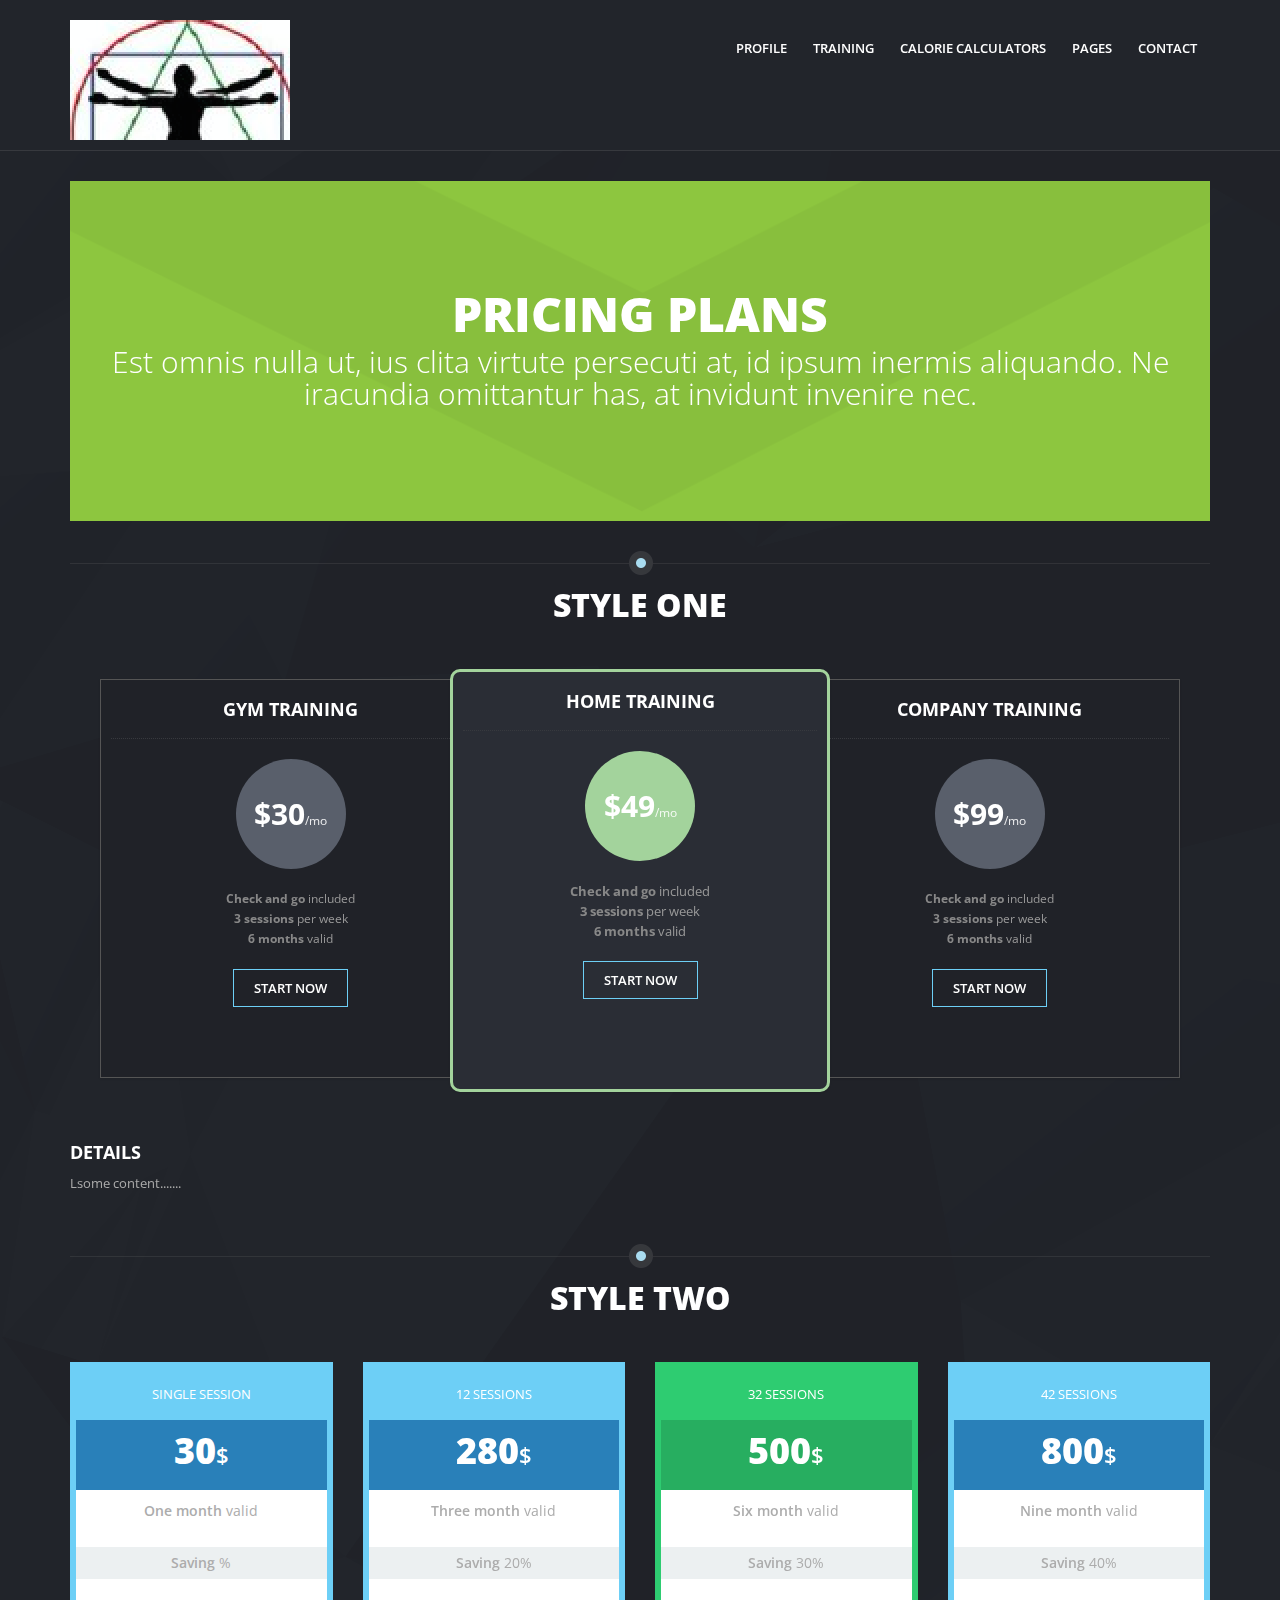
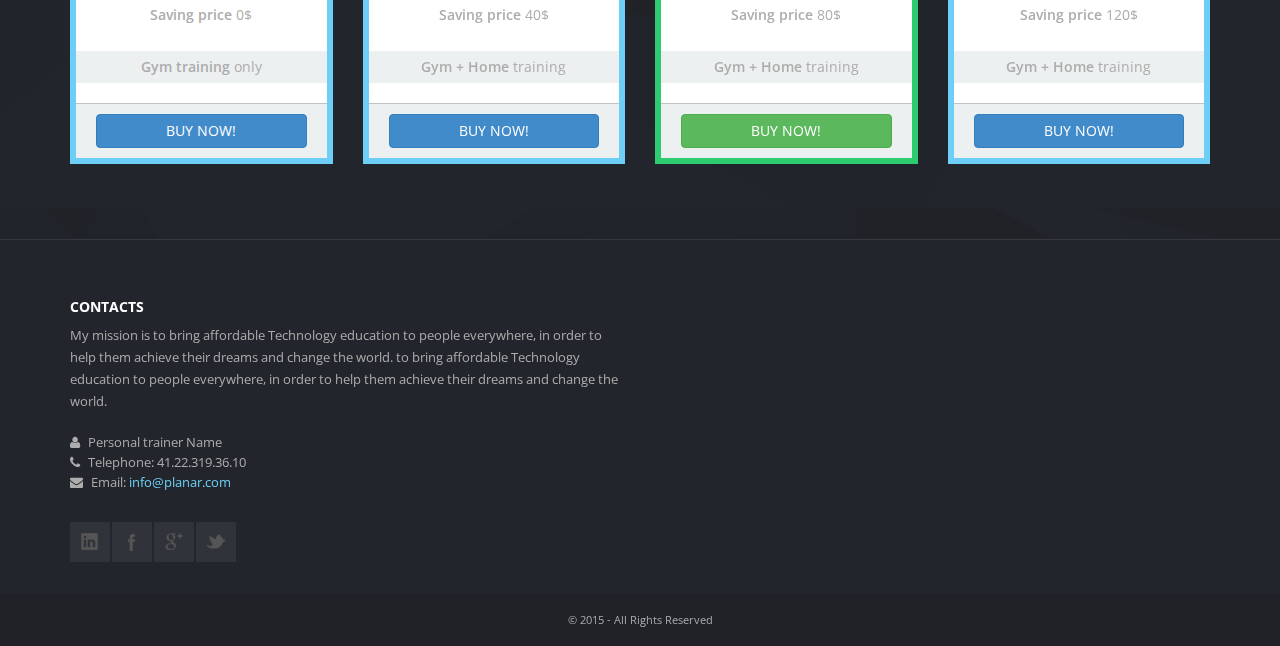
<file: planar_1.0/html/dark/pricing.html>
<!DOCTYPE html>
<!--[if IE 7 ]><html class="ie ie7" lang="en"> <![endif]-->
<!--[if IE 8 ]><html class="ie ie8" lang="en"> <![endif]-->
<!--[if IE 9 ]><html class="ie ie9" lang="en"> <![endif]-->
<html lang="en">
<!--<![endif]-->
<head>

<!-- Basic Page Needs -->
<meta charset="utf-8">
<title>Lance | Personal trainer </title>
<meta name="description" content="Only 16$ - PLANAR Personal trainer site template with calories calculators">
<meta name="author" content="Ansonika">

<!-- Favicons-->
<link rel="shortcut icon" href="img/favicon.ico" type="image/x-icon"/>
<link rel="apple-touch-icon" type="image/x-icon" href="img/apple-touch-icon-57x57-precomposed.png">
<link rel="apple-touch-icon" type="image/x-icon" sizes="72x72" href="img/apple-touch-icon-72x72-precomposed.png">
<link rel="apple-touch-icon" type="image/x-icon" sizes="114x114" href="img/apple-touch-icon-114x114-precomposed.png">
<link rel="apple-touch-icon" type="image/x-icon" sizes="144x144" href="img/apple-touch-icon-144x144-precomposed.png">

<!-- Mobile Specific Metas -->
<meta name="viewport" content="width=device-width, initial-scale=1.0">

<!-- CSS -->
<link href="css/bootstrap.css" rel="stylesheet">
<link href="css/style.css" rel="stylesheet">
<link href="css/menu.css" rel="stylesheet">
<link href="font-awesome/css/font-awesome.css" rel="stylesheet" >
<link href="css/socialize-bookmarks.css" rel="stylesheet">
<link rel="stylesheet" href="js/fancybox/source/jquery.fancybox.css?v=2.1.4">
<link href="css/animate.css" rel="stylesheet">


<!-- Google web font -->
<link href='http://fonts.googleapis.com/css?family=Open+Sans:400,600,700,800,300' rel='stylesheet' type='text/css'>

<!--[if lt IE 9]>
<script src="http://html5shim.googlecode.com/svn/trunk/html5.js"></script>
<![endif]-->

<!-- Jquery -->
<script src="js/jquery.1.7.2.min.js"></script>

<!-- Support media queries for IE8 -->
<script src="js/respond.min.js"></script>

<!-- HTML5 and CSS3-in older browsers-->
<script src="js/modernizr.custom.17475.js"></script>

<!--[if IE 7]>
  <link rel="stylesheet" href="font-awesome/css/font-awesome-ie7.min.css">
<![endif]-->

</head>

<body>

   		<header>
           <div class="container">
            <div class="row">
        	<div class="col-md-4 col-xs-3"><h1 id="logo"><a href="index.html" title="Planar - Personal Trainer">Planar - Personal Trainer</a></h1></div>
            <nav class="col-md-8 col-xs-9">
            	<ul id="main-nav" class="sf-menu" >
                <li><a href="profile.html">Profile</a></li>
                <li><a href="#">Training</a>
                	<ul>
                        <li><a href="services.html">Services</a></li>
                        <li><a href="training-programs.html">Programs</a></li>
                  	</ul>
                </li>
                <li><a href="#">Calorie calculators</a>
                <ul>
                        
                        <li><a href="calories-burned-heart-rate.html">Calories burned by heart rate</a></li>
                        <li><a href="calories-burned-calculator.html">Calories burned by activites</a></li>
                        <li><a href="bmi-calculator.html">BMI calculator</a></li>
                  	</ul>
                </li>
                 <li><a href="#">Pages</a>
                    <ul>
                        <!-- <li><a href="pricing.html">Pricing</a></li> -->
                        <li><a href="img-galleries.html">Images and galleries</a></li>
                          <li><a href="media.html">Transformation</a></li>
                    </ul>
                </li>
                <li><a href="contact.html">Contact</a></li>
                <!-- <li><a href="#">Purchase</a></li> -->
                </ul>
            </nav><!-- End Nav -->
         </div>
        </div><!-- End container -->
        </header> <!-- End header -->

        <div class="container">
        
            <div id="sub-head">
                <div class="flyIn">
                    <h2>Pricing plans</h2>
                    <p>Est omnis nulla ut, ius clita virtute persecuti at, id ipsum inermis aliquando. Ne iracundia omittantur has, at invidunt invenire nec.</p>
                </div>
            </div>
            
            <h3 class="title">Style One</h3>
            
            <div class="row text-center plans">
            
                <div class="plan col-md-4">
                    <h2 class="plan-title">Gym training</h2>
                    <p class="plan-price">$30<span>/mo</span></p>
                    <ul class="plan-features">
                        <li><strong>Check and go</strong> included</li>
                        <li><strong>3 sessions</strong> per week</li>
                        <li><strong>6 months</strong> valid</li>
                    </ul>
                    <p class="text-center"><a href="javascript:void(0)" class="button_medium">Start Now</a></p>
                </div> <!-- End col-md-4 -->
                
                <div class="plan plan-tall col-md-4">
                    <h2 class="plan-title">Home training</h2>
                    <p class="plan-price">$49<span>/mo</span></p>
                    <ul class="plan-features">
                        <li><strong>Check and go</strong> included</li>
                        <li><strong>3 sessions</strong> per week</li>
                        <li><strong>6 months</strong> valid</li>
                    </ul>
                    <p class="text-center"><a href="javascript:void(0)" class="button_medium">Start Now</a></p>
                </div><!-- End col-md-4 -->
                
                <div class="plan col-md-4">
                    <h2 class="plan-title">Company training</h2>
                    <p class="plan-price">$99<span>/mo</span></p>
                    <ul class="plan-features">
                        <li><strong>Check and go</strong> included</li>
                        <li><strong>3 sessions</strong> per week</li>
                        <li><strong>6 months</strong> valid</li>
                    </ul>
                    <p class="text-center"><a href="javascript:void(0)" class="button_medium">Start Now</a></p>
                </div>
            </div><!-- End col-md-4 -->
            
            <div class="row">
                <div class="col-md-12">
                    <h4>Details</h4>
                    <p>
                        Lsome content.......
                    </p>
                   
                </div>
            </div><!-- End row-->
            
            <h3 class="title">Style Two</h3>
            <div class="row">
                <div class="col-md-3">
                
                    <div class="pricing-table blue rounded">
                        <div class="pricing-table-header">
                            <span class="heading">Single session</span>
                            <span class="price-value"><span>30</span><span class="mo">$</span></span>
                        </div>
                        <div class="pricing-table-space "></div>
                        <div class="pricing-table-features">
                            <p><strong>One month</strong> valid</p>
                            <p><strong> Saving</strong> %</p>
                            <p><strong>Saving price</strong> 0$</p>
                            <p><strong>Gym training</strong> only</p>
                        </div>
                        
                        <div class="pricing-table-sign-up">
                            <a href="javascript:void(0)" class="btn btn-large btn-block btn-primary">BUY NOW!</a>
                        </div>
    
                    </div><!-- End pricing-table-->
                </div><!-- End col-md-3 -->
                
                <div class="col-md-3">
                    <div class="pricing-table blue">
                        <div class="pricing-table-header">
                            <span class="heading">12 Sessions</span>
                            <span class="price-value"><span>280</span><span class="mo">$</span></span>
                        </div>
                        <div class="pricing-table-space "></div>
                        <div class="pricing-table-features">
                            <p><strong>Three month</strong> valid</p>
                            <p><strong> Saving </strong> 20%</p>
                            <p><strong>Saving price</strong> 40$</p>
                            <p><strong>Gym + Home </strong>training</p>
                        </div>
                        
                        <div class="pricing-table-sign-up">
                            <a href="javascript:void(0)" class="btn btn-block btn-primary">BUY NOW!</a>
                        </div>
                        
                    </div><!-- End pricing-table-->
                </div><!-- End col-md-3 -->
                
                <div class="col-md-3">
                    <div class="pricing-table green ">
                        <div class="pricing-table-header">
                            <span class="heading">32 Sessions</span>
                            <span class="price-value"><span>500</span><span class="mo">$</span></span>
                        </div>
                        <div class="pricing-table-space"></div>
                        <div class="pricing-table-features">
                            <p><strong>Six month</strong> valid</p>
                            <p><strong> Saving </strong> 30%</p>
                            <p><strong>Saving price</strong> 80$</p>
                            <p><strong>Gym + Home </strong>training</p>
                        </div>
                        
                        <div class="pricing-table-sign-up">
                            <a href="javascript:void(0)" class="btn btn-block btn-success">BUY NOW!</a>
                        </div>
                        
                    </div><!-- End pricing-table-->
                </div><!-- End col-md-3 -->
                
                <div class="col-md-3">
                    <div class="pricing-table blue ">
                        <div class="pricing-table-header">
                            <span class="heading">42 Sessions</span>
                            <span class="price-value"><span>800</span><span class="mo">$</span></span>
                        </div>
                        <div class="pricing-table-space "></div>
                        <div class="pricing-table-features">
                            <p><strong>Nine month</strong> valid</p>
                            <p><strong> Saving </strong> 40%</p>
                            <p><strong>Saving price</strong> 120$</p>
                            <p><strong>Gym + Home </strong>training</p>
                        </div>
                        
                        <div class="pricing-table-sign-up">
                            <a href="javascript:void(0)" class="btn btn-block btn-primary">BUY NOW!</a>
                        </div>
                        
                    </div><!-- End pricing-table-->
                </div><!-- End col-md-3 -->
                
            </div><!-- End row -->
        </div><!-- End container -->
        
        <footer>
        <div class="container">
            <div class="row">
                <div class="col-md-6">
                    <h5>Contacts</h5>
                    <p> 
                        My mission is to bring affordable Technology education to people everywhere, in order to help them achieve their dreams and change the world. to bring affordable Technology education to people everywhere, in order to help them achieve their dreams and change the world.
                    </p>
                    <ul>
                        <li><i class="icon-user"></i> Personal trainer Name</li>
                        <li><i class="icon-phone"></i> Telephone: 41.22.319.36.10 </li>
                        <li><i class="icon-envelope"></i> Email: <a href="#">info@planar.com </a></li>
                       <!--  <li><i class="icon-skype"></i> Skype name: Planar</li> -->
                    </ul>
                    <ul class="social-bookmarks clearfix">
                        <li class="linkedin"><a href="#">behance</a></li>
                        <li class="facebook"><a href="#">facebook</a></li>
                        <li class="googleplus"><a href="#">googleplus</a></li>
                        <li class="twitter"><a href="#">twitter</a></li>
                    </ul>
                </div>
               <!--  <div class="col-md-6">
                    <h5 class="add_bottom_15">Suggest this site to a friend</h5>
                    <div id="message-friend"></div>
                    <form method="post" action="assets/send_to_friend.php" id="contactfriend">
                        <div class="form-bg-1"><input type="text" id="name_footer" class="form-control" placeholder="Your name*"></div>
                        <div class="form-bg-2"><input type="text" id="friendname_footer" class="form-control" placeholder="Your friend name*"></div>
                        <div class="form-bg-1"><input type="email" id="friendemail_footer" class="form-control" placeholder="Your friend email*"></div>
                        <div class="form-bg-2"><textarea rows="3" id="message_footer" class="form-control" placeholder="Message*"></textarea></div>
                        <div class="form-bg-1"><input type="text" id="verify_footer" class="form-control" placeholder="Are you human? 3 + 1 ="></div>
                        <input type="submit" id="submit-friend" value="Submit" class=" button_medium add_top_30">
                    </form>
                </div> -->
            </div>
        </div>
        <!--Start of Zopim Live Chat Script-->
<!--End of Zopim Live Chat Script-->
        <div id="copy">© 2015 - All Rights Reserved</div>
        </footer><!-- End footer -->
 
 <div id="toTop">Back to Top</div>  

<!-- MENU JS -->    
<script src="js/hoverIntent.js"></script>
<script src="js/superfish.js"></script>
<script src="js/supersubs.js"></script>
<script src="js/mobile-menu.js"></script>

<!-- OTHER JS -->    
<script src="js/placeholder.js"></script>
<script src="js/inview.js"></script>
<script src="js/bootstrap.js"></script>
<script src="assets/validate.js"></script> 
<script src="js/functions.js"></script>


</body>
</html>
</file>
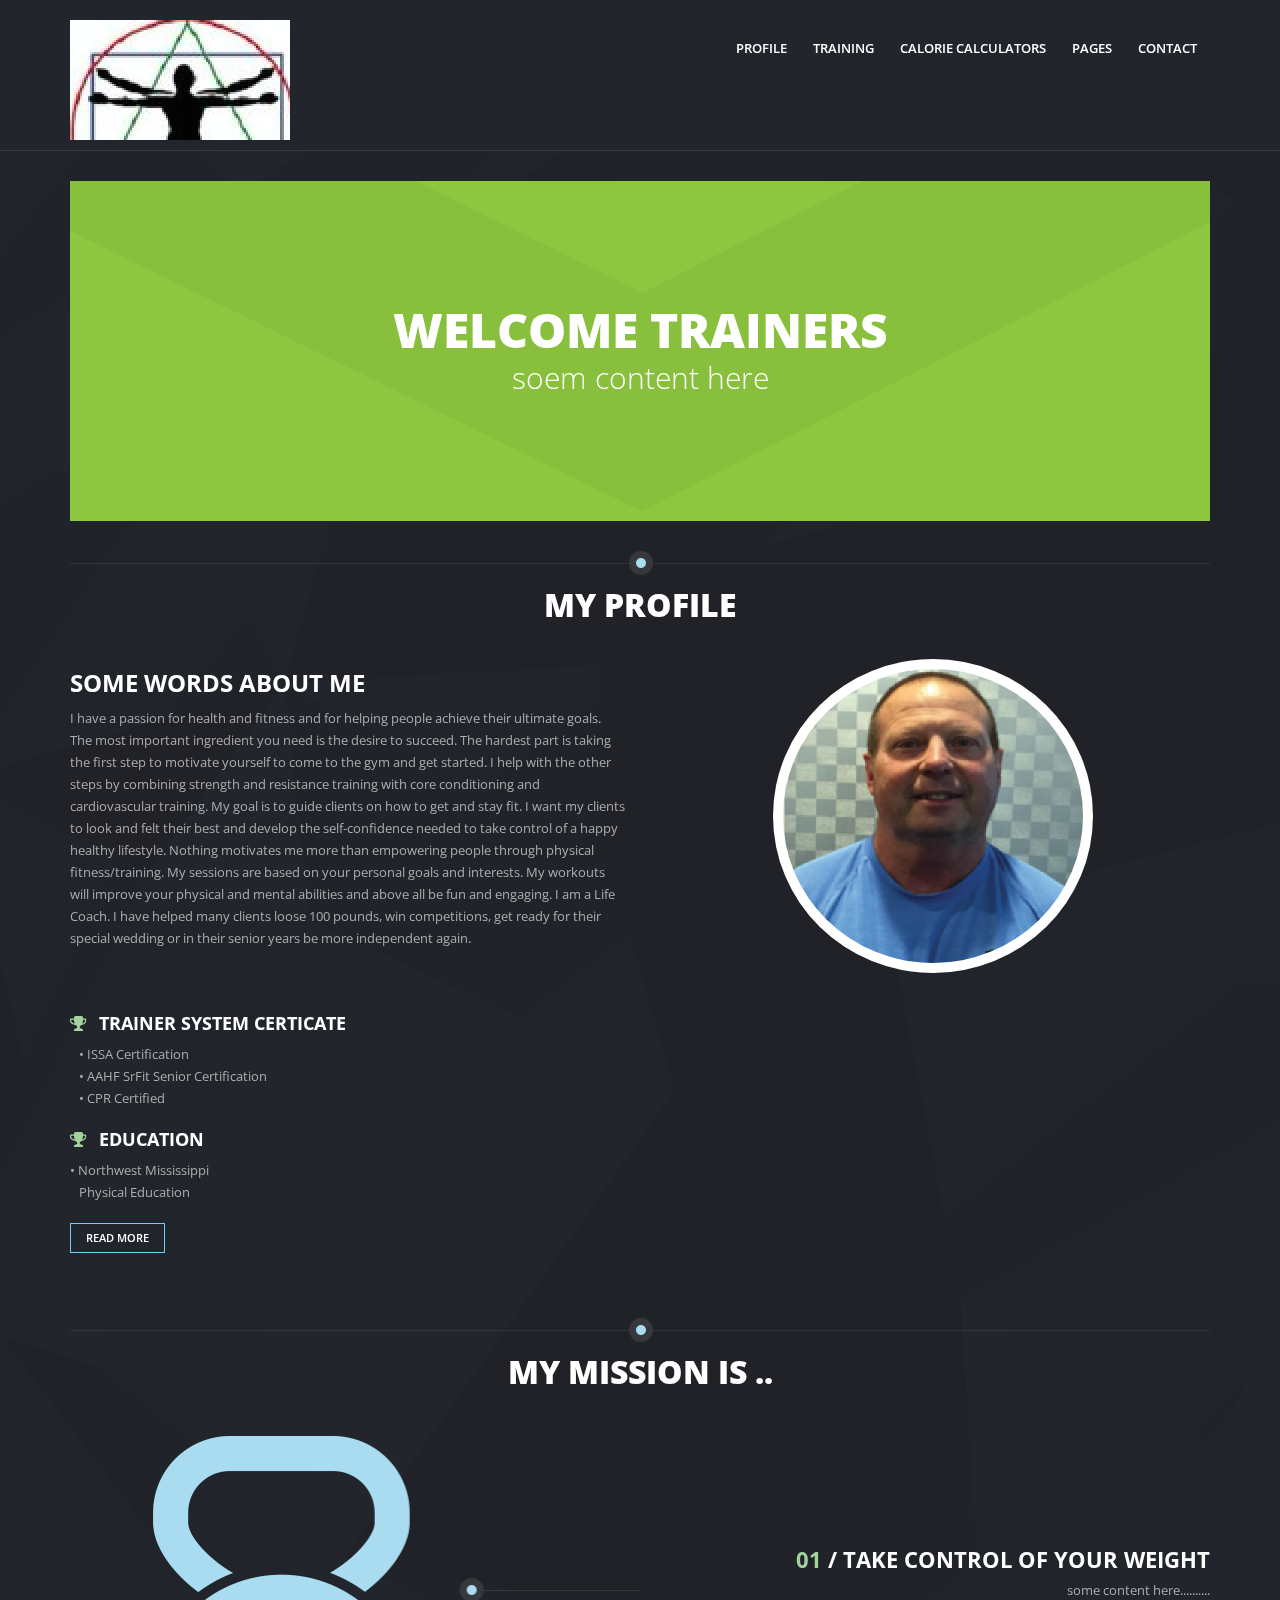
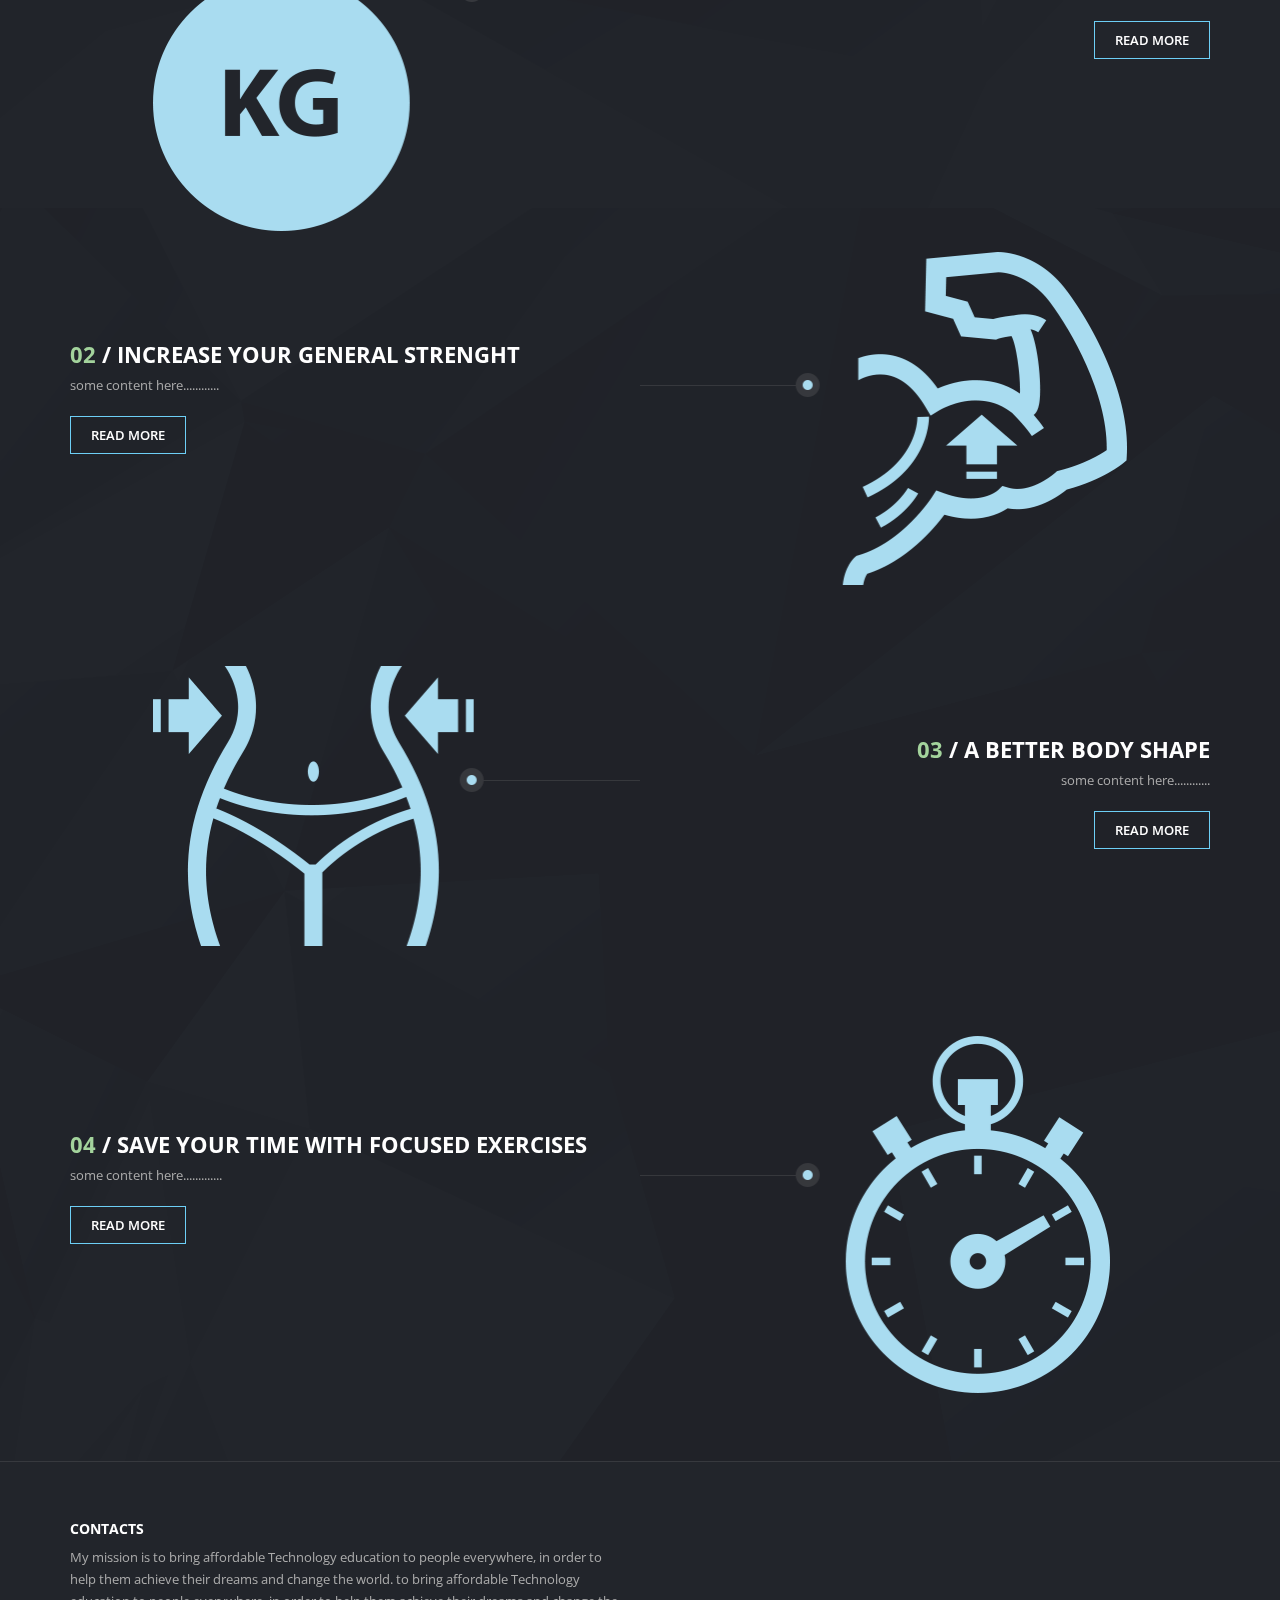
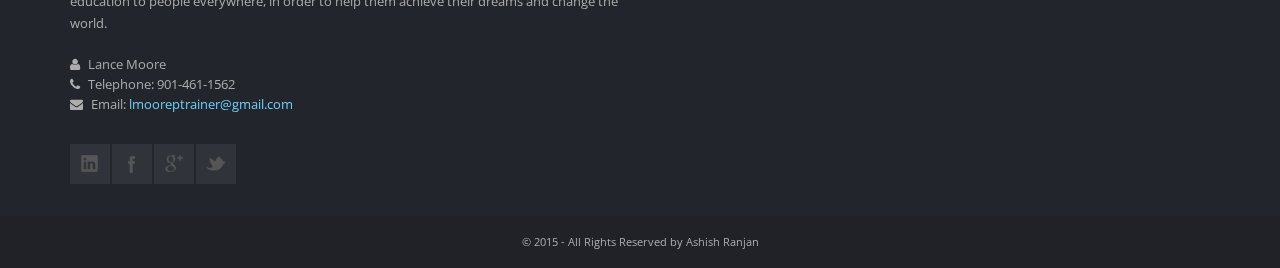
<file: planar_1.0/html/dark/profile.html>
<!DOCTYPE html>
<!--[if IE 7 ]><html class="ie ie7" lang="en"> <![endif]-->
<!--[if IE 8 ]><html class="ie ie8" lang="en"> <![endif]-->
<!--[if IE 9 ]><html class="ie ie9" lang="en"> <![endif]-->
<html lang="en">
<!--<![endif]-->
<head>

<!-- Basic Page Needs -->
<meta charset="utf-8">
<title>Lance | Personal trainer </title>
<meta name="description" content="Only 16$ - PLANAR Personal trainer site template with calories calculators">
<meta name="author" content="Ansonika">

<!-- Favicons-->
<link rel="shortcut icon" href="img/favicon.ico" type="image/x-icon"/>
<link rel="apple-touch-icon" type="image/x-icon" href="img/apple-touch-icon-57x57-precomposed.png">
<link rel="apple-touch-icon" type="image/x-icon" sizes="72x72" href="img/apple-touch-icon-72x72-precomposed.png">
<link rel="apple-touch-icon" type="image/x-icon" sizes="114x114" href="img/apple-touch-icon-114x114-precomposed.png">
<link rel="apple-touch-icon" type="image/x-icon" sizes="144x144" href="img/apple-touch-icon-144x144-precomposed.png">

<!-- Mobile Specific Metas -->
<meta name="viewport" content="width=device-width, initial-scale=1.0">

<!-- CSS -->
<link href="css/bootstrap.css" rel="stylesheet">
<link href="css/style.css" rel="stylesheet">
<link href="css/menu.css" rel="stylesheet">
<link href="font-awesome/css/font-awesome.css" rel="stylesheet" >
<link href="css/socialize-bookmarks.css" rel="stylesheet">
<link rel="stylesheet" href="js/fancybox/source/jquery.fancybox.css?v=2.1.4">
<link href="css/animate.css" rel="stylesheet">

<!-- Google web font -->
<link href='http://fonts.googleapis.com/css?family=Open+Sans:400,600,700,800,300' rel='stylesheet' type='text/css'>

<!--[if lt IE 9]>
<script src="http://html5shim.googlecode.com/svn/trunk/html5.js"></script>
<![endif]-->

<!-- Jquery -->
<script src="js/jquery.1.7.2.min.js"></script>

<!-- Support media queries for IE8 -->
<script src="js/respond.min.js"></script>

<!-- HTML5 and CSS3-in older browsers-->
<script src="js/modernizr.custom.17475.js"></script>

<!--[if IE 7]>
  <link rel="stylesheet" href="font-awesome/css/font-awesome-ie7.min.css">
<![endif]-->


</head>

<body>

   		<header>
           <div class="container">
            <div class="row">
        	<div class="col-md-4 col-xs-3"><h1 id="logo"><a href="index.html" title="Planar - Personal Trainer">Planar - Personal Trainer</a></h1></div>
            <nav class="col-md-8 col-xs-9">
            	<ul id="main-nav" class="sf-menu" >
                <li><a href="profile.html">Profile</a></li>
                <li><a href="#">Training</a>
                	<ul>
                        <li><a href="services.html">Services</a></li>
                        <li><a href="training-programs.html">Programs</a></li>
                  	</ul>
                </li>
                <li><a href="#">Calorie calculators</a>
                <ul>
                      
                        <li><a href="calories-burned-heart-rate.html">Calories burned by heart rate</a></li>
                        <li><a href="calories-burned-calculator.html">Calories burned by activites</a></li>
                        <li><a href="bmi-calculator.html">BMI calculator</a></li>
                  	</ul>
                </li>
                 <li><a href="#">Pages</a>
                    <ul>
                        <!-- <li><a href="pricing.html">Pricing</a></li> -->
                        <li><a href="img-galleries.html">Images and galleries</a></li>
                         <li><a href="media.html">Transformation</a></li>
                    </ul>
                </li>
                <li><a href="contact.html">Contact</a></li>
                <!-- <li><a href="#">Purchase</a></li> -->
                </ul>
            </nav><!-- End Nav -->
         </div>
        </div><!-- End container -->
        </header> <!-- End header -->
        
        <div class="container">
        
        	<div id="sub-head">
            <div class="flyIn">
                <h2>Welcome trainers</h2>
                <p> soem content here</p>
            </div>
            </div><!-- End sub-head -->
            
   			 <h3 class="title">My profile</h3>
             <div class="row">
                    <div class="col-md-6">
                   <h3>Some words about me</h3>
                    <p>I have a passion for health and fitness and for helping people achieve their ultimate goals.  The most important ingredient you need is the desire to succeed.  The hardest part is taking the first step to motivate yourself to come to the gym and get started.  I help with the other steps by combining strength and resistance training with core conditioning and cardiovascular training.

                    My goal is to guide clients on how to get and stay fit. I want my clients to look and felt their best and develop the self-confidence needed to take control of a happy healthy lifestyle.

                    Nothing motivates me more than empowering people through physical fitness/training.  My sessions are based on your personal goals and interests.  My workouts will improve your physical and mental abilities and above all be fun and engaging. I am a Life Coach. I have helped many clients loose 100 pounds, win competitions, get ready for their special wedding or in their senior years be more independent again.

                    </p>
                    </div>
                    
                <p class="col-md-6 text-center"><img src="img/img1//lance1.png"  height=:"200px" width="300px" alt="" class="img-circle style img-responsive"></p>
                
                </div><!-- End row -->
                
                <div class="row add_top_30">
                
                	<div class="col-md-4">
                    	<h4><i class="icon-trophy" style="color:#a3d39c;"></i> Trainer System Certicate</h4>
                        <p>
                           &nbsp;&nbsp; •   ISSA Certification <br>
                           &nbsp;&nbsp; •   AAHF SrFit Senior Certification<br>
                           &nbsp;&nbsp; •   CPR Certified<br>

                        </p>
                    <h4><i class="icon-trophy" style="color:#a3d39c;"></i> Education</h4>
                        <p>
                            • Northwest Mississippi <br>
                        &nbsp;&nbsp;&nbsp;Physical Education  

                        </p>

                        <p><a href="#" class="button_small add_bottom_15">Read more</a></p>
                    </div>
                    
               
                </div><!-- End row -->
            
            	<h3 class="title">My mission is .. </h3>
                
                <div class="row">
                	<div class="col-md-5 col-md-offset-1 hidden-sm hidden-xs" id="why-bg-1"></div>
                    <div class="col-md-6  text-right why-desc">
                    <h4 class="title-2"><span>01</span> / TAKE CONTROL OF YOUR WEIGHT</h4>
                    <p>some content here..........</p>
					<p><a href="#" class="button_medium">Read more</a></p>
                    </div>
                </div><!-- End row -->
                
                <div class="row">
                    <div class="col-md-6 why-desc">
                    <h4 class="title-2"><span>02</span> / INCREASE YOUR GENERAL STRENGHT</h4>
                    <p>

                        some content here............

                    </p>
					<p><a href="#" class="button_medium">Read more</a></p>
                    </div>
                   <div class="col-md-5 hidden-sm hidden-xs " id="why-bg-2"></div>
                </div><!-- End row -->
                
                <div class="row">
                	<div class="col-md-5 col-md-offset-1 hidden-sm hidden-xs" id="why-bg-3"></div>
                    <div class="col-md-6 text-right why-desc">
                    <h4 class="title-2"><span>03</span> / A BETTER BODY SHAPE</h4>
                    <p> some content here............</p>
					<p><a href="#" class="button_medium">Read more</a></p>
                    </div>
                </div><!-- End row -->
                
                <div class="row">
                    <div class="col-md-6 why-desc">
                    <h4 class="title-2"><span>04</span> / SAVE YOUR TIME WITH FOCUSED EXERCISES</h4>
                    <p> some content here.............</p>
					<p><a href="#" class="button_medium ">Read more</a></p>
                    </div>
                   <div class="col-md-5 hidden-sm hidden-xs" id="why-bg-4"></div>
                </div><!-- End row -->
            
        </div> <!-- End container -->
        
        <footer>
        <div class="container">
            <div class="row">
                <div class="col-md-6">
                    <h5>Contacts</h5>
                    <p>
                         My mission is to bring affordable Technology education to people everywhere, in order to help them achieve their dreams and change the world. to bring affordable Technology education to people everywhere, in order to help them achieve their dreams and change the world.
                    </p>
                    <ul>
                        <li><i class="icon-user"></i> Lance Moore</li>
                        <li><i class="icon-phone"></i> Telephone: 901-461-1562 </li>
                        <li><i class="icon-envelope"></i> Email: <a href="#">lmooreptrainer@gmail.com</a></li>
                        
                    </ul>
                    <ul class="social-bookmarks clearfix">
                        <li class="linkedin"><a href="#">behance</a></li>
                        <li class="facebook"><a href="#">facebook</a></li>
                        <li class="googleplus"><a href="#">googleplus</a></li>
                        <li class="twitter"><a href="#">twitter</a></li>
                    </ul>
                </div>
                <!-- <div class="col-md-6">
                    <h5 class="add_bottom_15">Suggest this site to a friend</h5>
                    <div id="message-friend"></div>
                    <form method="post" action="assets/send_to_friend.php" id="contactfriend">
                        <div class="form-bg-1"><input type="text" id="name_footer" class="form-control" placeholder="Your name*"></div>
                        <div class="form-bg-2"><input type="text" id="friendname_footer" class="form-control" placeholder="Your friend name*"></div>
                        <div class="form-bg-1"><input type="email" id="friendemail_footer" class="form-control" placeholder="Your friend email*"></div>
                        <div class="form-bg-2"><textarea rows="3" id="message_footer" class="form-control" placeholder="Message*"></textarea></div>
                        <div class="form-bg-1"><input type="text" id="verify_footer" class="form-control" placeholder="Are you human? 3 + 1 ="></div>
                        <input type="submit" id="submit-friend" value="Submit" class=" button_medium add_top_30">
                    </form>
                </div> -->
            </div>
        </div>
        <!--Start of Zopim Live Chat Script-->
<!--End of Zopim Live Chat Script-->
        <div id="copy">© 2015 - All Rights Reserved by Ashish Ranjan</div>
        </footer><!-- End footer -->
 
 <div id="toTop">Back to Top</div>  

<!-- MENU JS -->    
<script src="js/hoverIntent.js"></script>
<script src="js/superfish.js"></script>
<script src="js/mobile-menu.js"></script>

<!-- OTHER JS --> 
<script src="js/placeholder.js"></script>
<script src="js/inview.js"></script> 
<script src="js/bootstrap.js"></script>
<script src="assets/validate.js"></script> 
<script src="js/functions.js"></script>



<!-- FANCYBOX -->
<script  src="js/fancybox/source/jquery.fancybox.pack.js?v=2.1.4" type="text/javascript"></script> 
<script src="js/fancybox/source/helpers/jquery.fancybox-media.js?v=1.0.5" type="text/javascript"></script> 
<script src="js/fancy_func.js" type="text/javascript"></script> 


</body>
</html>
</file>
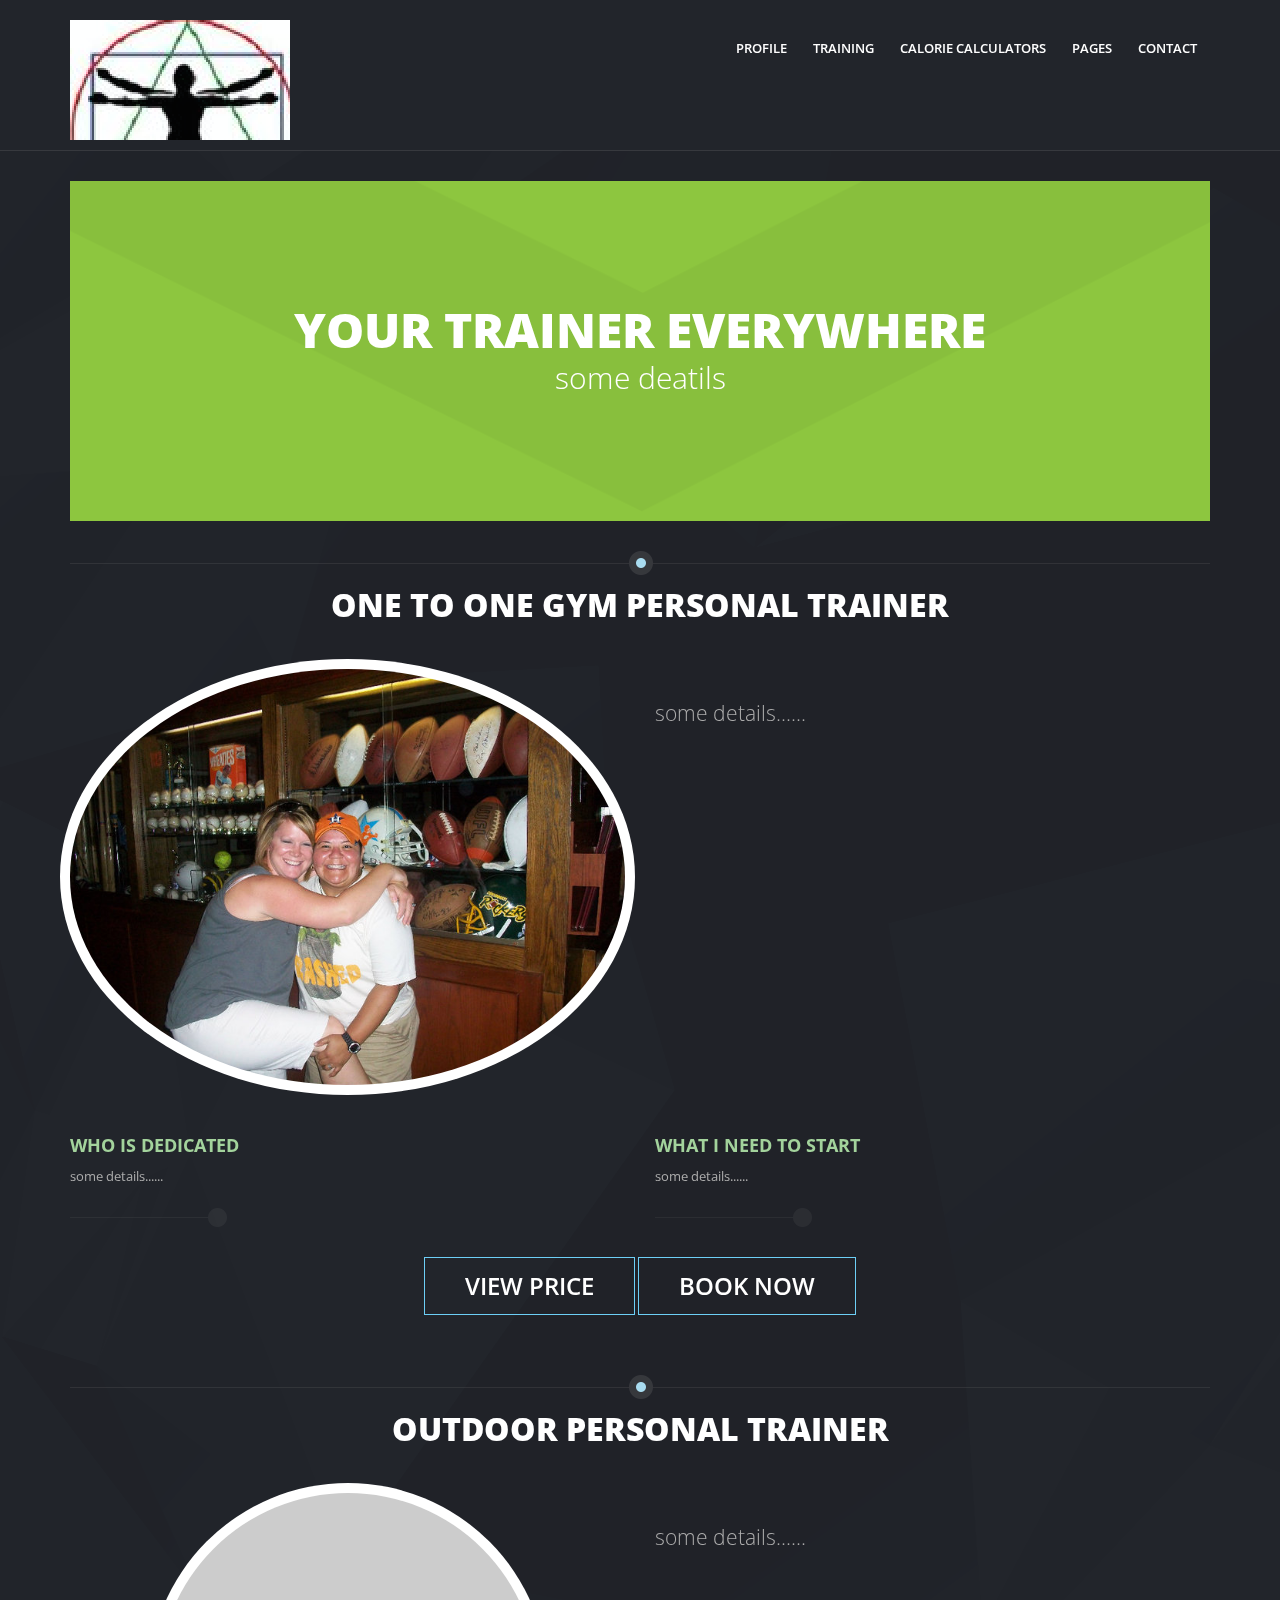
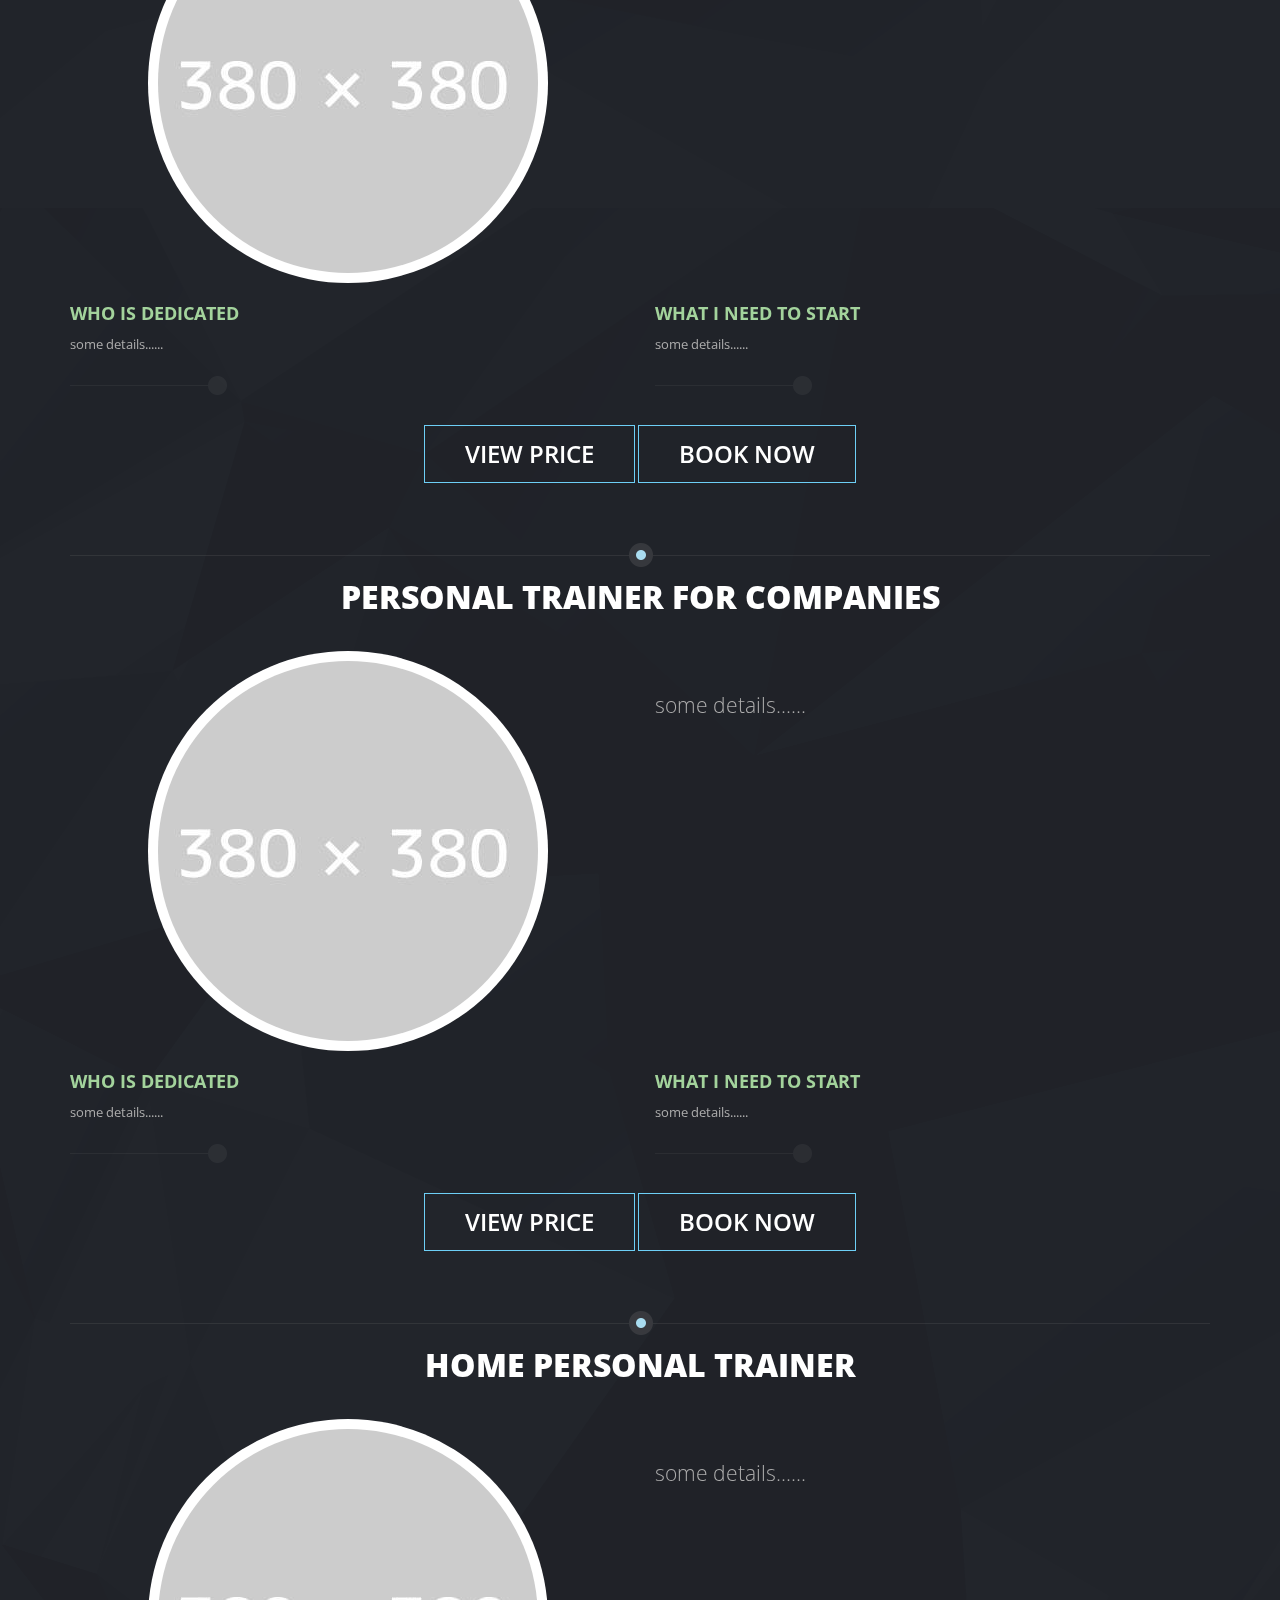
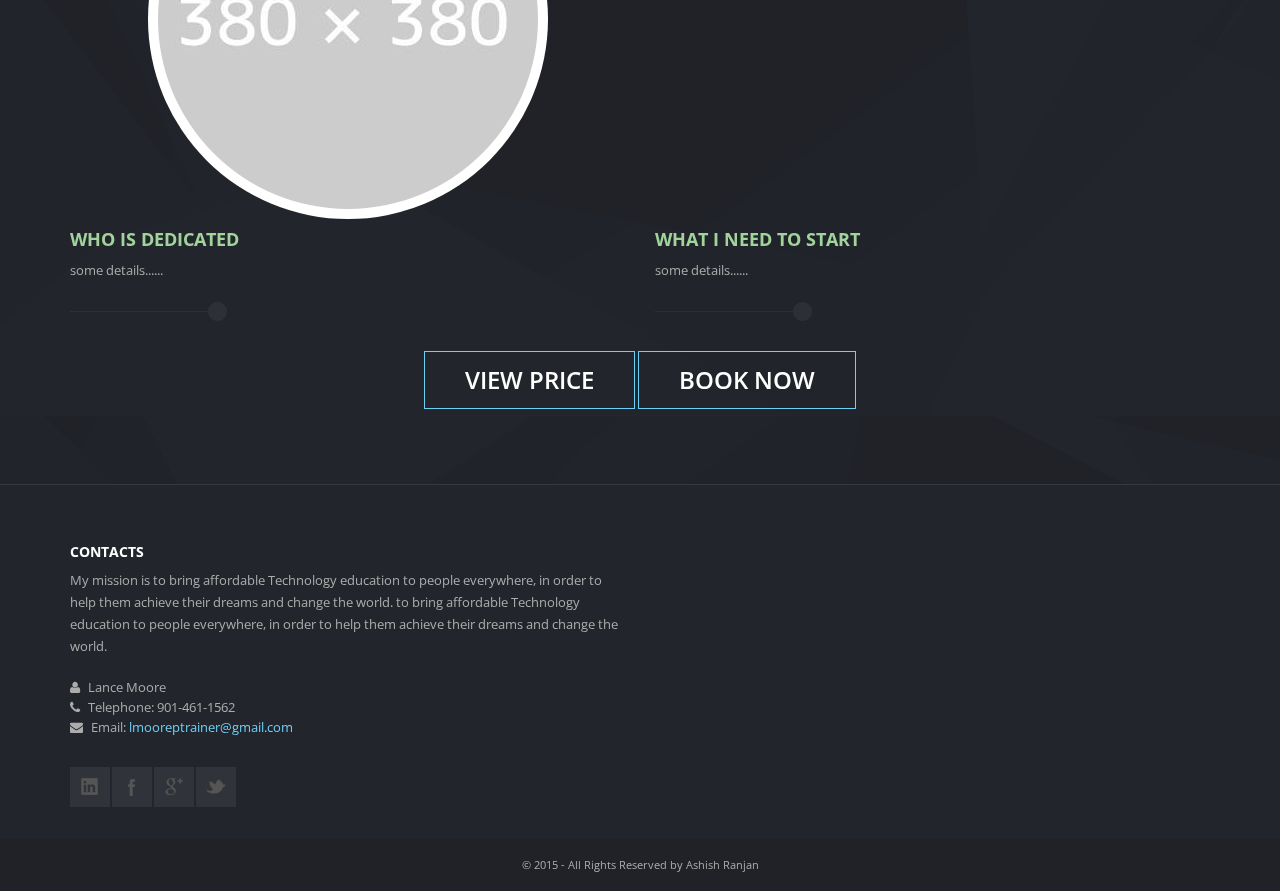
<file: planar_1.0/html/dark/services.html>
<!DOCTYPE html>
<!--[if IE 7 ]><html class="ie ie7" lang="en"> <![endif]-->
<!--[if IE 8 ]><html class="ie ie8" lang="en"> <![endif]-->
<!--[if IE 9 ]><html class="ie ie9" lang="en"> <![endif]-->
<html lang="en">
<!--<![endif]-->
<head>

<!-- Basic Page Needs -->
<meta charset="utf-8">
<title>Lance | Personal trainer</title>
<meta name="description" content="Only 16$ - PLANAR Personal trainer site template with calories calculators">
<meta name="author" content="Ansonika">

<!-- Favicons-->
<link rel="shortcut icon" href="img/favicon.ico" type="image/x-icon"/>
<link rel="apple-touch-icon" type="image/x-icon" href="img/apple-touch-icon-57x57-precomposed.png">
<link rel="apple-touch-icon" type="image/x-icon" sizes="72x72" href="img/apple-touch-icon-72x72-precomposed.png">
<link rel="apple-touch-icon" type="image/x-icon" sizes="114x114" href="img/apple-touch-icon-114x114-precomposed.png">
<link rel="apple-touch-icon" type="image/x-icon" sizes="144x144" href="img/apple-touch-icon-144x144-precomposed.png">

<!-- Mobile Specific Metas -->
<meta name="viewport" content="width=device-width, initial-scale=1.0">

<!-- CSS -->
<link href="css/bootstrap.css" rel="stylesheet">
<link href="css/style.css" rel="stylesheet">
<link href="css/menu.css" rel="stylesheet">
<link href="font-awesome/css/font-awesome.css" rel="stylesheet">
<link href="css/socialize-bookmarks.css" rel="stylesheet">
<link rel="stylesheet" href="js/fancybox/source/jquery.fancybox.css?v=2.1.4">
<link href="css/animate.css" rel="stylesheet">

<!-- Google web font -->
<link href='http://fonts.googleapis.com/css?family=Open+Sans:400,600,700,800,300' rel='stylesheet' type='text/css'>

<!--[if lt IE 9]>
<script src="http://html5shim.googlecode.com/svn/trunk/html5.js"></script>
<![endif]-->

<!-- Jquery -->
<script src="js/jquery.1.7.2.min.js"></script>

<!-- Support media queries for IE8 -->
<script src="js/respond.min.js"></script>

<!-- HTML5 and CSS3-in older browsers-->
<script src="js/modernizr.custom.17475.js"></script>

<!--[if IE 7]>
  <link rel="stylesheet" href="font-awesome/css/font-awesome-ie7.min.css">
<![endif]-->


</head>

<body>

   		<header>
           <div class="container">
            <div class="row">
        	<div class="col-md-4 col-xs-3"><h1 id="logo"><a href="index.html" title="Planar - Personal Trainer">Planar - Personal Trainer</a></h1></div>
            <nav class="col-md-8 col-xs-9">
            	<ul id="main-nav" class="sf-menu" >
                <li><a href="profile.html">Profile</a></li>
                <li><a href="#">Training</a>
                	<ul>
                        <li><a href="services.html">Services</a></li>
                        <li><a href="training-programs.html">Programs</a></li>
                  	</ul>
                </li>
                <li><a href="#">Calorie calculators</a>
                <ul>
                        
                        <li><a href="calories-burned-heart-rate.html">Calories burned by heart rate</a></li>
                        <li><a href="calories-burned-calculator.html">Calories burned by activites</a></li>
                        <li><a href="bmi-calculator.html">BMI calculator</a></li>
                  	</ul>
                </li>
                 <li><a href="#">Pages</a>
                    <ul>
                        <!-- <li><a href="pricing.html">Pricing</a></li> -->
                        <li><a href="img-galleries.html">Images and galleries</a></li>
                        <li><a href="media.html">Transformations</a></li>
                    </ul>
                </li>
                <li><a href="contact.html">Contact</a></li>
                <!-- <li><a href="#">Purchase</a></li> -->
                </ul>
            </nav><!-- End Nav -->
         </div>
        </div><!-- End container -->
        </header> <!-- End header -->
        
        <div class="container">
        
            <div id="sub-head">
                <div class="flyIn">
                    <h2>Your trainer everywhere</h2>
                    <p>some deatils</p>
                </div>
            </div>
            
            <h3 class="title">ONE TO ONE GYM Personal Trainer</h3>
            
            <div class="row">
                <!-- change the images and color of the images -->
                <p class="col-md-6"><img src="img/img1/jen1.jpg" alt="" class="img-circle style img-responsive"></p>
                <div class="col-md-6">
                    <p class="lead add_top_30">
                        
                       some details......

                    </p>
                   
                </div>
            </div><!-- End row -->
            
            <div class="row add_top_30">
            
                <div class="col-md-6">
                    <h4 class="title-green">Who is dedicated</h4>
                    <p>
                        some details......
                    </p>
                    <span class="break"></span>
                </div>
                
                <div class="col-md-6">
                    <h4 class="title-green">What i need to start</h4>
                    <p>
                        some details......
                    </p>
                    <span class="break"></span>
                </div>
                
            </div><!-- End row -->
            
            <div class="row text-center">
                <a href="pricing.html" class="button_large">View Price</a> <a href="contact.html" class="button_large">Book Now</a>
            </div><!-- End Buttons -->
            
            <h3 class="title">Outdoor Personal Trainer</h3>
            <div class="row">
                <div class="col-md-6"><img src="img/pic-2.jpg" alt="" class="img-circle style img-responsive"></div>
                <div class="col-md-6">
                    <p class="lead add_top_30">
                     some details......
                    </p>
                </div>
            </div><!-- End row -->
            
            <div class="row add_top_30">
            
                <div class="col-md-6">
                    <h4 class="title-green">Who is dedicated</h4>
                    <p>
                        some details......
                    </p>
                    <span class="break"></span>
                </div>
                
                <div class="col-md-6">
                    <h4 class="title-green">What i need to start</h4>
                    <p>
                        some details......
                    </p>
                    <span class="break"></span>
                </div>
                
            </div><!-- End row -->
            
            <div class="row text-center">
                <a href="pricing.html" class="button_large">View Price</a> <a href="contact.html" class="button_large">Book Now</a>
            </div><!-- End Buttons -->

            <h3 class="title">Personal Trainer for companies</h3>
            <div class="row">
                <div class="col-md-6"><img src="img/pic-3.jpg" alt="" class="img-circle style img-responsive"></div>
                <div class="col-md-6">
                    <p class="lead add_top_30">
                       some details......
                    </p>
                </div>
            </div> <!-- End row -->
            
            <div class="row add_top_30">
                <div class="col-md-6">
                    <h4 class="title-green">Who is dedicated</h4>
                    <p>
                        some details......
                    </p>
                    <span class="break"></span>
                </div>
                
                <div class="col-md-6">
                    <h4 class="title-green">What i need to start</h4>
                    <p>
                      some details......                    </p>
                    <span class="break"></span>
                </div>
                
            </div><!-- End row -->
            
            <div class="row text-center">
                <a href="#" class="button_large">View Price</a> <a href="#" class="button_large">Book Now</a>
            </div><!-- End Buttons -->
           

            <h3 class="title">Home Personal Trainer</h3>
            <div class="row">
                <p class="col-md-6"><img src="img/pic-4.jpg" alt="" class="img-circle style img-responsive"></p>
                <div class="col-md-6">
                    <p class="lead add_top_30">
                      some details......
                    </p>
                </div>
            </div><!-- End row -->
            
            <div class="row">
            
                <div class="col-md-6">
                    <h4 class="title-green">Who is dedicated</h4>
                    <p>
                        some details......
                    </p>
                    <span class="break"></span>
                </div>
                
                <div class="col-md-6">
                    <h4 class="title-green">What i need to start</h4>
                    <p>
                        some details......
                    </p>
                    <span class="break"></span>
                </div>
                
            </div><!-- End row -->
            
            <div class="row text-center">
                <a href="pricing.html" class="button_large">View Price</a> <a href="contact.html" class="button_large">Book Now</a>
            </div><!-- End Buttons -->
            
        </div><!-- End container -->
        
        <footer>
        <div class="container">
            <div class="row">
                <div class="col-md-6">
                    <h5>Contacts</h5>
                    <p>
                        My mission is to bring affordable Technology education to people everywhere, in order to help them achieve their dreams and change the world. to bring affordable Technology education to people everywhere, in order to help them achieve their dreams and change the world.
                    </p>
                    <ul>
                        <li><i class="icon-user"></i> Lance Moore</li>
                        <li><i class="icon-phone"></i> Telephone: 901-461-1562 </li>
                        <li><i class="icon-envelope"></i> Email: <a href="#">lmooreptrainer@gmail.com</a></li>
                    </ul>
                    <ul class="social-bookmarks clearfix">
                        <li class="linkedin"><a href="#">behance</a></li>
                        <li class="facebook"><a href="#">facebook</a></li>
                        <li class="googleplus"><a href="#">googleplus</a></li>
                        <li class="twitter"><a href="#">twitter</a></li>
                    </ul>
                </div>
               <!--  <div class="col-md-6">
                    <h5 class="add_bottom_15">Suggest this site to a friend</h5>
                    <div id="message-friend"></div>
                    <form method="post" action="assets/send_to_friend.php" id="contactfriend">
                        <div class="form-bg-1"><input type="text" id="name_footer" class="form-control" placeholder="Your name*"></div>
                        <div class="form-bg-2"><input type="text" id="friendname_footer" class="form-control" placeholder="Your friend name*"></div>
                        <div class="form-bg-1"><input type="email" id="friendemail_footer" class="form-control" placeholder="Your friend email*"></div>
                        <div class="form-bg-2"><textarea rows="3" id="message_footer" class="form-control" placeholder="Message*"></textarea></div>
                        <div class="form-bg-1"><input type="text" id="verify_footer" class="form-control" placeholder="Are you human? 3 + 1 ="></div>
                        <input type="submit" id="submit-friend" value="Submit" class=" button_medium add_top_30">
                    </form>
                </div> -->
            </div>
        </div>
        <!--Start of Zopim Live Chat Script-->

<!--End of Zopim Live Chat Script-->
        <div id="copy">© 2015 - All Rights Reserved by Ashish Ranjan</div>
        </footer><!-- End footer -->
 
 <div id="toTop">Back to Top</div>  

<!-- MENU JS -->    
<script src="js/hoverIntent.js"></script>
<script src="js/superfish.js"></script>
<script src="js/supersubs.js"></script>
<script src="js/mobile-menu.js"></script>

<!-- OTHER JS -->
<script src="js/placeholder.js"></script>
<script src="js/inview.js"></script> 
<script src="js/bootstrap.js"></script>
<script src="assets/validate.js"></script> 
<script src="js/functions.js"></script>

<!-- FANCYBOX -->
<script  src="js/fancybox/source/jquery.fancybox.pack.js?v=2.1.4" type="text/javascript"></script> 
<script src="js/fancybox/source/helpers/jquery.fancybox-media.js?v=1.0.5" type="text/javascript"></script> 
<script src="js/fancy_func.js" type="text/javascript"></script> 


</body>
</html>
</file>
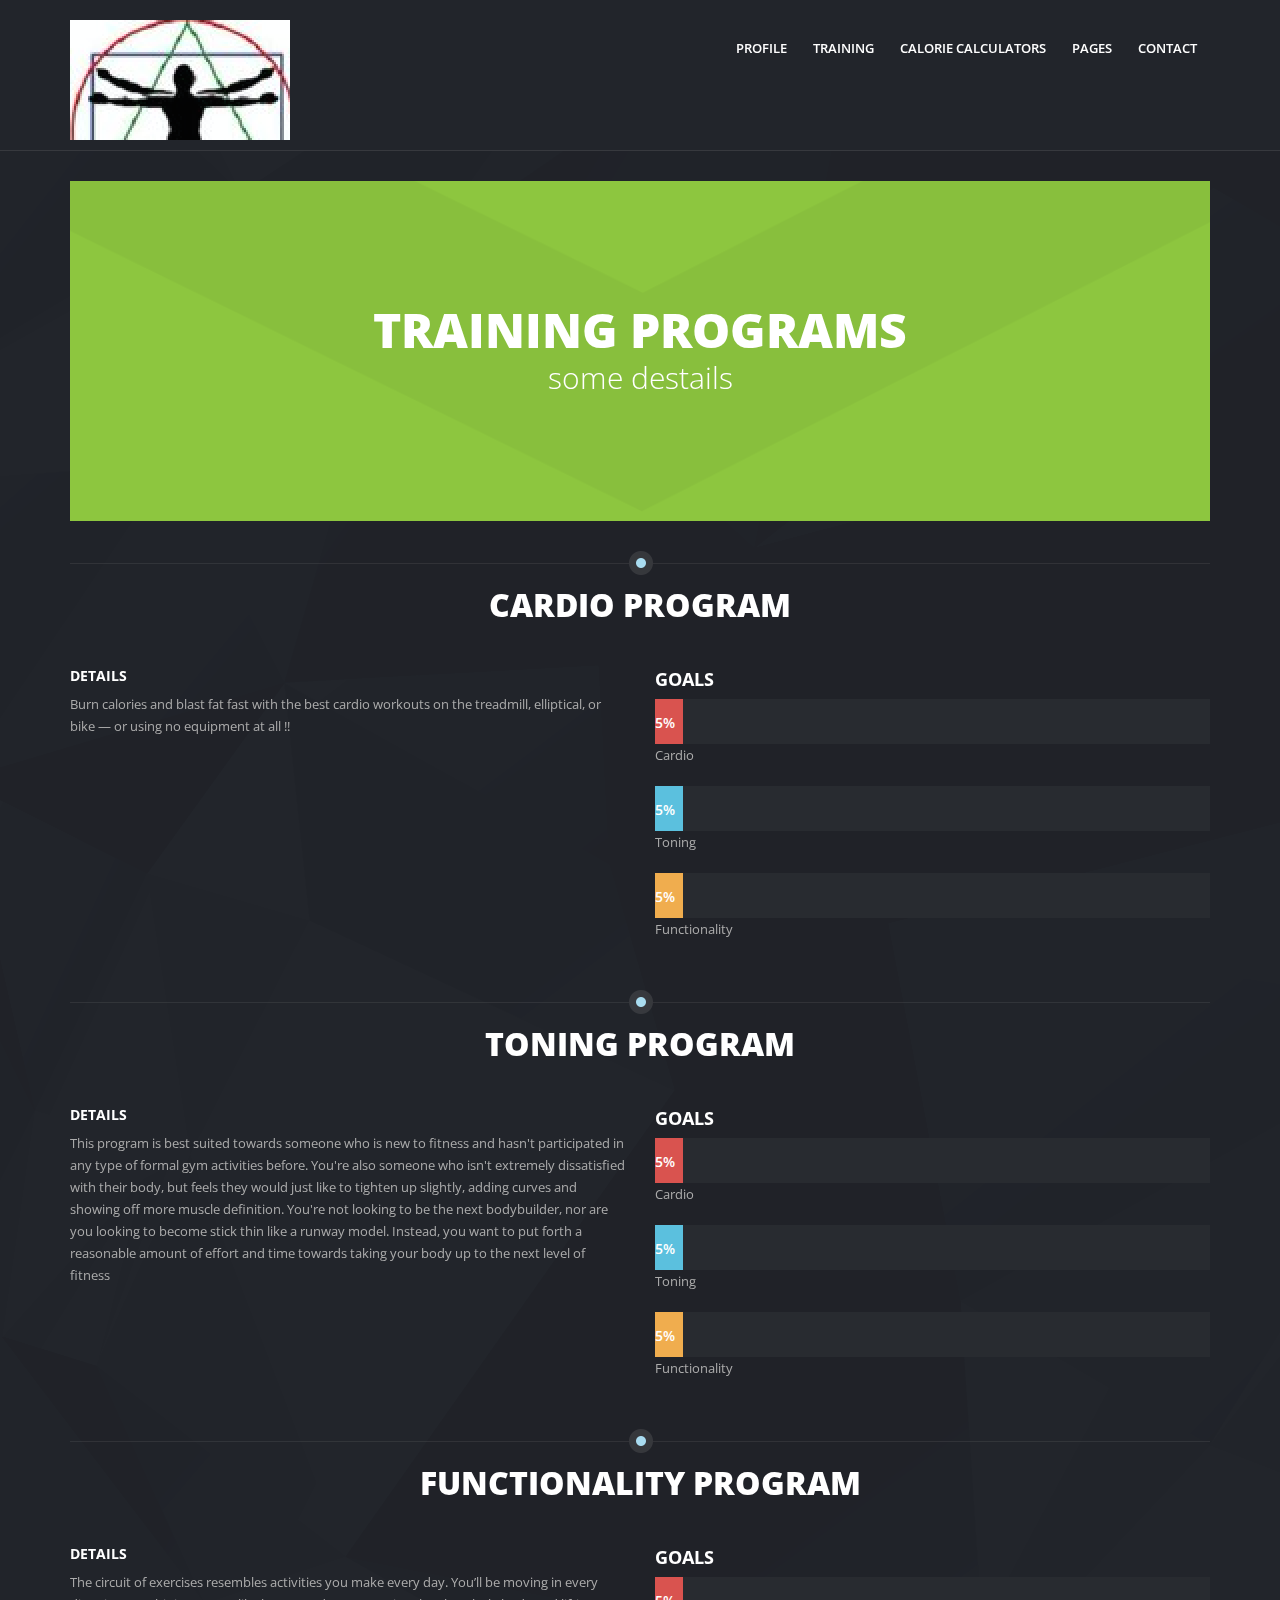
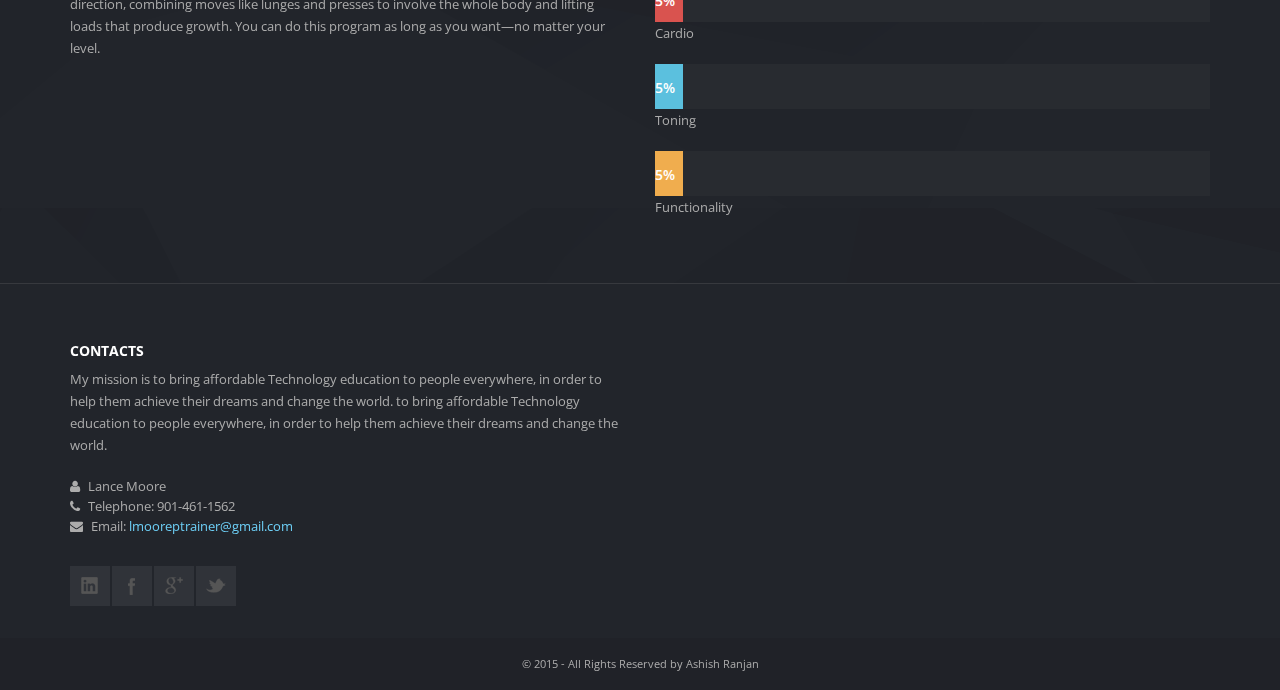
<file: planar_1.0/html/dark/training-programs.html>
<!DOCTYPE html>
<!--[if IE 7 ]><html class="ie ie7" lang="en"> <![endif]-->
<!--[if IE 8 ]><html class="ie ie8" lang="en"> <![endif]-->
<!--[if IE 9 ]><html class="ie ie9" lang="en"> <![endif]-->
<html lang="en">
<!--<![endif]-->
<head>

<!-- Basic Page Needs -->
<meta charset="utf-8">
<title>Lance | Personal trainer </title>
<meta name="description" content="Only 16$ - PLANAR Personal trainer site template with calories calculators">
<meta name="author" content="Ansonika">

<!-- Favicons-->
<link rel="shortcut icon" href="img/favicon.ico" type="image/x-icon"/>
<link rel="apple-touch-icon" type="image/x-icon" href="img/apple-touch-icon-57x57-precomposed.png">
<link rel="apple-touch-icon" type="image/x-icon" sizes="72x72" href="img/apple-touch-icon-72x72-precomposed.png">
<link rel="apple-touch-icon" type="image/x-icon" sizes="114x114" href="img/apple-touch-icon-114x114-precomposed.png">
<link rel="apple-touch-icon" type="image/x-icon" sizes="144x144" href="img/apple-touch-icon-144x144-precomposed.png">

<!-- Mobile Specific Metas -->
<meta name="viewport" content="width=device-width, initial-scale=1.0">

<!-- CSS -->
<link href="css/bootstrap.css" rel="stylesheet">
<link href="css/style.css" rel="stylesheet">
<link href="css/menu.css" rel="stylesheet">
<link href="font-awesome/css/font-awesome.css" rel="stylesheet" >
<link href="css/socialize-bookmarks.css" rel="stylesheet">
<link rel="stylesheet" href="js/fancybox/source/jquery.fancybox.css?v=2.1.4">
<link href="css/animate.css" rel="stylesheet">


<!-- Google web font -->
<link href='http://fonts.googleapis.com/css?family=Open+Sans:400,600,700,800,300' rel='stylesheet' type='text/css'>

<!--[if lt IE 9]>
<script src="http://html5shim.googlecode.com/svn/trunk/html5.js"></script>
<![endif]-->

<!-- Jquery -->
<script src="js/jquery.1.7.2.min.js"></script>

<!-- Support media queries for IE8 -->
<script src="js/respond.min.js"></script>

<!-- HTML5 and CSS3-in older browsers-->
<script src="js/modernizr.custom.17475.js"></script>


<!--[if IE 7]>
  <link rel="stylesheet" href="font-awesome/css/font-awesome-ie7.min.css">
<![endif]-->


</head>

<body>

   		<header>
           <div class="container">
            <div class="row">
        	<div class="col-md-4 col-xs-3"><h1 id="logo"><a href="index.html" title="Planar - Personal Trainer">Planar - Personal Trainer</a></h1></div>
            <nav class="col-md-8 col-xs-9">
            	<ul id="main-nav" class="sf-menu" >
                <li><a href="profile.html">Profile</a></li>
                <li><a href="#">Training</a>
                	<ul>
                        <li><a href="services.html">Services</a></li>
                        <li><a href="training-programs.html">Programs</a></li>
                  	</ul>
                </li>
                <li><a href="#">Calorie calculators</a>
                <ul>
                       
                        <li><a href="calories-burned-heart-rate.html">Calories burned by heart rate</a></li>
                        <li><a href="calories-burned-calculator.html">Calories burned by activites</a></li>
                        <li><a href="bmi-calculator.html">BMI calculator</a></li>
                  	</ul>
                </li>
                <li><a href="#">Pages</a>
                	<ul>
                    	<!-- <li><a href="pricing.html">Pricing</a></li> -->
                        <li><a href="elements.html">Elements</a></li>
                        <li><a href="img-galleries.html">Images and galleries</a></li>
                        <li><a href="media.html">Media</a></li>
                  	</ul>
                </li>
                <li><a href="contact.html">Contact</a></li>
                <!-- <li><a href="#">Purchase</a></li> -->
                </ul>
            </nav><!-- End Nav -->
         </div>
        </div><!-- End container -->
        </header> <!-- End header -->
        
        <div class="container">
        
            <div id="sub-head">
                <div class="flyIn">
                    <h2>Training programs</h2>
                    <p>some destails</p>
                </div>
            </div>
            
            <h3 class="title">Cardio Program</h3>
            
            <div class="row">
                <div class="col-md-6">
                  
                    <h5>Details</h5>
                    <p>
                        Burn calories and blast fat fast with the best cardio workouts on the treadmill, elliptical, or bike — or using no equipment at all !!
                    </p>
                    
                </div>
                
                <div class="col-md-6">
                    <h4>Goals</h4>
                    
                    <div class="progress">
                        <div class="progress-bar progress-bar-danger" role="progressbar" data-percentage="90"></div>
                    </div>
                   <p>Cardio</p>
                    
                    <div class="progress">
                        <div class="progress-bar progress-bar-info" role="progressbar" data-percentage="70"></div>
                    </div>
                    <p>Toning</p>
                    
                    <div class="progress">
                        <div class="progress-bar progress-bar-warning" role="progressbar"  data-percentage="40"></div>
                    </div>
                      <p>Functionality</p>
                    
                </div><!-- End col-md-5 -->
            </div> <!-- End row -->
            
            <h3 class="title">Toning program</h3>
            
            <div class="row">
                <div class="col-md-6">
                    
                    <h5>Details</h5>
                    <p>
                        This program is best suited towards someone who is new to fitness and hasn't participated in any type of formal gym activities before. You're also someone who isn't extremely dissatisfied with their body, but feels they would just like to tighten up slightly, adding curves and showing off more muscle definition.
                        You're not looking to be the next bodybuilder, nor are you looking to become stick thin like a runway model. Instead, you want to put forth a reasonable amount of effort and time towards taking your body up to the next level of fitness
                    </p>
                </div><!-- End col-md-6 -->
                
                <div class="col-md-6">
                
                    <h4>Goals</h4>
                    
                    <div class="progress" style="position:relative">
                        <div class="progress-bar progress-bar-danger" role="progressbar" data-percentage="70" ></div>
                    </div>
                    <p>Cardio</p>
                    
                    <div class="progress">
                        <div class="progress-bar progress-bar-info" role="progressbar" data-percentage="90" ></div>
                    </div>
                    <p>Toning</p>
                    
                    <div class="progress">
                        <div class="progress-bar progress-bar-warning" role="progressbar" data-percentage="40" ></div>
                    </div>
                    <p>Functionality</p>
                    
                </div><!-- End col-md-5 -->
            </div><!-- End row -->
            
            <h3 class="title">Functionality program</h3>
            
            <div class="row">
                <div class="col-md-6">
                    
                    <h5>Details</h5>
                    <p>
                        The circuit of exercises resembles activities you make every day. You’ll be
                        moving in every direction, combining moves like lunges and presses to involve the whole body and lifting loads that produce growth. You can do this program as long as you want—no matter your level.
                    </p>
                </div><!-- End col-md-6 -->
                
                <div class="col-md-6">
                    <h4>Goals</h4>
                    
                    <div class="progress">
                        <div class="progress-bar progress-bar-danger" role="progressbar" data-percentage="50"></div>
                    </div>
                    <p>Cardio</p>
                    
                    <div class="progress">
                        <div class="progress-bar progress-bar-info" role="progressbar" data-percentage="70"></div>
                    </div>
                    <p>Toning</p>
                    
                    <div class="progress">
                        <div class="progress-bar progress-bar-warning" role="progressbar" data-percentage="90"></div>
                    </div>
                    <p>Functionality</p>
                    
                </div><!-- End col-md-5 -->
            </div><!-- End row -->
        </div><!-- End container -->
        
        <footer>
        <div class="container">
            <div class="row">
                <div class="col-md-6">
                    <h5>Contacts</h5>
                    <p>
                         My mission is to bring affordable Technology education to people everywhere, in order to help them achieve their dreams and change the world. to bring affordable Technology education to people everywhere, in order to help them achieve their dreams and change the world.
                    </p>
                    <ul>
                        <li><i class="icon-user"></i> Lance Moore</li>
                        <li><i class="icon-phone"></i> Telephone: 901-461-1562 </li>
                        <li><i class="icon-envelope"></i> Email: <a href="#">lmooreptrainer@gmail.com</a></li>
                    </ul>
                    <ul class="social-bookmarks clearfix">
                        <li class="linkedin"><a href="#">behance</a></li>
                        <li class="facebook"><a href="#">facebook</a></li>
                        <li class="googleplus"><a href="#">googleplus</a></li>
                        <li class="twitter"><a href="#">twitter</a></li>
                    </ul>
                </div>
               <!--  <div class="col-md-6">
                    <h5 class="add_bottom_15">Suggest this site to a friend</h5>
                    <div id="message-friend"></div>
                    <form method="post" action="assets/send_to_friend.php" id="contactfriend">
                        <div class="form-bg-1"><input type="text" id="name_footer" class="form-control" placeholder="Your name*"></div>
                        <div class="form-bg-2"><input type="text" id="friendname_footer" class="form-control" placeholder="Your friend name*"></div>
                        <div class="form-bg-1"><input type="email" id="friendemail_footer" class="form-control" placeholder="Your friend email*"></div>
                        <div class="form-bg-2"><textarea rows="3" id="message_footer" class="form-control" placeholder="Message*"></textarea></div>
                        <div class="form-bg-1"><input type="text" id="verify_footer" class="form-control" placeholder="Are you human? 3 + 1 ="></div>
                        <input type="submit" id="submit-friend" value="Submit" class=" button_medium add_top_30">
                    </form>
                </div> -->
            </div>
        </div>
        <!--Start of Zopim Live Chat Script-->
<script type="text/javascript">
window.$zopim||(function(d,s){var z=$zopim=function(c){z._.push(c)},$=z.s=
d.createElement(s),e=d.getElementsByTagName(s)[0];z.set=function(o){z.set.
_.push(o)};z._=[];z.set._=[];$.async=!0;$.setAttribute("charset","utf-8");
$.src="//v2.zopim.com/?3G82vIwF0Kslru45KS1OWjVwyoQv5Vuf";z.t=+new Date;$.
type="text/javascript";e.parentNode.insertBefore($,e)})(document,"script");
</script>
<!--End of Zopim Live Chat Script-->
        <div id="copy">© 2015 - All Rights Reserved  by Ashish Ranjan</div>
        </footer><!-- End footer -->
 
 <div id="toTop">Back to Top</div>  

<!-- MENU JS -->    
<script src="js/hoverIntent.js"></script>
<script src="js/superfish.js"></script>
<script src="js/supersubs.js"></script>
<script src="js/mobile-menu.js"></script>

<!-- OTHER JS -->    
<script src="js/placeholder.js"></script>
<script src="js/inview.js"></script> 
<script src="js/bootstrap.js"></script>
<script src="assets/validate.js"></script> 
<script src="js/functions.js"></script>
 <script type="text/javascript">
/* <![CDATA[ */

setTimeout(function(){

    $('.progress .progress-bar').each(function() {
        var me = $(this);
        var perc = me.attr("data-percentage");

        var current_perc = 0;

        var progress = setInterval(function() {
            if (current_perc>=perc) {
                clearInterval(progress);
            } else {
                current_perc +=1;
                me.css('width', (current_perc)+'%');
            }

            me.text((current_perc)+'%');

        }, 50);

    });

},500);
  /* ]]> */
</script> 
</body>
</html>
</file>
<file: planar_1.0/doc/assets/blueprint-css/screen.css>
/* -----------------------------------------------------------------------


 Blueprint CSS Framework 0.9
 http://blueprintcss.org

   * Copyright (c) 2007-Present. See LICENSE for more info.
   * See README for instructions on how to use Blueprint.
   * For credits and origins, see AUTHORS.
   * This is a compressed file. See the sources in the 'src' directory.

----------------------------------------------------------------------- */

/* reset.css */
html, body, div, span, object, iframe, h1, h2, h3, h4, h5, h6, p, blockquote, pre, a, abbr, acronym, address, code, del, dfn, em, img, q, dl, dt, dd, ol, ul, li, fieldset, form, label, legend, table, caption, tbody, tfoot, thead, tr, th, td {margin:0;padding:0;border:0;font-weight:inherit;font-style:inherit;font-size:100%;font-family:inherit;vertical-align:baseline;}
body {line-height:1.5;}
table {border-collapse:separate;border-spacing:0;}
caption, th, td {text-align:left;font-weight:normal;}
table, td, th {vertical-align:middle;}
blockquote:before, blockquote:after, q:before, q:after {content:"";}
blockquote, q {quotes:"" "";}
a img {border:none;}

/* custom.css */
.info { background:#fafcfc; }
.borderTop { border-top: 1px solid #eee;}
.append-0 {padding-right:20px;}

/* typography.css */
body {font-size:80%;color:#222;background:#fff;font-family:"Helvetica Neue", Arial, Helvetica, sans-serif;padding-top:30px;}
h1, h2, h3, h4, h5, h6 {font-weight:normal;color:#111;}
h1 {font-size:2.6em;line-height:1;margin-bottom:0.5em;}
h2 {font-size:1.9em;margin-bottom:0.75em;}
h3 {font-size:1.4em;line-height:1;margin-bottom:1em;}
h4 {font-size:1.1em;line-height:1.25;margin-bottom:1.25em;}
h5 {font-size:1em;font-weight:bold;margin-bottom:1.5em;}
h6 {font-size:1em;font-weight:bold;}
h1 img, h2 img, h3 img, h4 img, h5 img, h6 img {margin:0;}
p {margin:0 0 1.5em;line-height:1.65em;}
p img.left {float:left;margin:1.5em 1.5em 1.5em 0;padding:0;}
p img.right {float:right;margin:1.5em 0 1.5em 1.5em;}
a:focus, a:hover {color:#000;}
a {color:#009;text-decoration:underline;}
blockquote {margin:1.5em;color:#666;font-style:italic;}
strong {font-weight:bold;}
em, dfn {font-style:italic;}
dfn {font-weight:bold;}
sup, sub {line-height:0;}
abbr, acronym {border-bottom:1px dotted #666;}
address {margin:0 0 1.5em;font-style:italic;}
del {color:#666;}
pre {margin:1.5em 0;white-space:pre;}
pre, code, tt {font:13px 'andale mono', 'lucida console', monospace;line-height:1.5;}
li ul, li ol {margin:0 1.5em;}
ul, ol {margin:0 1.5em 1.5em 3.5em;}
ul {list-style-type:disc;}
ol {list-style-type:decimal;}
ol.alpha {list-style:upper-alpha;}
dl {margin:0 0 1.5em 0;}
dl dt {font-weight:bold;}
dd {margin-left:1.5em;}
table {margin-bottom:1.4em;width:100%;}
th {font-weight:bold;}
thead th {background:#c3d9ff;}
th, td, caption {padding:4px 10px 4px 5px;}
tr.even td {background:#e5ecf9;}
tfoot {font-style:italic;}
caption {background:#eee;}
.small {font-size:.85em;margin-bottom:1.875em;line-height:1.875em;}
.large {font-size:1.2em;line-height:2.5em;margin-bottom:1.25em;}
.hide {display:none;}
.quiet {color:#666;}
.loud {color:#000;}
.highlight {background:#ff0;}
.added {background:#060;color:#fff;}
.removed {background:#900;color:#fff;}
.first {margin-left:0;padding-left:0;}
.last {margin-right:0;padding-right:0;}
.top {margin-top:0;padding-top:0;}
.bottom {margin-bottom:0;padding-bottom:0;}
.center {text-align:center;}

/* forms.css */
label {font-weight:bold;}
fieldset {padding:1.4em;margin:0 0 1.5em 0;border:1px solid #ccc;}
legend {font-weight:bold;font-size:1.2em;}
input[type=text], input[type=password], input.text, input.title, textarea, select {background-color:#fff;border:1px solid #bbb;}
input[type=text]:focus, input[type=password]:focus, input.text:focus, input.title:focus, textarea:focus, select:focus {border-color:#666;}
input[type=text], input[type=password], input.text, input.title, textarea, select {margin:0.5em 0;}
input.text, input.title {width:300px;padding:5px;}
input.title {font-size:1.5em;}
textarea {width:390px;height:250px;padding:5px;}
input[type=checkbox], input[type=radio], input.checkbox, input.radio {position:relative;top:.25em;}
form.inline {line-height:3;}
form.inline p {margin-bottom:0;}
.error, .notice, .success {padding:.8em;margin-bottom:1em;border:2px solid #ddd;}
.error {background:#FBE3E4;color:#8a1f11;border-color:#FBC2C4;}
.notice {background:#FFF6BF;color:#514721;border-color:#FFD324;}
.success {background:#E6EFC2;color:#264409;border-color:#C6D880;}
.error a {color:#8a1f11;}
.notice a {color:#514721;}
.success a {color:#264409;}

/* grid.css */
.container {width:790px;margin:0 auto;}
.showgrid {background:url(src/grid.png);}
.column, div.span-1, div.span-2, div.span-3, div.span-4, div.span-5, div.span-6, div.span-7, div.span-8, div.span-9, div.span-10, div.span-11, div.span-12, div.span-13, div.span-14, div.span-15, div.span-16, div.span-17, div.span-18, div.span-19, div.span-20, div.span-21, div.span-22, div.span-23, div.span-24 {float:left;margin-right:10px;}
.last, div.last {margin-right:0;}
.span-1 {width:30px;}
.span-2 {width:70px;}
.span-3 {width:110px;}
.span-4 {width:150px;}
.span-5 {width:190px;}
.span-6 {width:230px;}
.span-7 {width:270px;}
.span-8 {width:310px;}
.span-9 {width:350px;}
.span-10 {width:390px;}
.span-11 {width:430px;}
.span-12 {width:470px;}
.span-13 {width:510px;}
.span-14 {width:550px;}
.span-15 {width:590px;}
.span-16 {width:630px;}
.span-17 {width:670px;}
.span-18 {width:710px;}
.span-19 {width:750px;}
.span-20 {width:790px;}
.span-21 {width:830px;}
.span-22 {width:870px;}
.span-23 {width:910px;}
.span-24, div.span-24 {width:950px;margin:0;}
input.span-1, textarea.span-1, input.span-2, textarea.span-2, input.span-3, textarea.span-3, input.span-4, textarea.span-4, input.span-5, textarea.span-5, input.span-6, textarea.span-6, input.span-7, textarea.span-7, input.span-8, textarea.span-8, input.span-9, textarea.span-9, input.span-10, textarea.span-10, input.span-11, textarea.span-11, input.span-12, textarea.span-12, input.span-13, textarea.span-13, input.span-14, textarea.span-14, input.span-15, textarea.span-15, input.span-16, textarea.span-16, input.span-17, textarea.span-17, input.span-18, textarea.span-18, input.span-19, textarea.span-19, input.span-20, textarea.span-20, input.span-21, textarea.span-21, input.span-22, textarea.span-22, input.span-23, textarea.span-23, input.span-24, textarea.span-24 {border-left-width:1px!important;border-right-width:1px!important;padding-left:5px!important;padding-right:5px!important;}
input.span-1, textarea.span-1 {width:18px!important;}
input.span-2, textarea.span-2 {width:58px!important;}
input.span-3, textarea.span-3 {width:98px!important;}
input.span-4, textarea.span-4 {width:138px!important;}
input.span-5, textarea.span-5 {width:178px!important;}
input.span-6, textarea.span-6 {width:218px!important;}
input.span-7, textarea.span-7 {width:258px!important;}
input.span-8, textarea.span-8 {width:298px!important;}
input.span-9, textarea.span-9 {width:338px!important;}
input.span-10, textarea.span-10 {width:378px!important;}
input.span-11, textarea.span-11 {width:418px!important;}
input.span-12, textarea.span-12 {width:458px!important;}
input.span-13, textarea.span-13 {width:498px!important;}
input.span-14, textarea.span-14 {width:538px!important;}
input.span-15, textarea.span-15 {width:578px!important;}
input.span-16, textarea.span-16 {width:618px!important;}
input.span-17, textarea.span-17 {width:658px!important;}
input.span-18, textarea.span-18 {width:698px!important;}
input.span-19, textarea.span-19 {width:738px!important;}
input.span-20, textarea.span-20 {width:778px!important;}
input.span-21, textarea.span-21 {width:818px!important;}
input.span-22, textarea.span-22 {width:858px!important;}
input.span-23, textarea.span-23 {width:898px!important;}
input.span-24, textarea.span-24 {width:938px!important;}
.append-1 {padding-right:40px;}
.append-2 {padding-right:80px;}
.append-3 {padding-right:120px;}
.append-4 {padding-right:160px;}
.append-5 {padding-right:200px;}
.append-6 {padding-right:240px;}
.append-7 {padding-right:280px;}
.append-8 {padding-right:320px;}
.append-9 {padding-right:360px;}
.append-10 {padding-right:400px;}
.append-11 {padding-right:440px;}
.append-12 {padding-right:480px;}
.append-13 {padding-right:520px;}
.append-14 {padding-right:560px;}
.append-15 {padding-right:600px;}
.append-16 {padding-right:640px;}
.append-17 {padding-right:680px;}
.append-18 {padding-right:720px;}
.append-19 {padding-right:760px;}
.append-20 {padding-right:800px;}
.append-21 {padding-right:840px;}
.append-22 {padding-right:880px;}
.append-23 {padding-right:920px;}
.prepend-1 {padding-left:40px;}
.prepend-2 {padding-left:80px;}
.prepend-3 {padding-left:120px;}
.prepend-4 {padding-left:160px;}
.prepend-5 {padding-left:200px;}
.prepend-6 {padding-left:240px;}
.prepend-7 {padding-left:280px;}
.prepend-8 {padding-left:320px;}
.prepend-9 {padding-left:360px;}
.prepend-10 {padding-left:400px;}
.prepend-11 {padding-left:440px;}
.prepend-12 {padding-left:480px;}
.prepend-13 {padding-left:520px;}
.prepend-14 {padding-left:560px;}
.prepend-15 {padding-left:600px;}
.prepend-16 {padding-left:640px;}
.prepend-17 {padding-left:680px;}
.prepend-18 {padding-left:720px;}
.prepend-19 {padding-left:760px;}
.prepend-20 {padding-left:800px;}
.prepend-21 {padding-left:840px;}
.prepend-22 {padding-left:880px;}
.prepend-23 {padding-left:920px;}
div.border {padding-right:4px;margin-right:5px;border-right:1px solid #eee;}
div.colborder {padding-right:24px;margin-right:25px;border-right:1px solid #eee;}
div.colborderTop {border-top:1px solid #eee;}
.pull-1 {margin-left:-40px;}
.pull-2 {margin-left:-80px;}
.pull-3 {margin-left:-120px;}
.pull-4 {margin-left:-160px;}
.pull-5 {margin-left:-200px;}
.pull-6 {margin-left:-240px;}
.pull-7 {margin-left:-280px;}
.pull-8 {margin-left:-320px;}
.pull-9 {margin-left:-360px;}
.pull-10 {margin-left:-400px;}
.pull-11 {margin-left:-440px;}
.pull-12 {margin-left:-480px;}
.pull-13 {margin-left:-520px;}
.pull-14 {margin-left:-560px;}
.pull-15 {margin-left:-600px;}
.pull-16 {margin-left:-640px;}
.pull-17 {margin-left:-680px;}
.pull-18 {margin-left:-720px;}
.pull-19 {margin-left:-760px;}
.pull-20 {margin-left:-800px;}
.pull-21 {margin-left:-840px;}
.pull-22 {margin-left:-880px;}
.pull-23 {margin-left:-920px;}
.pull-24 {margin-left:-960px;}
.pull-1, .pull-2, .pull-3, .pull-4, .pull-5, .pull-6, .pull-7, .pull-8, .pull-9, .pull-10, .pull-11, .pull-12, .pull-13, .pull-14, .pull-15, .pull-16, .pull-17, .pull-18, .pull-19, .pull-20, .pull-21, .pull-22, .pull-23, .pull-24 {float:left;position:relative;}
.push-1 {margin:0 -40px 1.5em 40px;}
.push-2 {margin:0 -80px 1.5em 80px;}
.push-3 {margin:0 -120px 1.5em 120px;}
.push-4 {margin:0 -160px 1.5em 160px;}
.push-5 {margin:0 -200px 1.5em 200px;}
.push-6 {margin:0 -240px 1.5em 240px;}
.push-7 {margin:0 -280px 1.5em 280px;}
.push-8 {margin:0 -320px 1.5em 320px;}
.push-9 {margin:0 -360px 1.5em 360px;}
.push-10 {margin:0 -400px 1.5em 400px;}
.push-11 {margin:0 -440px 1.5em 440px;}
.push-12 {margin:0 -480px 1.5em 480px;}
.push-13 {margin:0 -520px 1.5em 520px;}
.push-14 {margin:0 -560px 1.5em 560px;}
.push-15 {margin:0 -600px 1.5em 600px;}
.push-16 {margin:0 -640px 1.5em 640px;}
.push-17 {margin:0 -680px 1.5em 680px;}
.push-18 {margin:0 -720px 1.5em 720px;}
.push-19 {margin:0 -760px 1.5em 760px;}
.push-20 {margin:0 -800px 1.5em 800px;}
.push-21 {margin:0 -840px 1.5em 840px;}
.push-22 {margin:0 -880px 1.5em 880px;}
.push-23 {margin:0 -920px 1.5em 920px;}
.push-24 {margin:0 -960px 1.5em 960px;}
.push-1, .push-2, .push-3, .push-4, .push-5, .push-6, .push-7, .push-8, .push-9, .push-10, .push-11, .push-12, .push-13, .push-14, .push-15, .push-16, .push-17, .push-18, .push-19, .push-20, .push-21, .push-22, .push-23, .push-24 {float:right;position:relative;}
.prepend-top {margin-top:1.5em;}
.append-bottom {margin-bottom:1.5em;}
.box {padding:1.5em;margin-bottom:1.5em;background:#E5ECF9;}
hr {background:#ddd;color:#ddd;clear:both;float:none;width:100%;height:.1em;margin:0 0 1.45em;border:none;}
hr.space {background:#fff;color:#fff;}
.clearfix:after, .container:after {content:"\0020";display:block;height:0;clear:both;visibility:hidden;overflow:hidden;}
.clearfix, .container {display:block;}
.clear {clear:both;}
</file>
<file: planar_1.0/doc/assets/blueprint-css/print.css>
/* -----------------------------------------------------------------------


 Blueprint CSS Framework 0.9
 http://blueprintcss.org

   * Copyright (c) 2007-Present. See LICENSE for more info.
   * See README for instructions on how to use Blueprint.
   * For credits and origins, see AUTHORS.
   * This is a compressed file. See the sources in the 'src' directory.

----------------------------------------------------------------------- */

/* print.css */
body {line-height:1.5;font-family:"Helvetica Neue", Arial, Helvetica, sans-serif;color:#000;background:none;font-size:10pt;}
.container {background:none;}
hr {background:#ccc;color:#ccc;width:100%;height:2px;margin:2em 0;padding:0;border:none;}
hr.space {background:#fff;color:#fff;}
h1, h2, h3, h4, h5, h6 {font-family:"Helvetica Neue", Arial, "Lucida Grande", sans-serif;}
code {font:.9em "Courier New", Monaco, Courier, monospace;}
img {float:left;margin:1.5em 1.5em 1.5em 0;}
a img {border:none;}
p img.top {margin-top:0;}
blockquote {margin:1.5em;padding:1em;font-style:italic;font-size:.9em;}
.small {font-size:.9em;}
.large {font-size:1.1em;}
.quiet {color:#999;}
.hide {display:none;}
a:link, a:visited {background:transparent;font-weight:700;text-decoration:underline;}
a:link:after, a:visited:after {content:" (" attr(href) ")";font-size:90%;}
</file>
<file: planar_1.0/doc/assets/blueprint-css/ie.css>
/* -----------------------------------------------------------------------


 Blueprint CSS Framework 0.9
 http://blueprintcss.org

   * Copyright (c) 2007-Present. See LICENSE for more info.
   * See README for instructions on how to use Blueprint.
   * For credits and origins, see AUTHORS.
   * This is a compressed file. See the sources in the 'src' directory.

----------------------------------------------------------------------- */

/* ie.css */
body {text-align:center;}
.container {text-align:left;}
* html .column, * html div.span-1, * html div.span-2, * html div.span-3, * html div.span-4, * html div.span-5, * html div.span-6, * html div.span-7, * html div.span-8, * html div.span-9, * html div.span-10, * html div.span-11, * html div.span-12, * html div.span-13, * html div.span-14, * html div.span-15, * html div.span-16, * html div.span-17, * html div.span-18, * html div.span-19, * html div.span-20, * html div.span-21, * html div.span-22, * html div.span-23, * html div.span-24 {overflow-x:hidden;}
* html legend {margin:0px -8px 16px 0;padding:0;}
ol {margin-left:2em;}
sup {vertical-align:text-top;}
sub {vertical-align:text-bottom;}
html>body p code {*white-space:normal;}
hr {margin:-8px auto 11px;}
img {-ms-interpolation-mode:bicubic;}
.clearfix, .container {display:inline-block;}
* html .clearfix, * html .container {height:1%;}
fieldset {padding-top:0;}
input.text, input.title {background-color:#fff;border:1px solid #bbb;}
input.text:focus, input.title:focus {border-color:#666;}
input.text, input.title, textarea, select {margin:0.5em 0;}
input.checkbox, input.radio {position:relative;top:.25em;}
form.inline div, form.inline p {vertical-align:middle;}
form.inline label {position:relative;top:-0.25em;}
form.inline input.checkbox, form.inline input.radio, form.inline input.button, form.inline button {margin:0.5em 0;}
button, input.button {position:relative;top:0.25em;}
</file>
<file: planar_1.0/doc/assets/blueprint-css/plugins/fancy-type/screen.css>
/* -------------------------------------------------------------- 
  
   fancy-type.css
   * Lots of pretty advanced classes for manipulating text.
   
   See the Readme file in this folder for additional instructions.

-------------------------------------------------------------- */

/* Indentation instead of line shifts for sibling paragraphs. */
   /* p + p { text-indent:2em; margin-top:-1.5em; } */
   form p + p  { text-indent: 0; } /* Don't want this in forms. */
   

/* For great looking type, use this code instead of asdf: 
   <span class="alt">asdf</span>  
   Best used on prepositions and ampersands. */
  
.alt { 
  color: #666; 
  font-family: "Warnock Pro", "Goudy Old Style","Palatino","Book Antiqua", Georgia, serif; 
  font-style: italic;
  font-weight: normal;
}


/* For great looking quote marks in titles, replace "asdf" with:
   <span class="dquo">&#8220;</span>asdf&#8221;
   (That is, when the title starts with a quote mark). 
   (You may have to change this value depending on your font size). */  
   
.dquo { margin-left: -.5em; } 


/* Reduced size type with incremental leading
   (http://www.markboulton.co.uk/journal/comments/incremental_leading/)

   This could be used for side notes. For smaller type, you don't necessarily want to 
   follow the 1.5x vertical rhythm -- the line-height is too much. 
   
   Using this class, it reduces your font size and line-height so that for 
   every four lines of normal sized type, there is five lines of the sidenote. eg:

   New type size in em's:
     10px (wanted side note size) / 12px (existing base size) = 0.8333 (new type size in ems)

   New line-height value:
     12px x 1.5 = 18px (old line-height)
     18px x 4 = 72px 
     72px / 5 = 14.4px (new line height)
     14.4px / 10px = 1.44 (new line height in em's) */

p.incr, .incr p {
	font-size: 10px;
	line-height: 1.44em;  
	margin-bottom: 1.5em;
}


/* Surround uppercase words and abbreviations with this class.
   Based on work by Jørgen Arnor Gårdsø Lom [http://twistedintellect.com/] */
   
.caps { 
  font-variant: small-caps; 
  letter-spacing: 1px; 
  text-transform: lowercase; 
  font-size:1.2em;
  line-height:1%;
  font-weight:bold;
  padding:0 2px;
}
</file>
<file: planar_1.0/html/dark/css/style.css>
body{

	background:#282b30 url(../img/bg.png) repeat-y center top;font:13px/22px 'Open Sans',Arial,sans-serif;color:#acacac;
	-webkit-font-smoothing:antialiased!important}h1,h2,h3,h3,h4,h5,h6{margin:0 0 10px;font-family:inherit;font-weight:700;line-height:20px;color:inherit;text-rendering:optimizelegibility;font-family:'Open Sans',Arial,sans-serif}h2,h3,h4,h5{text-transform:uppercase;color:#fff}#sub-head h2{font-size:48px;font-weight:800;line-height:44px}#sub-head p{font-size:30px;font-weight:300;line-height:32px}.result h2{font-size:16px;margin-bottom:20px}#indicator{font-size:14px;margin-top:20px}h3{font-size:24px;line-height:28px}h3.title{font-size:32px;font-weight:800;text-align:center;background:url(../img/divider.png) no-repeat center top;text-align:center;color:#fff;padding:40px 0;margin-top:30px}.box_calculator h3{font-size:18px;margin:15px 0;line-height:20px}h4{font-size:18px;ine-height:22px}h3.title-2,h4.title-2{font-size:22px;color:#fff}h3.title-2 span,h4.title-2 span{color:#a3d39c}.title-green{color:#a3d39c}h5{font-size:14px;line-height:14px}footer h5{color:#fff}h6{font-size:12px}p{margin:0 0 20px}ul,ol{padding:0;margin:0 0 30px;list-style:none}ul ul,ul ol,ol ol,ol ul{margin-bottom:0}li{line-height:20px}label{font-weight:600}hr{margin:30px 0;border:0;border-top:1px solid #36383d}a{color:#6dcff6;text-decoration:none;-webkit-transition:all .2s ease;transition:all .2s ease}a:hover,a:focus{color:#fff;text-decoration:none}a.button_small,.button_small{border:0;background:0;color:#fff;padding:3px 15px;text-decoration:none;transition:background .5s ease;-moz-transition:background .5s ease;-webkit-transition:background .5s ease;-o-transition:background .5s ease;display:inline-block;cursor:pointer;font-weight:600;font-size:11px;text-transform:uppercase;border:1px solid #6dcff6}a.button_small:hover,.button_small:hover{background:#6dcff6}a.button_medium,.button_medium{border:0;background:0;color:#fff;padding:7px 20px;text-decoration:none;transition:background .5s ease;-moz-transition:background .5s ease;-webkit-transition:background .5s ease;-o-transition:background .5s ease;display:inline-block;cursor:pointer;font-weight:600;text-transform:uppercase;border:1px solid #6dcff6;margin-bottom:30px}a.button_medium:hover,.button_medium:hover{background:#6dcff6}.button_newsletter{border:0;background:#202329;color:#fff;padding:13px 30px;text-decoration:none;transition:background .5s ease;-moz-transition:background .5s ease;-webkit-transition:background .5s ease;-o-transition:background .5s ease;display:inline-block;cursor:pointer;font-weight:600;text-transform:uppercase;margin-bottom:20px}.button_newsletter:hover{background:#6dcff6}a.button_large,.button_large{border:0;background:0;color:#FFF;padding:17px 40px;text-decoration:none;transition:background .5s ease;-moz-transition:background .5s ease;-webkit-transition:background .5s ease;-o-transition:background .5s ease;display:inline-block;cursor:pointer;font-weight:600;font-size:24px;text-transform:uppercase;border:1px solid #6dcff6;margin-bottom:30px}a.button_large:hover,.button_large:hover{background:#6dcff6}header{background-color:#22252b;border-bottom:1px solid #37393e;padding:20px 0 0;width:1400px;margin:auto;margin-bottom:30px}h1#logo a{text-indent:-99999px;background:url(../img/logo.png) no-repeat 0 0;display:block;height:120px;width:220px}footer{width:1400px;margin:auto;background:#22252b;border-top:1px solid #37393e;padding:60px 0 0;margin-top:45px}footer .form-bg-1,footer .form-bg-2{padding:5px 10px}#copy{padding:15px 0;background-color:#202228;font-size:11px;text-align:center}#why-bg-1{background:url(../img/why-1.png) no-repeat left top;height:395px}#why-bg-2{background:url(../img/why-2.png) no-repeat right top;height:395px}#why-bg-3{background:url(../img/why-3.png) no-repeat left top;height:395px}#why-bg-4{background:url(../img/why-4.png) no-repeat right top;height:395px}.why-desc{padding-top:113px}.hours{float:right}.hours input{width:25px;background-color:#393d45;border:0;-webkit-box-shadow:none;box-shadow:none;-webkit-transition:none;margin-left:3px;color:#acacac;text-align:center;outline:0}#activies{padding-top:30px}#activies.clearfix br{clear:both}.result{background-color:#7accc8;color:#fff;text-align:center;font-size:66px;font-weight:800;padding:50px 20px 60px;margin-bottom:30px}.box_calculator a{background-color:#8dc63f;padding:20px 20px 5px;margin-bottom:10px;text-align:center;color:#fff;display:block;font-size:14px;line-height:16px;transition:background .8s ease;-webkit-transition:background .8s ease;-moz-transition:background .8s ease}.box_calculator a:hover{background-color:#00aeef;text-decoration:none}#lia_total,#mia_total,#via_total{color:#FF9}#activietes_detail{font-size:14px;margin-top:60px;margin-bottom:-40px}#activietes_detail h4 span,#activietes_detail ul li span{float:right;color:#FF9}.border-right{padding-right:30px;border-right:1px solid #282b30}.tags a{display:inline-block;margin:5px 14px 10px 0;height:33px;line-height:33px;background:#8abbcc url(../img/tag_bg.png) no-repeat 91% center;padding:0 28px 0 11px;color:#fff;transition:background .5s ease;-moz-transition:background .5s ease;-webkit-transition:background .5s ease;-o-transition:background .5s ease}.tags a:hover{background-color:#099ad1;color:#fff;text-decoration:none}ul.recent_post li{padding:0 0 8px;margin-bottom:15px;border-bottom:1px #3a3f46 dotted;color:#313131;list-style:none;line-height:18px;padding-bottom:15px;color:#888;font-style:italic}ul.recent_post li div{font-weight:700;padding-left:25px;font-style:normal}ul.recent_post li:last-child{border-bottom:0;margin-bottom:0}.post{margin-bottom:0}.post img{margin-bottom:18px}.post h2{font-size:32px;line-height:32px;text-transform:none}.post_info{padding:10px 0;padding-bottom:0;border-bottom:1px #36383d solid;border-top:1px #36383d solid;margin-bottom:12px;color:#f2f2f2}.post_info span{color:#f66}.post img{border:8px solid #282b30}.post-left{float:left}.post-left ul li{float:left;margin-right:10px;list-style:none}.post-right{float:right}#comments{padding:10px 0 0;margin-bottom:15px}#comments ul{padding:0;margin:0;list-style:none}#comments ol{padding:0;margin:0;list-style:none}#comments li{padding:0 0 23px;list-style:none}.avatar{float:left;margin-right:11px}.avatar img{-moz-border-radius:3px;-webkit-border-radius:3px;border-radius:3px}.comment_right{display:table}.comment_info{padding-bottom:7px}.comment_info span{padding:0 12px}#comments ol li ul li{padding:23px 0 0 30px;margin:0}.home-news{position:relative;margin-bottom:20px;padding-left:66px;border-bottom:1px dotted #36383d}.home-news.last{margin-bottom:0;border-bottom:0}.news-date{width:44px;position:absolute;top:2px;left:0;margin-bottom:30px;padding:1px;background:#fafafa}.date-day{height:43px;text-align:center;line-height:43px;font-size:18px;font-weight:800}.date-mounth{height:14px;background:#3c3e3f;text-align:center;line-height:12px;font-size:11px;color:#fff}.news-title{margin-bottom:0;padding:0;font-weight:600}.news-excerpt{margin-bottom:20px}button{border-radius:0}.form-control::-moz-placeholder{color:#999;opacity:1}.form-control::-webkit-input-placeholder{color:#999}input[type=checkbox]{display:none}input[type=checkbox]+label span{display:inline-block;width:19px;height:19px;margin:-1px 4px 0 0;vertical-align:middle;background:url(../img/check_radio_sheet.png) left top no-repeat;cursor:pointer}input[type=checkbox]:checked+label span{background:url(../img/check_radio_sheet.png) -19px top no-repeat}input[type=radio]{display:none}input[type=radio]+label span{display:inline-block;width:19px;height:19px;margin:-1px 4px 0 0;vertical-align:middle;background:url(../img/check_radio_sheet.png) -38px top no-repeat;cursor:pointer}input[type=radio]:checked+label span{background:url(../img/check_radio_sheet.png) -57px top no-repeat}label{color:#999;font-weight:600}.ie8 input[type=checkbox]{display:inline-block}.ie8 input[type=checkbox]+label span{display:inline-block;width:19px;height:19px;margin:-1px 4px 0 0;vertical-align:middle;background:0;cursor:pointer}.ie8 input[type=checkbox]:checked+label span{background:0}.ie8 input[type=radio]{display:inline-block}.ie8 input[type=radio]+label span{display:inline-block;width:19px;height:19px;margin:-1px 4px 0 0;vertical-align:middle;background:0;cursor:pointer}.ie8 input[type=radio]:checked+label span{background:0}input.form-control,select.form-control,textarea.form-control{background:0;background-color:none;border:0;-webkit-box-shadow:none;box-shadow:none;-webkit-transition:none;margin-bottom:0;color:#999;font-size:13px;font-weight:600}input.form-control:focus,select.form-control:focus,textarea.form-control:focus{border-color:none;outline:0;-webkit-box-shadow:none;box-shadow:none;color:#fff}.form-bg-1,.form-bg-2{display:block;margin-bottom:1px;padding:10px;font-weight:600;color:#999}.form-bg-1{background-color:#2a2d34}.form-bg-2{background-color:#393d45}.styled-select select{background:transparent;width:100%;padding:5px;padding-left:12px;line-height:1;border:0;border-radius:0;height:34px;font-weight:600;-moz-appearance:window;-webkit-appearance:none;cursor:pointer}.styled-select select::-ms-expand,.styled-select-2 select::-ms-expand{display:none}.styled-select{width:98%;height:34px;overflow:hidden;background:url(../img/down_arrow_select.png) no-repeat right}.styled-select-2 select{background:transparent;width:100%;font-weight:600;padding:5px;padding-left:12px;line-height:1;border:0;border-radius:0;height:34px;-moz-appearance:window;-webkit-appearance:none;cursor:pointer}.styled-select-2{width:98%;height:34px;overflow:hidden;background:url(../img/down_arrow_select_2.png) no-repeat right}select#mobileMenu_main-nav{float:right;margin-top:4px}#sub-head{text-align:center;height:340px;background:#8dc63f url(../img/bg-sub-head.png) no-repeat center top;color:#fff;display:table;position:relative;overflow:hidden;width:100%;padding:20px;margin-bottom:30px}#sub-head div{display:table-cell;vertical-align:middle}#sub-head div p{margin-bottom:0;padding-bottom:0}.break{display:block;background:url(../img/break-content.png) no-repeat center left;height:20px;margin-bottom:30px}.lead strong{color:#fff;font-weight:400}.img-circle.style{background-color:#fff;-moz-box-shadow:0 0 0 10px #fff;-webkit-box-shadow:0 0 0 10px #fff;box-shadow:0 0 0 10px #fff;margin:auto}iframe{border:8px solid #282b30}#toTop{width:100px;background:#111;text-align:center;padding:5px;position:fixed;bottom:10px;right:10px;cursor:pointer;display:none;color:#fff;font-size:11px;z-index:999}.add_top_30{margin-top:30px}.add_top_15{margin-top:15px}.add_bottom_30{margin-bottom:30px}.add_bottom_15{margin-bottom:15px}.quote img{position:absolute;left:0;topt:0;margin:0 15px 40px 0;-moz-box-shadow:0 0 0 5px #fff;-webkit-box-shadow:0 0 0 5px #fff;box-shadow:0 0 0 5px #fff;background-color:#fff}.quote{font-style:italic;font-weight:600;position:relative;padding-left:80px}.quote em{font-style:normal;font-weight:400;margin-bottom:30px;margin-top:-10px;display:block}#newsletter_container{background:#7accc8 url(../img/bg-sub-head.png) no-repeat;padding:20px 20px 10px}#newsletter_container input.form-control,#newsletter_container input:focus.form-control{background-color:#fff;color:#555;border-radius:0;font-size:16px;padding:25px}.img-item .thumbnail{padding:0;display:block;max-width:100%;height:auto;overflow:hidden;border:8px solid #282b30;-webkit-border-radius:0;-moz-border-radius:0;border-radius:0;background:#282b30;border-bottom:2px solid #282b30;margin-bottom:30px}.thumbnail img{min-width:100%;height:auto}.img-wrapp{position:relative;display:inline-block;width:100%;height:auto;overflow:hidden;-moz-transition:all .3s ease;-o-transition:all .3s ease;-webkit-transition:all .3s ease;-ms-transition:all .3s ease;transition:all .3s ease}.img-wrapp .img-links{position:absolute;z-index:1;top:-50%;margin-top:-19px;line-height:0;padding:0;text-align:center;left:3%;width:100%;display:block;-moz-transition:all .25s ease-in-out;-o-transition:all .25s ease-in-out;-webkit-transition:all .15s ease-in-out;-ms-transition:all .25s ease-in-out;transition:all .25s ease-in-out}.img-wrapp .img-links a{color:#fff}.img-wrapp .img-links a:hover{text-decoration:none}.img-wrapp .img-effect{background-color:rgba(0,0,0,.7);height:100%;width:100%;position:absolute;z-index:1;top:0;left:0;right:0;bottom:0;filter:alpha(opacity=0);filter:alpha(opacity=0);-moz-opacity:0;-khtml-opacity:0;opacity:0;-moz-transition:all .2s ease;-o-transition:all .2s ease;-webkit-transition:all .2s ease;-ms-transition:all .2s ease;transition:all .2s ease}#map{height:380px;width:100%;border:8px solid #282b30}#message-newsletter,#message-visit,#message-contact{margin:10px 0;padding:0}.error_message{display:inline-block;background:#ed1c24;padding:5px 8px;color:#fff}.loader{padding:0 10px}#success_page{background:#6c0;padding:5px 10px;color:#fff;display:inline-block}.panel-group .panel{margin-bottom:0;overflow:hidden;border-radius:0}.panel{margin-bottom:20px;background-color:#282b30;border:1px solid transparent;border-radius:0;-webkit-box-shadow:0 1px 1px rgba(0,0,0,.05);box-shadow:0 1px 1px rgba(0,0,0,.05)}.panel-heading{padding:10px 15px;border-bottom:1px solid transparent;border-top-right-radius:0;border-top-left-radius:0}.panel-default>.panel-heading{color:#333;background-color:#6dcff6;border-color:transparent}.modal-content{position:relative;background-color:#282b30;border:1px solid #36383d;border-radius:6px;outline:0;-webkit-box-shadow:0 3px 9px rgba(0,0,0,.5);box-shadow:0 3px 9px rgba(0,0,0,.5);background-clip:padding-box}.modal-header{min-height:16.428571429px;padding:15px;border-bottom:1px solid #36383d}.modal-footer{padding:19px 20px 20px;margin-top:15px;text-align:right;border-top:1px solid #36383d}.close{float:right;font-size:21px;font-weight:700;line-height:1;color:#fff;text-shadow:0 1px 0 #000;opacity:.2;filter:alpha(opacity=20)}.close:hover,.close:focus{color:#fff;text-decoration:none;cursor:pointer;opacity:.7;filter:alpha(opacity=70)}.errormsg,.alertmsg,.successmsg,.infomsg,.infomsg2{display:block;margin:20px 0;padding:15px 8px 15px 15px;position:relative;color:#666!Important;border-radius:0}.alert i{float:left;line-height:22px}.errormsg{background-color:#FCCAC1;border:1px solid #E18B7C}.errormsg i{color:#E18B7C}.alertmsg{background-color:#FFE9AD;border:1px solid #EAC572}.alertmsg i{color:#EAC572}.successmsg{background-color:#EFFEB9;border:1px solid #C1D779}.successmsg i{color:#C1D779}.infomsg{background-color:#DEEEFA;border:1px solid #AFD3F2}.infomsg i{color:#AFD3F2}.infomsg2{background-color:#FFF;border:1px solid #AFD3F2}a.clostalert{background:url(../img/messages.png) no-repeat scroll 0 -310px transparent;cursor:pointer;height:15px;overflow:hidden;position:absolute;right:5px;text-indent:9999px;top:5px;width:15px}.nav>li>a:hover,.nav>li>a:focus{text-decoration:none;background-color:#6dcff6}.tab-content{overflow:auto;padding:20px 0}.nav-tabs{border-bottom:1px solid #282b30}.nav-tabs>li{float:left;margin-bottom:-1px}.nav-tabs>li>a{margin-right:4px;line-height:1.428571429;border:1px solid transparent;border-radius:0;background-color:#282b30}.nav-tabs>li>a:hover{border-color:#282b30}.nav-tabs>li.active>a,.nav-tabs>li.active>a:hover,.nav-tabs>li.active>a:focus{color:#fff;cursor:default;background-color:#6dcff6;border:1px solid #6dcff6;border-bottom-color:transparent}.nav-tabs.nav-justified{width:100%;border-bottom:0}.progress{height:45px;margin-bottom:0;overflow:hidden;background-color:#282b30;border-radius:0;-webkit-box-shadow:none;box-shadow:none}.progress-bar{float:left;width:0;height:100%;font-size:14px;text-transform:uppercase;font-weight:600;color:#fff;text-align:right;padding-right:10px;line-height:47px;-webkit-box-shadow:none;box-shadow:none;-webkit-transition:none;transition:width .6s ease}.plans{margin:0 auto 50px;zoom:1}.plans:before,.plans:after{content:'';display:table}.plans:after{clear:both}.plan{margin:10px 0;padding:20px;text-align:center;background:#202228;background-clip:padding-box;border:solid #555;border-width:1px 0 1px 1px;-webkit-box-sizing:border-box;-moz-box-sizing:border-box;box-sizing:border-box;-webkit-box-shadow:0 1px 2px rgba(0,0,0,.1);box-shadow:0 1px 2px rgba(0,0,0,.1)}.col-md-4.plan:first-child{margin-right:-30px;margin-left:30px}.plan:last-child{border-width:1px}.plan-title{position:relative;margin:-20px -10px 20px;padding:20px;line-height:1;font-size:18px;font-weight:700;color:#fff;border-bottom:1px dotted #37393e}.plan-title:before{content:'';position:absolute;bottom:-1px;left:0;right:0;height:1px}.plan-price{margin:0 auto 20px;width:110px;height:110px;line-height:110px;font-size:30px;font-weight:700;color:#fff;background:#595f6b;border-radius:100px;-webkit-border-radius:100px;-moz-border-radius:100px;display:inline-block;text-align:center}.plan-price>span{font-size:12px;font-weight:400;color:rgba(255,255,255,.9)}.plan-features{margin-bottom:20px;line-height:2;font-size:12px;color:#999;text-align:center}.plan-features li{list-style:none}.plan-features>li>strong{font-weight:700;color:#888}.plan-tall{margin:0;background:#2a2d35;border-width:1px;border-radius:10px;margin-right:-30px;position:relative;z-index:100;border:solid #a3d39c;padding-bottom:40px}.plan-tall>.plan-title{font-size:18px}.plan-tall>.plan-price{margin:0 auto 20px;height:110px;widht:110px;line-height:110px;font-size:30px;font-weight:700;color:#fff;background:#a3d39c;border-radius:100px;-webkit-border-radius:100px;-moz-border-radius:100px;display:inline-block;text-align:center}.plan-tall>.plan-features{font-size:13px}.plan-tall>.plan-button{padding:0 16px;line-height:32px}.plan-tall+.plan{border-left:0}*{-moz-box-sizing:border-box;-webkit-box-sizing:border-box;box-sizing:border-box}.pricing-table{text-align:center;font-weight:400;border:6px solid #1ABC9C;margin-bottom:30px;background:#fff;-webkit-transition:all .2s ease-in-out;-moz-transition:all .2s ease-in-out;-o-transition:all .2s ease-in-out;-ms-transition:all .2s ease-in-out;transition:all .2s ease-in-out}.pricing-table:hover{-moz-box-shadow:0 2px 8px 0 rgba(0,0,0,.5);-webkit-box-shadow:0 2px 8px 0 rgba(0,0,0,.5);box-shadow:0 2px 8px 0 rgba(0,0,0,.5)}.pricing-table.green{text-align:center;font-weight:400;border:6px solid #2ECC71}.pricing-table.blue{text-align:center;font-weight:400;border:6px solid #6dcff6}.pricing-table-sign-up{border-top:1px solid #BDC3C7;padding:10px 20px;text-align:center;background:#ECF0F1}.pricing-table-features p{padding:5px 20px;text-align:center}.pricing-table-features p:nth-child(2n){background:#ECF0F1}.pricing-table-features,.pricing-table-space{background:#fff}.pricing-table p{padding:5px;margin-top:5px;font-size:110%;font-weight:400;background:#fff}.pricing-table p strong{font-weight:600}.pricing-table .pricing-table-header{color:#fff;background:#1ABC9C;padding:0}.pricing-table-header .heading{display:inline-block;width:100%;padding:15px 0;text-transform:uppercase}.pricing-table.green .heading{background:#2ECC71}.pricing-table.red .heading{background:#E74C3C}.pricing-table.blue .heading{background:#6dcff6}.pricing-table .pricing-table-header .price-value{background:#16A085}.pricing-table.green .pricing-table-header .price-value{background:#27AE60}.pricing-table.blue .pricing-table-header .price-value{background:#2980B9}.pricing-table-header .price-value{display:inline-block;width:100%;padding:20px 0;background:#1ABC9C}.pricing-table-header .price-value span{font-weight:800;font-size:36px}.pricing-table-header .price-value span.mo{font-size:22px;font-weight:600}.table thead>tr>th,.table tbody>tr>th,.table tfoot>tr>th,.table thead>tr>td,.table tbody>tr>td,.table tfoot>tr>td{padding:8px;line-height:1.428571429;vertical-align:top;border-top:1px solid #37393e}.table thead>tr>th{vertical-align:bottom;border-bottom:2px solid #37393e}.table-bordered{border:1px solid #37393e}.pagination{display:inline-block;padding-left:0;margin:0;border-radius:4px}.pagination>li>a,.pagination>li>span{line-height:1.428571429;background-color:transparent;border:1px solid #37393e}.pagination>li:first-child>a,.pagination>li:first-child>span{margin-left:0;border-bottom-left-radius:0;border-top-left-radius:0}.pagination>li:last-child>a,.pagination>li:last-child>span{border-bottom-left-radius:0;border-top-left-radius:0}.pagination>li>a:hover,.pagination>li>span:hover,.pagination>li>a:focus,.pagination>li>span:focus{background-color:#6dcff6}.pagination>.active>a,.pagination>.active>span,.pagination>.active>a:hover,.pagination>.active>span:hover,.pagination>.active>a:focus,.pagination>.active>span:focus{z-index:2;color:#fff;cursor:default;background-color:#6dcff6;border-color:#6dcff6}.pagination>.disabled>span,.pagination>.disabled>a,.pagination>.disabled>a:hover,.pagination>.disabled>a:focus{color:#999;cursor:not-allowed;background-color:#6dcff6;border-color:#6dcff6}@media (min-width:1201px) and (max-width:1400px){header,footer{max-width:100%}}@media (min-width:768px) and (max-width:1200px){header,footer{max-width:100%}.table-responsive>.table{margin-bottom:0;background-color:transparent}.table-responsive{border:0}}@media (min-width:768px) and (max-width:979px){.border-right{padding-right:0;border-right:0}.table-responsive>.table{margin-bottom:0;background-color:transparent}.table-responsive{border:0}.col-md-4.plan:first-child,.col-md-4.plan:last-child{margin-right:0;margin-left:0;border-width:1px;-moz-box-sizing:border-box;box-sizing:border-box}.plan-tall+.plan{border-left:1px;border:solid #555}.plan-tall{margin-right:0}.why-desc{padding-top:0}.box_calculator a{margin-bottom:30px}}@media (max-width:767px){.table-responsive>.table{margin-bottom:0;background-color:transparent}.table-responsive{border:0}.text-right.why-desc{text-align:left}.why-desc{padding-top:0}.border-right{padding-right:0;border-right:0}header,footer{max-width:100%}.col-md-4.plan:first-child,.col-md-4.plan:last-child{margin-right:0;margin-left:0;border-width:1px;-moz-box-sizing:border-box;box-sizing:border-box}.plan-tall+.plan{border-left:1px;border:solid #555}.plan-tall{margin-right:0}#sub-head{height:190px}#sub-head h2{font-size:38px;line-height:38px}#sub-head p{font-size:20px;line-height:20px}#map{height:260px}}@media (max-width:480px){.table-responsive>.table{margin-bottom:0;background-color:transparent}.table-responsive{border:0}.border-right{padding-right:0;border-right:0}.why-desc{padding-top:0}

	h1#logo a{background:url(../img/logo-mobile.png) no-repeat 0 0;width:auto}#map{height:260px}.quote img{margin:0 15px 10px 0}}
</file>
<file: planar_1.0/html/dark/css/menu.css>
/*** ESSENTIAL STYLES ***/
ul#main-nav{
	float:right;
	text-transform:uppercase;
	margin:8px 0 0 0;
	padding:0;
	font-weight:600;
}
/*** ESSENTIAL STYLES ***/
.sf-menu, .sf-menu * {
	margin: 0;
	padding: 0;
	list-style: none;
}
.sf-menu li {
	position: relative;
}
.sf-menu ul {
	position: absolute;
	display: none;
	top: 100%;
	left: 0;
	z-index: 99;
}
.sf-menu > li {
	float: left;
}
.sf-menu li:hover > ul,
.sf-menu li.sfHover > ul {
	display: block;
}

.sf-menu a {
	display: block;
	position: relative;
}
.sf-menu ul ul {
	top: 0;
	left: 100%;
}


/*** DEMO SKIN ***/
.sf-menu {
	float: left;
	margin-bottom: 1em;
}
.sf-menu ul {

	min-width: 15em; /* allow long menu items to determine submenu width */
	*width: 15em; /* no auto sub width for IE7, see white-space comment below */
}
.sf-menu a {
	padding: .75em 1em;
	text-decoration: none;
	zoom: 1; /* IE7 */
}
.sf-menu a {
	color: #fff;
}
.sf-menu li {
	white-space: nowrap; /* no need for Supersubs plugin */
	*white-space: normal; /* ...unless you support IE7 (let it wrap) */
	-webkit-transition: background .2s;
	transition: background .2s;
}
.sf-menu ul li {
	background: #6dcff8;
	border-bottom:1px solid #a7e5fd;
	
}
.sf-menu ul ul li {
		background: #6dcff8;
	
}
.sf-menu li:hover,
.sf-menu li.sfHover {
		background: #00aeef;
	/* only transition out, not in */
	-webkit-transition: none;
	transition: none;
}
.sf-menu li#active {
		background: #00aeef;
}

/*** arrows (for all except IE7) **/
.sf-arrows .sf-with-ul {
	padding-right: 2.5em;
	*padding-right: 1em; /* no CSS arrows for IE7 (lack pseudo-elements) */
}
/* styling for both css and generated arrows */
.sf-arrows .sf-with-ul:after {
	content: '';
	position: absolute;
	top: 50%;
	right: 1em;
	margin-top: -3px;
	height: 0;
	width: 0;
	/* order of following 3 rules important for fallbacks to work */
	border: 5px solid transparent;
	border-top-color: #dFeEFF; /* edit this to suit design (no rgba in IE8) */
	border-top-color: rgba(255,255,255,.5);
}
.sf-arrows > li > .sf-with-ul:focus:after,
.sf-arrows > li:hover > .sf-with-ul:after,
.sf-arrows > .sfHover > .sf-with-ul:after {
	border-top-color: white; /* IE8 fallback colour */
}
/* styling for right-facing arrows */
.sf-arrows ul .sf-with-ul:after {
	margin-top: -5px;
	margin-right: -3px;
	border-color: transparent;
	border-left-color: #dFeEFF; /* edit this to suit design (no rgba in IE8) */
	border-left-color: rgba(255,255,255,.5);
}
.sf-arrows ul li > .sf-with-ul:focus:after,
.sf-arrows ul li:hover > .sf-with-ul:after,
.sf-arrows ul .sfHover > .sf-with-ul:after {
	border-left-color: white;
}
</file>
<file: planar_1.0/html/dark/css/socialize-bookmarks.css>
/*--------------------------------------------------
			SOCIAL-BOOKMARKS
---------------------------------------------------*/
.social-bookmarks {
	padding: 0;
	margin: 30px 0 30px 0;
	list-style-type: none;
}

.social-bookmarks li, .widget .social-bookmarks li, #footer .social-bookmarks li {
	float: left;
	margin-right: 2px;
	margin-bottom: 2px;
	padding: 0px;
	background-color: #303339;
	display: inline;
	width: auto;
}	
#footer .social-bookmarks li {
	float: left;
	margin-right: 2px;
	margin-bottom: 2px;
	padding: 0px;
}	
#footer.social-bookmarks li a {
	display: block;
	float: left;
	height: 100%;
	margin: 0;
	padding: 0;
	width: 40px;
	height: 40px;
}	
.social-bookmarks li a {
	-webkit-transition: all 0.3s ease 0s;
	-moz-transition: background-color 5s;
	-o-transition: all 0.3s ease 0s;
	transition: all 0.3s ease 0s;
	-moz-transition: all 0.3s ease 0s;
	display: block;
	float: left;
	height: 100%;
	margin: 0;
	padding: 0;
	width: 40px;
	height: 40px;
	text-indent: -9999px;
}	
.social-bookmarks li.aim a {
	background: url(../img/socialize-icons/aim.png) no-repeat 0 0;
}
.social-bookmarks li.aim a:hover {
	background-color: #e95a00;
}
.social-bookmarks li.apple a {
	background: url(../img/socialize-icons/apple.png) no-repeat 0 0;
}
.social-bookmarks li.apple a:hover {
	background-color: #606060;
}
.social-bookmarks li.behance a {
	background: url(../img/socialize-icons/behance.png) no-repeat 0 0;
}
.social-bookmarks li.behance a:hover {
	background-color: #18a3fe;
}
.social-bookmarks li.blogger a {
	background: url(../img/socialize-icons/blogger.png) no-repeat 0 0;
}
.social-bookmarks li.blogger a:hover {
	background-color: #fb913f;
}
.social-bookmarks li.cargo a {
	background: url(../img/socialize-icons/cargo.png) no-repeat 0 0;
}
.social-bookmarks li.cargo a:hover {
	background-color: #00c462;
}
.social-bookmarks li.delicious a {
	background: url(../img/socialize-icons/delicious.png) no-repeat 0 0;
}
.social-bookmarks li.delicious a:hover {
	background-color: #3274d1;
}
.social-bookmarks li.deviantart a {
	background: url(../img/socialize-icons/deviantart.png) no-repeat 0 0;
}
.social-bookmarks li.deviantart a:hover {
	background-color: #d0de21;
}
.social-bookmarks li.digg a {
	background: url(../img/socialize-icons/digg.png) no-repeat 0 0;
}
.social-bookmarks li.digg a:hover {
	background-color: #2882c6;
}
.social-bookmarks li.dopplr a {
	background: url(../img/socialize-icons/dopplr.png) no-repeat 0 0;
}
.social-bookmarks li.dopplr a:hover {
	background-color: #99cc66;
}
.social-bookmarks li.dribbble a {
	background: url(../img/socialize-icons/dribbble.png) no-repeat 0 0;
}
.social-bookmarks li.dribbble a:hover {
	background-color: #ef5b92;
}
.social-bookmarks li.ember a {
	background: url(../img/socialize-icons/ember.png) no-repeat 0 0;
}
.social-bookmarks li.ember a:hover {
	background-color: #fb9d00;
}
.social-bookmarks li.evernote a {
	background: url(../img/socialize-icons/evernote.png) no-repeat 0 0;
}
.social-bookmarks li.evernote a:hover {
	background-color: #77ba2f;
}
.social-bookmarks li.facebook a {
	background: url(../img/socialize-icons/facebook.png) no-repeat 0 0;
}
.social-bookmarks li.facebook a:hover {
	background-color: #3b5998;
}
.social-bookmarks li.flickr a {
	background: url(../img/socialize-icons/flickr.png) no-repeat 0 0;
}
.social-bookmarks li.flickr a:hover {
	background-color: #f1628b;
}
.social-bookmarks li.forrst a {
	background: url(../img/socialize-icons/forrst.png) no-repeat 0 0;
}
.social-bookmarks li.forrst a:hover {
	background-color: #5b9a68;
}
.social-bookmarks li.github a {
	background: url(../img/socialize-icons/github.png) no-repeat 0 0;
}
.social-bookmarks li.github a:hover {
	background-color: #7292a2;
}
.social-bookmarks li.google a {
	background: url(../img/socialize-icons/google.png) no-repeat 0 0;
}
.social-bookmarks li.google a:hover {
	background-color: #dd4b39;
}
.social-bookmarks li.googleplus a {
	background: url(../img/socialize-icons/googleplus.png) no-repeat 0 0;
}
.social-bookmarks li.googleplus a:hover {
	background-color: #d94a39;
}
.social-bookmarks li.gowalla a {
	background: url(../img/socialize-icons/gowalla.png) no-repeat 0 0;
}
.social-bookmarks li.gowalla a:hover {
	background-color: #ff920d;
}
.social-bookmarks li.grooveshark a {
	background: url(../img/socialize-icons/grooveshark.png) no-repeat 0 0;
}
.social-bookmarks li.grooveshark a:hover {
	background-color: #f88e00;
}
.social-bookmarks li.html5 a {
	background: url(../img/socialize-icons/html5.png) no-repeat 0 0;
}
.social-bookmarks li.html5 a:hover {
	background-color: #f3642c;
}
.social-bookmarks li.icloud a {
	background: url(../img/socialize-icons/icloud.png) no-repeat 0 0;
}
.social-bookmarks li.icloud a:hover {
	background-color: #fb913f;
}
.social-bookmarks li.lastfm a {
	background: url(../img/socialize-icons/lastfm.png) no-repeat 0 0;
}
.social-bookmarks li.lastfm a:hover {
	background-color: #d21309;
}
.social-bookmarks li.linkedin a {
	background: url(../img/socialize-icons/linkedin.png) no-repeat 0 0;
}
.social-bookmarks li.linkedin a:hover {
	background-color: #71b2d0;
}
.social-bookmarks li.metacafe a {
	background: url(../img/socialize-icons/metacafe.png) no-repeat 0 0;
}
.social-bookmarks li.metacafe a:hover {
	background-color: #ef4035;
}
.social-bookmarks li.mixx a {
	background: url(../img/socialize-icons/mixx.png) no-repeat 0 0;
}
.social-bookmarks li.mixx a:hover {
	background-color: #d80330;
}
.social-bookmarks li.myspace a {
	background: url(../img/socialize-icons/myspace.png) no-repeat 0 0;
}
.social-bookmarks li.myspace a:hover {
	background-color: #003398;
}
.social-bookmarks li.netvibes a {
	background: url(../img/socialize-icons/netvibes.png) no-repeat 0 0;
}
.social-bookmarks li.netvibes a:hover {
	background-color: #629e61;
}
.social-bookmarks li.newsvine a {
	background: url(../img/socialize-icons/newsvine.png) no-repeat 0 0;
}
.social-bookmarks li.newsvine a:hover {
	background-color: #5b965a;
}
.social-bookmarks li.orkut a {
	background: url(../img/socialize-icons/orkut.png) no-repeat 0 0;
}
.social-bookmarks li.orkut a:hover {
	background-color: #ed2590;
}
.social-bookmarks li.paypal a {
	background: url(../img/socialize-icons/paypal.png) no-repeat 0 0;
}
.social-bookmarks li.paypal a:hover {
	background-color: #32689a;
}
.social-bookmarks li.picasa a {
	background: url(../img/socialize-icons/picasa.png) no-repeat 0 0;
}
.social-bookmarks li.picasa a:hover {
	background-color: #444;
}
.social-bookmarks li.pinterest a {
	background: url(../img/socialize-icons/pinterest.png) no-repeat 0 0;
}
.social-bookmarks li.pinterest a:hover {
	background-color: #cb2027;
}
.social-bookmarks li.plurk a {
	background: url(../img/socialize-icons/plurk.png) no-repeat 0 0;
}
.social-bookmarks li.plurk a:hover {
	background-color: #f35b36;
}
.social-bookmarks li.posterous a {
	background: url(../img/socialize-icons/posterous.png) no-repeat 0 0;
}
.social-bookmarks li.posterous a:hover {
	background-color: #f9d560;
}
.social-bookmarks li.reddit a {
	background: url(../img/socialize-icons/reddit.png) no-repeat 0 0;
}
.social-bookmarks li.reddit a:hover {
	background-color: #bfd0e2;
}
.social-bookmarks li.rss a {
	background: url(../img/socialize-icons/rss.png) no-repeat 0 0;
}
.social-bookmarks li.rss a:hover {
	background-color: #fe9900;
}
.social-bookmarks li.skype a {
	background: url(../img/socialize-icons/skype.png) no-repeat 0 0;
}
.social-bookmarks li.skype a:hover {
	background-color: #18b7f1;
}
.social-bookmarks li.stumbleupon a {
	background: url(../img/socialize-icons/stumbleupon.png) no-repeat 0 0;
}
.social-bookmarks li.stumbleupon a:hover {
	background-color: #eb4924;
}
.social-bookmarks li.technorati a {
	background: url(../img/socialize-icons/technorati.png) no-repeat 0 0;
}
.social-bookmarks li.technorati a:hover {
	background-color: #7ac84f;
}
.social-bookmarks li.tumblr a {
	background: url(../img/socialize-icons/tumblr.png) no-repeat 0 0;
}
.social-bookmarks li.tumblr a:hover {
	background-color: #3a5976;
}
.social-bookmarks li.twitter a {
	background: url(../img/socialize-icons/twitter.png) no-repeat 0 0;
}
.social-bookmarks li.twitter a:hover {
	background-color: #48c4d2;
}
.social-bookmarks li.vimeo a {
	background: url(../img/socialize-icons/vimeo.png) no-repeat 0 0;
}
.social-bookmarks li.vimeo a:hover {
	background-color: #62a0ad;
}
.social-bookmarks li.wordpress a {
	background: url(../img/socialize-icons/wordpress.png) no-repeat 0 0;
}
.social-bookmarks li.wordpress a:hover {
	background-color: #464646;
}
.social-bookmarks li.yahoo a {
	background: url(../img/socialize-icons/yahoo.png) no-repeat 0 0;
}
.social-bookmarks li.yahoo a:hover {
	background-color: #ab64bc;
}
.social-bookmarks li.yelp a {
	background: url(../img/socialize-icons/yelp.png) no-repeat 0 0;
}
.social-bookmarks li.yelp a:hover {
	background-color: #c41200;
}
.social-bookmarks li.youtube a {
	background: url(../img/socialize-icons/youtube.png) no-repeat 0 0;
}
.social-bookmarks li.youtube a:hover {
	background-color: #f45750;
}
.social-bookmarks li.zerply a {
	background: url(../img/socialize-icons/zerply.png) no-repeat 0 0;
}
.social-bookmarks li.zerply a:hover {
	background-color: #8db259;
}
.social-bookmarks li.zootool a {
	background: url(../img/socialize-icons/zootool.png) no-repeat 0 0;
}
.social-bookmarks li.zootool a:hover {
	background-color: #262626;
}
.social-bookmarks li a:hover {
	background-position: 0 -40px;
}
</file>
